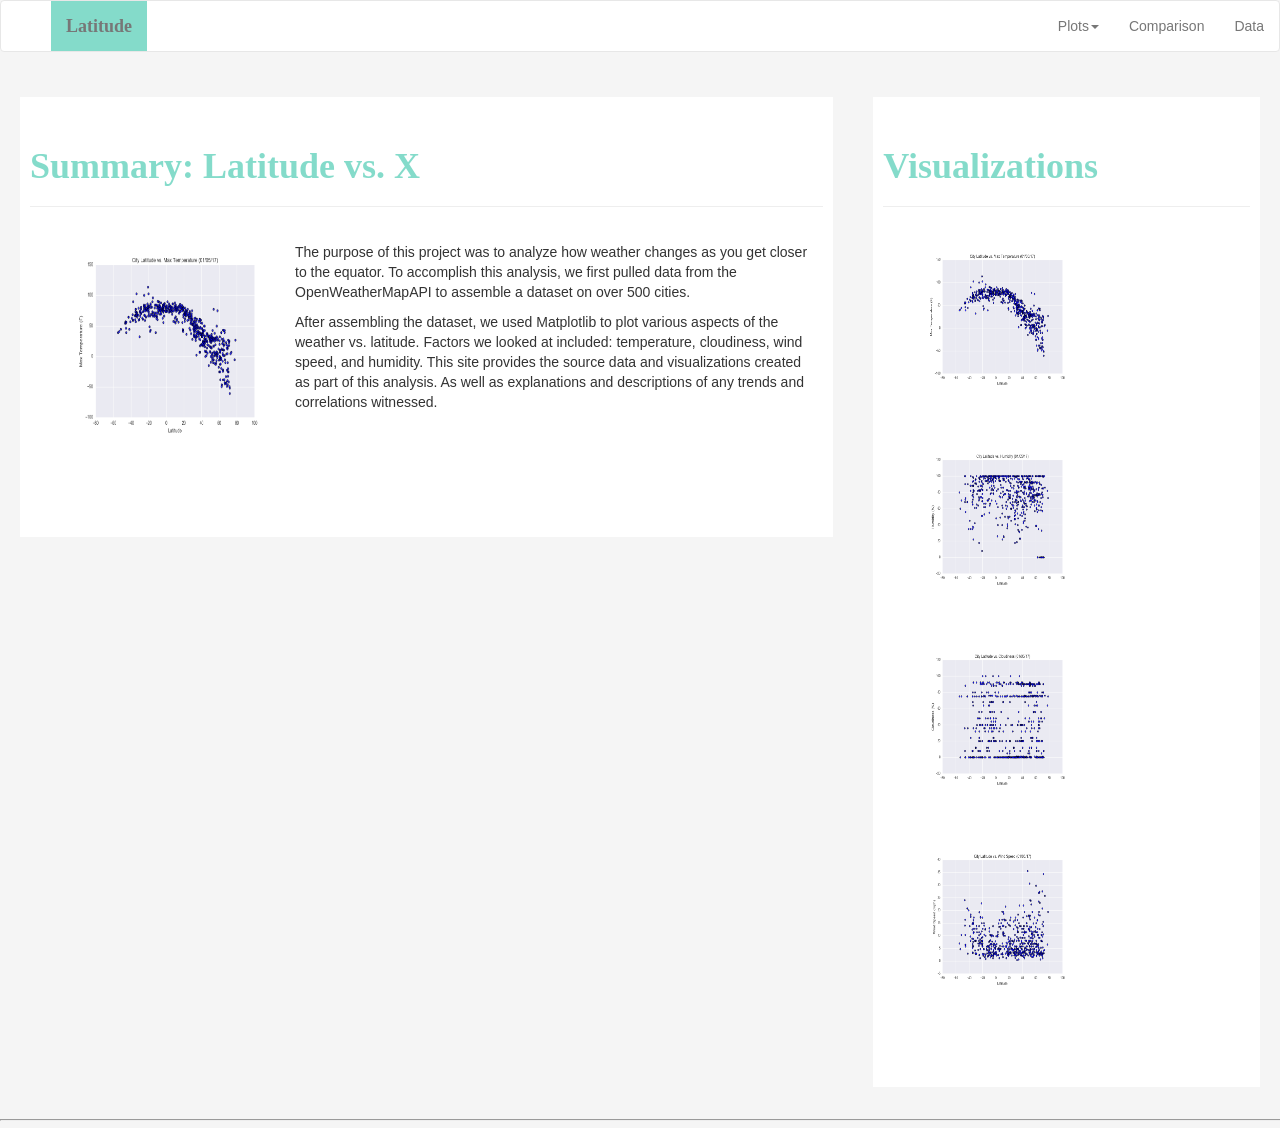
<file: 10_Web/index.html>
<!DOCTYPE html>
<html lang="en">

<head>
  <meta charset="UTF-8" name="viewport" content="width=device-width, initial-scale=1, shrink-to-fit=no">
  <title>Web Visulation Dashboard</title>
  <link rel="stylesheet" href="https://maxcdn.bootstrapcdn.com/bootstrap/3.3.7/css/bootstrap.min.css" integrity="sha384-BVYiiSIFeK1dGmJRAkycuHAHRg32OmUcww7on3RYdg4Va+PmSTsz/K68vbdEjh4u" crossorigin="anonymous">
    
  <link rel="stylesheet" href="style.css">
</head>

<body>
  <nav class="navbar navbar-default">
    <div class="container-fluid">
      <!-- Brand and toggle get grouped for better mobile display -->
      <div class="navbar-header">
        <button type="button" class="navbar-toggle collapsed" data-toggle="collapse" data-target="#bs-example-navbar-collapse-1" aria-expanded="false">
        <span class="sr-only">Toggle navigation</span>
        <span class="icon-bar"></span>
        <span class="icon-bar"></span>
        <span class="icon-bar"></span>
      </button>
        <a class="navbar-brand" href="index.html">Latitude</a>
      </div>

      <!-- Collect the nav links, forms, and other content for toggling -->
      <div class="nav navbar-nav navbar-right">
                <li class="dropdown"><a class="dropdown-toggle" data-toggle="dropdown">Plots<span class="caret"></span></a>
                    <ul class="dropdown-menu">
                        <li><a href="max_temp.html">Max Temperature</a></li>
                        <li><a href="humidity.html">Humidity</a></li>
                        <li><a href="cloud.html">Cloudiness</a></li>
                        <li><a href="wind.html">Wind Speed</a></li>
                    </ul>
                </li>
                <li><a href="comparison.html"> Comparison</a></li>
                <li><a href="data.html"> Data</a></li>                                           
            </div>
      <!-- /.navbar-collapse -->
    </div>
      
      
    <!-- /.container-fluid -->
  </nav>

 <div class="content">
        <div class="container-fluid">
            <div class="row">
                <div class="col-sm-12 col-md-8">
                    <div class="box">
                        <div class="page-header">
                            <h1 class="title">Summary: Latitude vs. X</h1>
                        </div>
                        <div class="box">
                            <img src="Resources/assets/images/max_temp.png" alt="Latitude vs. Max Temperature" height="250" width="250" align="left">
                            <p> The purpose of this project was to analyze how weather changes as you get closer to the 
                                    equator. To accomplish this analysis, we first pulled data from the OpenWeatherMapAPI to 
                                    assemble a dataset on over 500 cities.
                                </p>
                                <p>After assembling the dataset, we used Matplotlib to plot various aspects of the 
                                    weather vs. latitude. Factors we looked at included: temperature, cloudiness, wind speed, 
                                    and humidity. This site provides the source data and visualizations created as part of 
                                    this analysis. As well as explanations and descriptions of any trends and correlations 
                                    witnessed.
                                </p>    
    
    
                        </div>
                    </div>
                </div>

                <div class="col-sm-12 col-md-4">
                    <div class="box">
                        <div class="page-header">
                            <h1 class="title">Visualizations</h1>
                        </div>
                         <div class="box">
                        <a href="max_temp.html"><img src="Resources/assets/images/max_temp.png" alt="Latitude vs. Max Temperature" width="200" height="200"></a>
                        <a href="humidity.html"><img src="Resources/assets/images/humidity.png" alt="Latitude vs. Humidity" width="200" height="200"></a>
                        <a href="cloud.html"><img src="Resources/assets/images/cloud.png" alt="Latitude vs. Cloudiness" width="200" height="200"></a>
                        <a href="wind.html"><img src="Resources/assets/images/wind.png" alt="Latitude vs. Wind Speed" width="200" height="200"></a>
                        </div>
                    </div>
                </div>
            </div>
        </div>
    </div>
<hr align="left" width="100%">


<script src="https://code.jquery.com/jquery-3.3.1.slim.min.js" integrity="sha384-q8i/X+965DzO0rT7abK41JStQIAqVgRVzpbzo5smXKp4YfRvH+8abtTE1Pi6jizo" crossorigin="anonymous"></script>
<script src="https://cdnjs.cloudflare.com/ajax/libs/popper.js/1.14.7/umd/popper.min.js" integrity="sha384-UO2eT0CpHqdSJQ6hJty5KVphtPhzWj9WO1clHTMGa3JDZwrnQq4sF86dIHNDz0W1" crossorigin="anonymous"></script>
<script src="https://stackpath.bootstrapcdn.com/bootstrap/4.3.1/js/bootstrap.min.js" integrity="sha384-JjSmVgyd0p3pXB1rRibZUAYoIIy6OrQ6VrjIEaFf/nJGzIxFDsf4x0xIM+B07jRM" crossorigin="anonymous"></script>

</body>

</html>
</file>
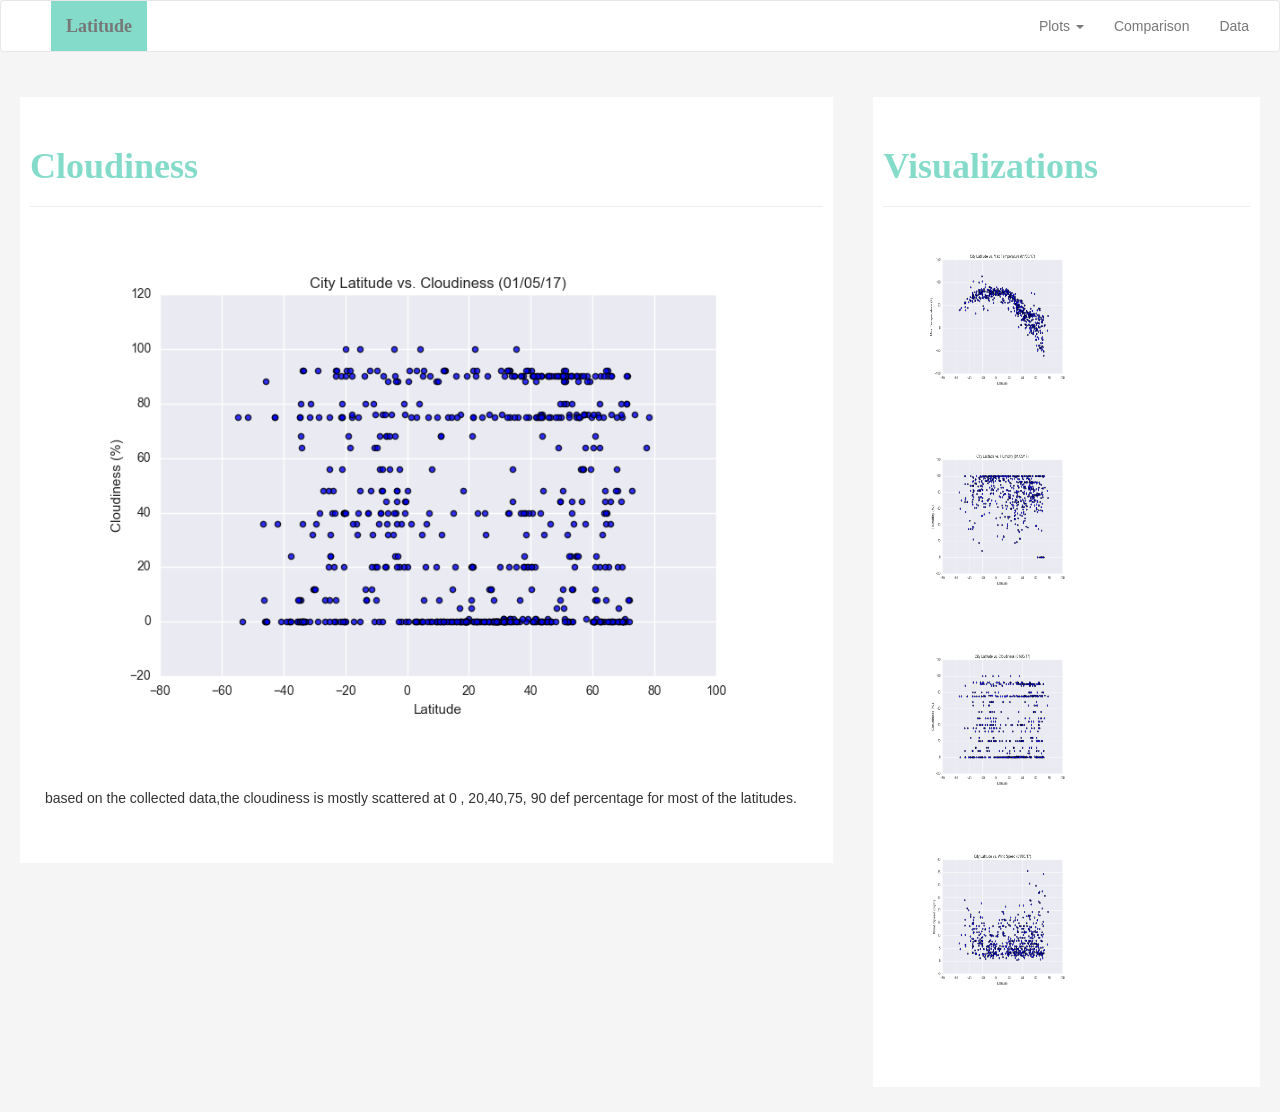
<file: 10_Web/cloud.html>
<!DOCTYPE html>
<html lang="en">
<!--Page title and style sheet calls-->
<head>
  <meta charset="UTF-8">
  <title>Cloudiness</title>
  <link rel="stylesheet" href="https://maxcdn.bootstrapcdn.com/bootstrap/3.3.7/css/bootstrap.min.css"> 
  <link rel="stylesheet" href="style.css">
</head>

<body>
  <nav class="navbar navbar-default">
    <div class="container-fluid">
      <!-- Navigation Brand and toggle for mobile device display -->
      <div class="navbar-header">
        <button type="button" class="navbar-toggle collapsed" data-toggle="collapse" data-target="#bs-example-navbar-collapse-1" aria-expanded="false">
        <span class="sr-only">Mobile navigation</span>
        <span class="icon-bar"></span>
        <span class="icon-bar"></span>
        <span class="icon-bar"></span>
      </button>
        <a class="navbar-brand" href="index.html">Latitude</a>
      </div>

       <!-- Navigation bar links, forms, and other content for toggling -->
      <div class="collapse navbar-collapse" id="bs-example-navbar-collapse-1">
        <ul class="nav navbar-nav navbar-right">
          <li class="dropdown">
            <a href="#" class="dropdown-toggle" data-toggle="dropdown" role="button" aria-haspopup="true" aria-expanded="false">Plots <span class="caret"></span></a>
            <ul class="dropdown-menu">
              <li><a href="max_temp.html">Latitude vs. Max Temperature</a></li>
              <li><a href="humidity.html">Latitude vs. Humidity</a></li>
              <li><a href="cloud.html">Latitude vs. Cloudiness</a></li>
              <li><a href="wind.html">Latitude vs. Wind Speed</a></li>
            </ul>
          </li>
          <li><a href="comparison.html">Comparison</a></li>
          <li><a href="data.html">Data</a></li>
           </ul>
      </div>
      
    </div>
    
  </nav>
                <!--Content display-->
                <div class="content">
                        <div class="container-fluid">
                            <div class="row">
                                <div class="col-sm-12 col-md-8">
                                    <div class="box">
                                        <div class="page-header">
                                            <h1 class="title">Cloudiness</h1>
                                        </div>
                                        <div class="box">
                                                <img src="Resources/assets/images/cloud.png" alt="Latitude vs. Cloudiness" class="img-responsive">
                                                <p>based on the collected data,the cloudiness is mostly scattered at 0 , 20,40,75, 90 def percentage for most of the latitudes.</p>  
                    
                    
                                        </div>
                                    </div>
                                </div>
                
                                <div class="col-sm-12 col-md-4">
                                    <div class="box">
                                        <div class="page-header">
                                            <h1 class="title">Visualizations</h1>
                                        </div>
                                         <div class="box">
                                        <a href="max_temp.html"><img src="Resources/assets/images/max_temp.png" alt="Latitude vs. Max Temperature" width="200" height="200"></a>
                                        <a href="humidity.html"><img src="Resources/assets/images/humidity.png" alt="Latitude vs. Humidity" width="200" height="200"></a>
                                        <a href="cloud.html"><img src="Resources/assets/images/cloud.png" alt="Latitude vs. Cloudiness" width="200" height="200"></a>
                                        <a href="wind.html"><img src="Resources/assets/images/wind.png" alt="Latitude vs. Wind Speed" width="200" height="200"></a>
                                        </div>
                                    </div>
                                </div>
                            </div>
                        </div>
                    </div>
               
<script src="https://code.jquery.com/jquery-3.3.1.slim.min.js" integrity="sha384-q8i/X+965DzO0rT7abK41JStQIAqVgRVzpbzo5smXKp4YfRvH+8abtTE1Pi6jizo" crossorigin="anonymous"></script>
<script src="https://cdnjs.cloudflare.com/ajax/libs/popper.js/1.14.7/umd/popper.min.js" integrity="sha384-UO2eT0CpHqdSJQ6hJty5KVphtPhzWj9WO1clHTMGa3JDZwrnQq4sF86dIHNDz0W1" crossorigin="anonymous"></script>
<script src="https://stackpath.bootstrapcdn.com/bootstrap/4.3.1/js/bootstrap.min.js" integrity="sha384-JjSmVgyd0p3pXB1rRibZUAYoIIy6OrQ6VrjIEaFf/nJGzIxFDsf4x0xIM+B07jRM" crossorigin="anonymous"></script>

  </body>

</html>
</file>
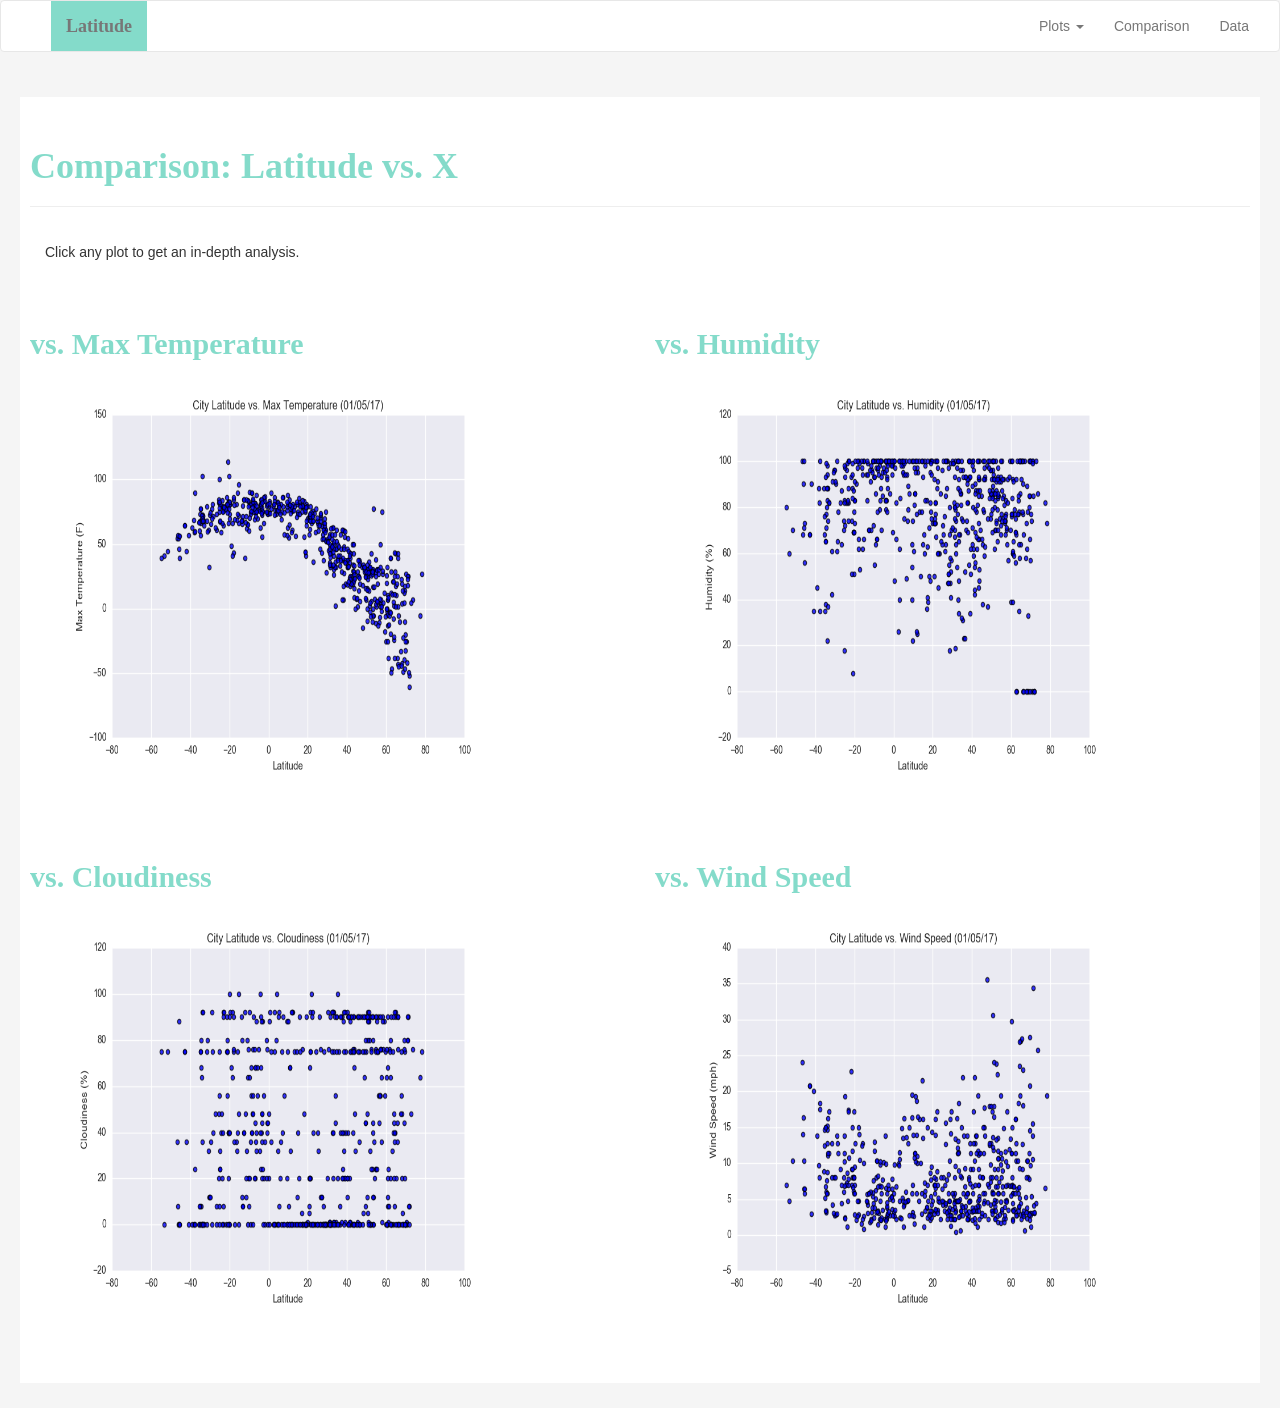
<file: 10_Web/comparison.html>
<!DOCTYPE html>
<html lang="en">
<!--Page title and style sheet calls-->
<head>
  <meta charset="UTF-8">
  <title>Comparison: Latitude vs. X</title>
  <link rel="stylesheet" href="https://maxcdn.bootstrapcdn.com/bootstrap/3.3.7/css/bootstrap.min.css"> 
  <link rel="stylesheet" href="style.css">
</head>

<body>
  <nav class="navbar navbar-default">
    <div class="container-fluid">
       <!-- Navigation Brand and toggle for mobile device display -->
      <div class="navbar-header">
        <button type="button" class="navbar-toggle collapsed" data-toggle="collapse" data-target="#bs-example-navbar-collapse-1" aria-expanded="false">
        <span class="sr-only">Mobile navigation</span>
        <span class="icon-bar"></span>
        <span class="icon-bar"></span>
        <span class="icon-bar"></span>
      </button>
        <a class="navbar-brand" href="index.html">Latitude</a>
      </div>

      <!-- Navigation bar links, forms, and other content for toggling -->
      <div class="collapse navbar-collapse" id="bs-example-navbar-collapse-1">
        <ul class="nav navbar-nav navbar-right">
          <li class="dropdown">
            <a href="#" class="dropdown-toggle" data-toggle="dropdown" role="button" aria-haspopup="true" aria-expanded="false">Plots <span class="caret"></span></a>
            <ul class="dropdown-menu">
              <li><a href="max_temp.html">Latitude vs. Max Temperature</a></li>
              <li><a href="humidity.html">Latitude vs. Humidity</a></li>
              <li><a href="cloud.html">Latitude vs. Cloudiness</a></li>
              <li><a href="wind.html">Latitude vs. Wind Speed</a></li>
            </ul>
          </li>
          <li><a href="comparison.html">Comparison</a></li>
          <li><a href="data.html">Data</a></li>
           </ul>
      </div>
      
    </div>
    
  </nav>

<!--Content display-->
  <div class="content">
        <div class="container-fluid">
            <div class="row">
                <div class="col-md-12">
                    <div class="box">
                        <div class="page-header">
                            <h1 class="title">Comparison: Latitude vs. X</h1>
                        </div>
                        <div class="box">
                            <p> Click any plot to get an in-depth analysis.</p>
                            </div>

                            <div class="content">
                                    <div class="row">
                                        <div class="col-xs-12 col-sm-12 col-md-6">
                                            <h2>vs. Max Temperature</h2>
                                            <a href="max_temp.html"><img src="Resources/assets/images/max_temp.png" alt="Latitude vs. Max Temperature" width="500" height="470"></a>
                                           </div>
                                           <div class="col-xs-12 col-sm-12 col-md-6">
                                              <h2>vs. Humidity</h2>
                                              <a href="humidity.html"><img class="img-fluid" src="Resources/assets/images/humidity.png" alt="Latitude vs. Humidity" width="500" height="470"></a>
                                           </div>
                                        <div class="col-xs-12 col-sm-12 col-md-6">
                                               <h2>vs. Cloudiness</h2>
                                               <a href="cloud.html"><img class="img-fluid" src="Resources/assets/images/cloud.png" alt="Latitude vs. Cloudiness" width="500" height="470"></a>
                                        </div>
                                        <div class="col-xs-12 col-sm-12 col-md-6">
                                               <h2>vs. Wind Speed</h2>
                                               <a href="wind.html"><img class="img-fluid" src="Resources/assets/images/wind.png" alt="Latitude vs. Wind Speed" width="500" height="470"></a>
                                        </div>	 
                                      </div>
                                  </div>
                              </div>
                           
                    </div>
                </div>

                
            </div>
        </div>

<script src="https://code.jquery.com/jquery-3.3.1.slim.min.js" integrity="sha384-q8i/X+965DzO0rT7abK41JStQIAqVgRVzpbzo5smXKp4YfRvH+8abtTE1Pi6jizo" crossorigin="anonymous"></script>
<script src="https://cdnjs.cloudflare.com/ajax/libs/popper.js/1.14.7/umd/popper.min.js" integrity="sha384-UO2eT0CpHqdSJQ6hJty5KVphtPhzWj9WO1clHTMGa3JDZwrnQq4sF86dIHNDz0W1" crossorigin="anonymous"></script>
<script src="https://stackpath.bootstrapcdn.com/bootstrap/4.3.1/js/bootstrap.min.js" integrity="sha384-JjSmVgyd0p3pXB1rRibZUAYoIIy6OrQ6VrjIEaFf/nJGzIxFDsf4x0xIM+B07jRM" crossorigin="anonymous"></script>


  </body>
</html>
</file>
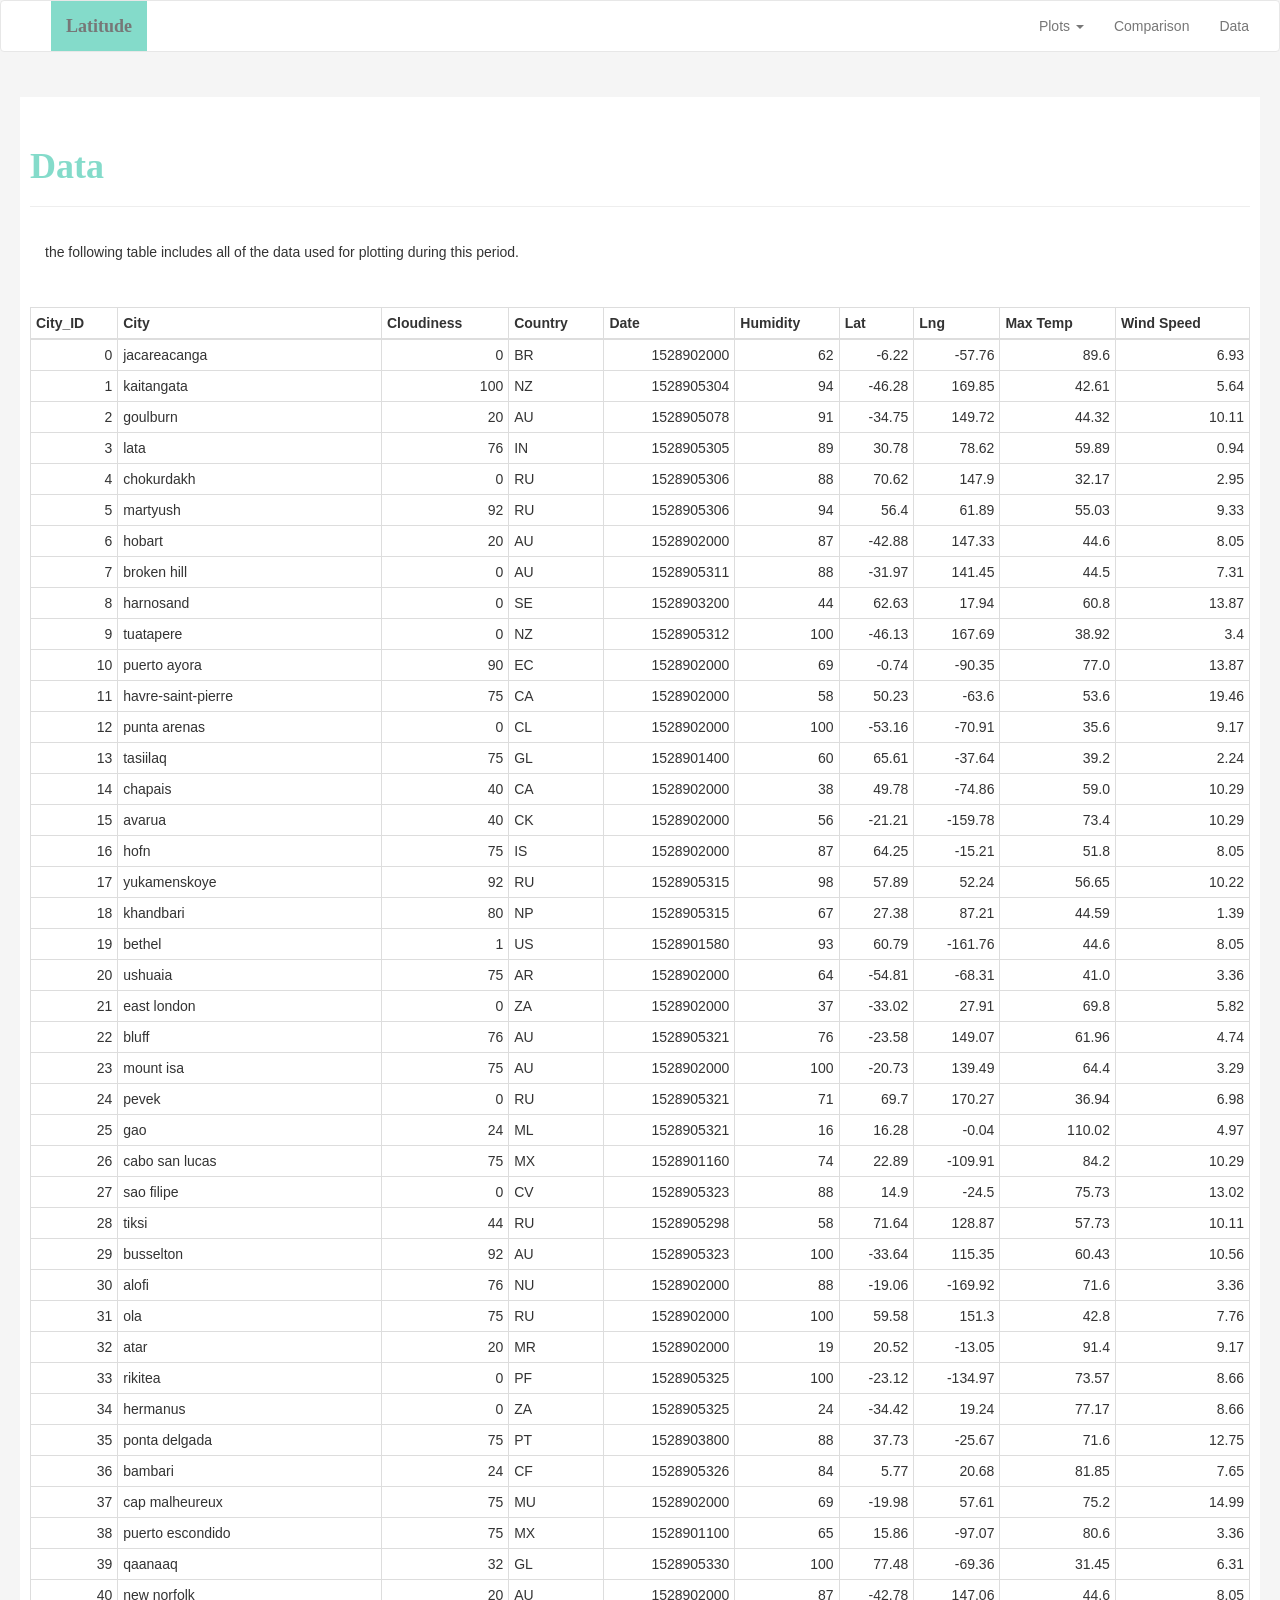
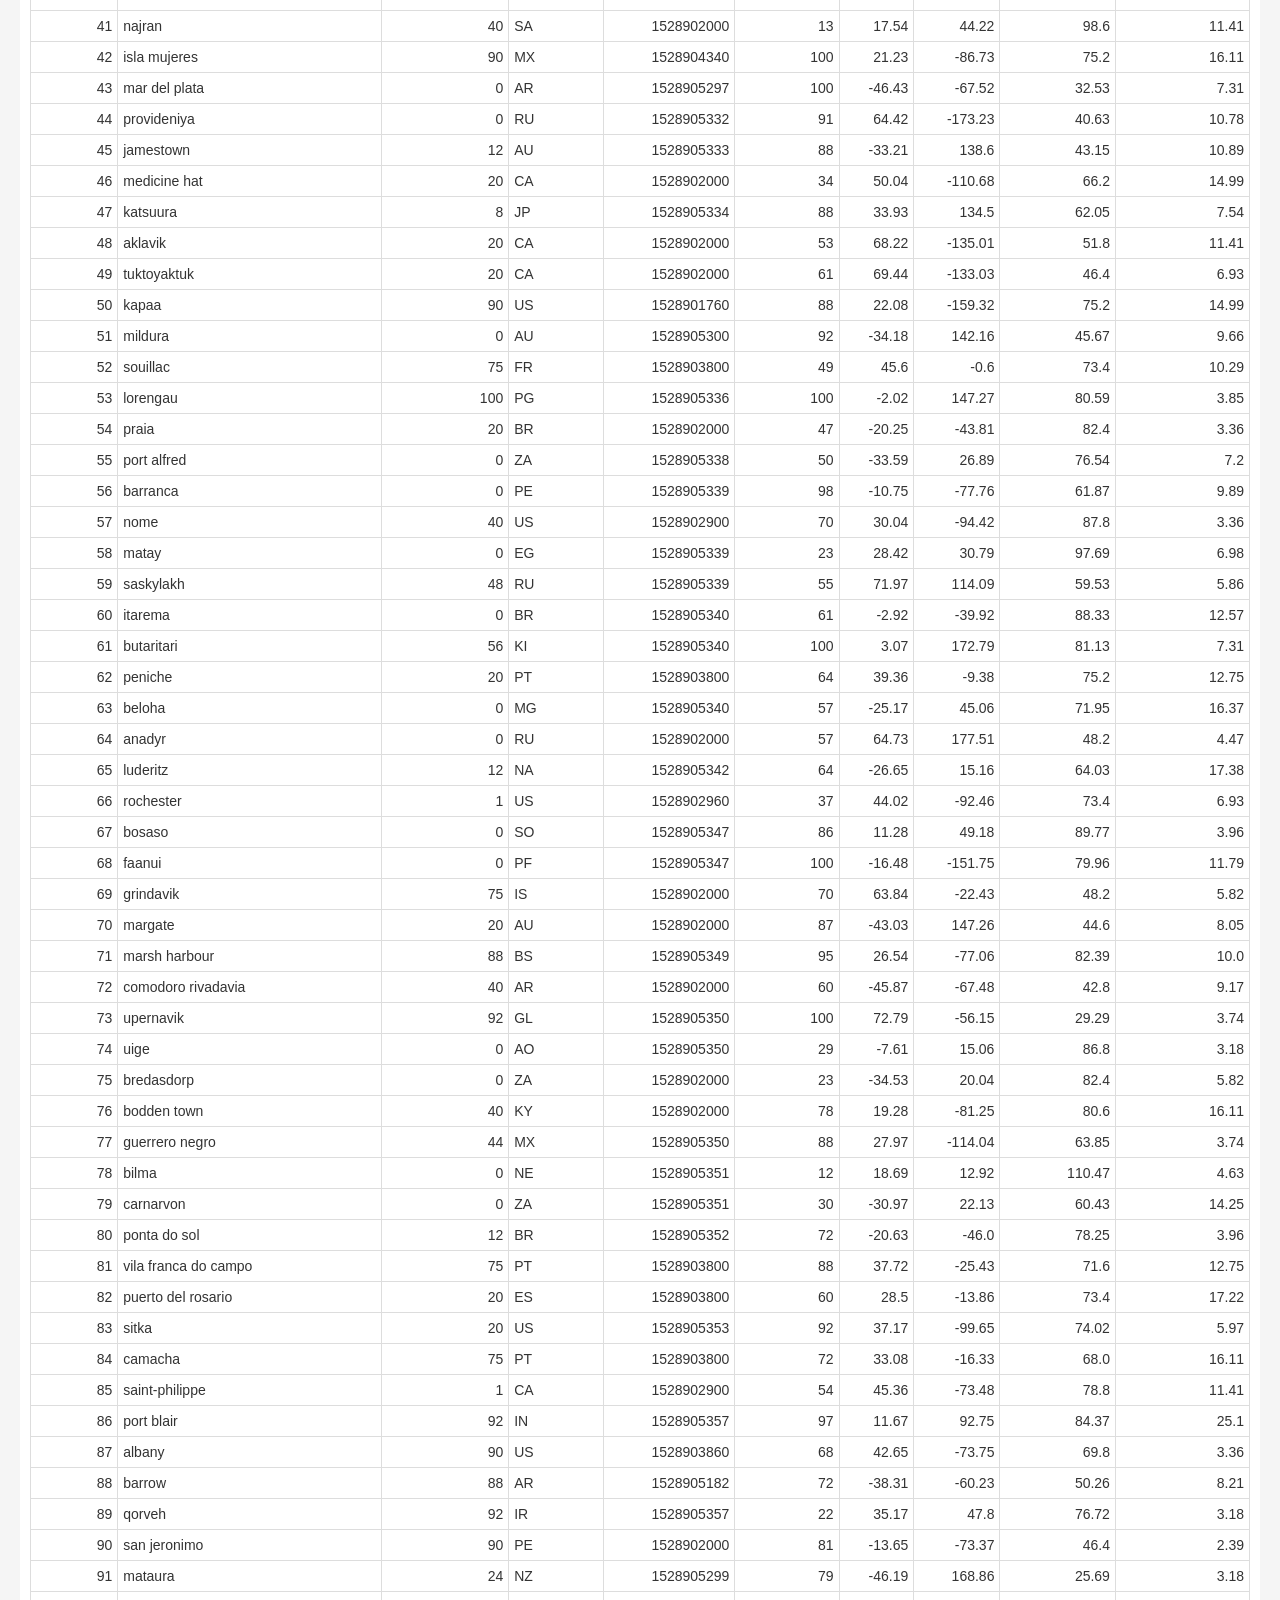
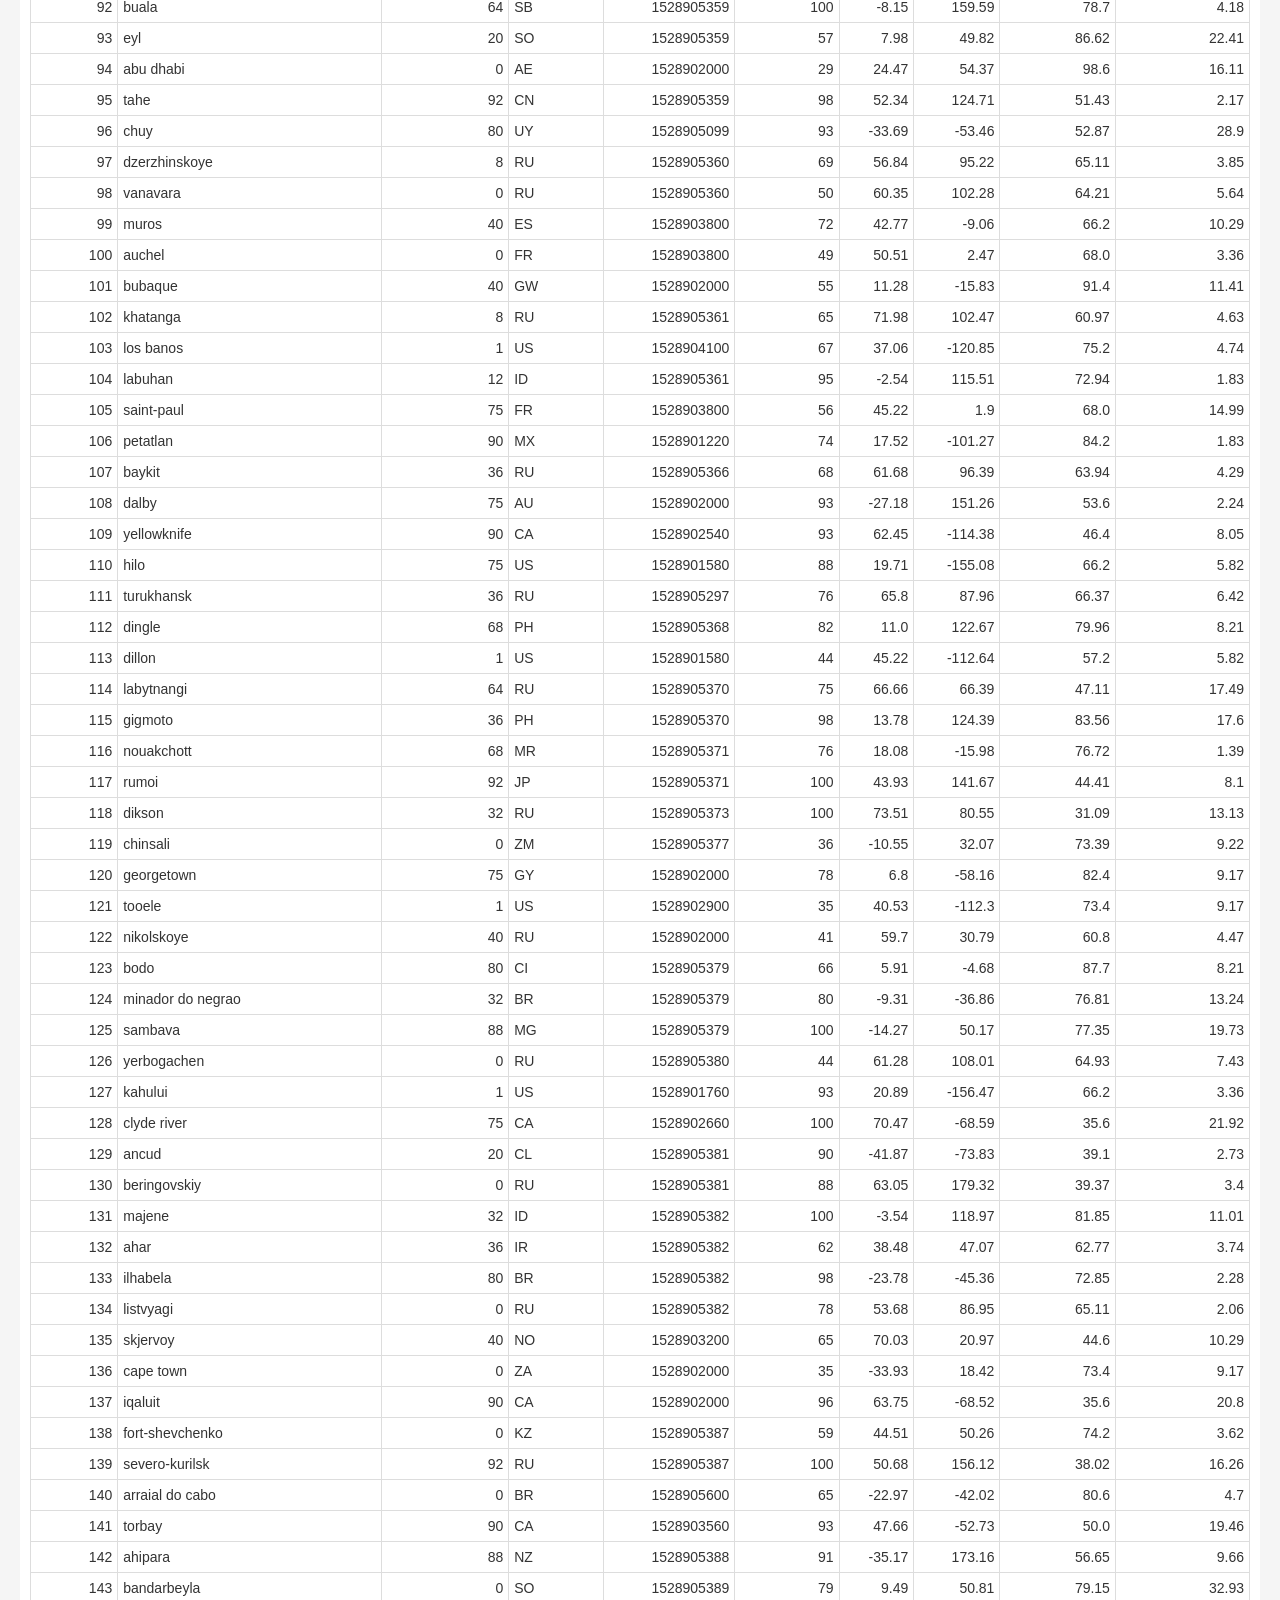
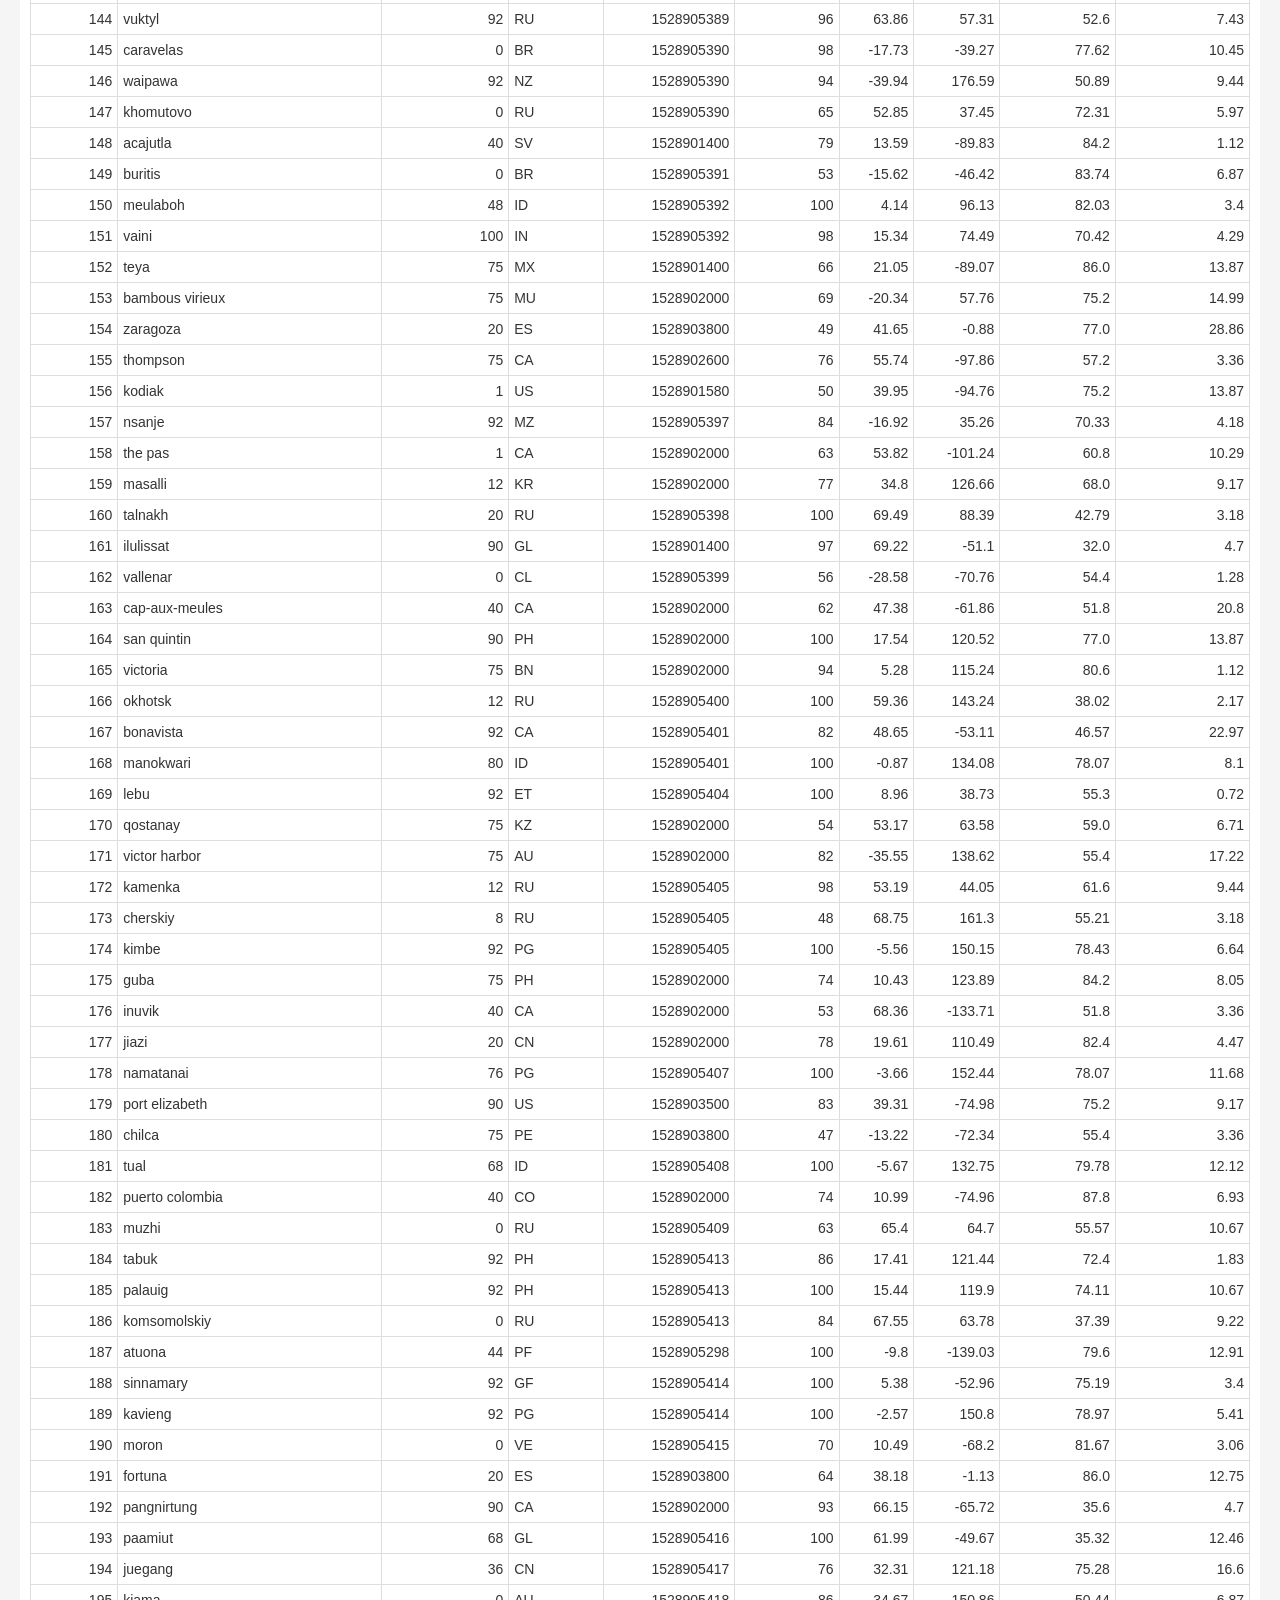
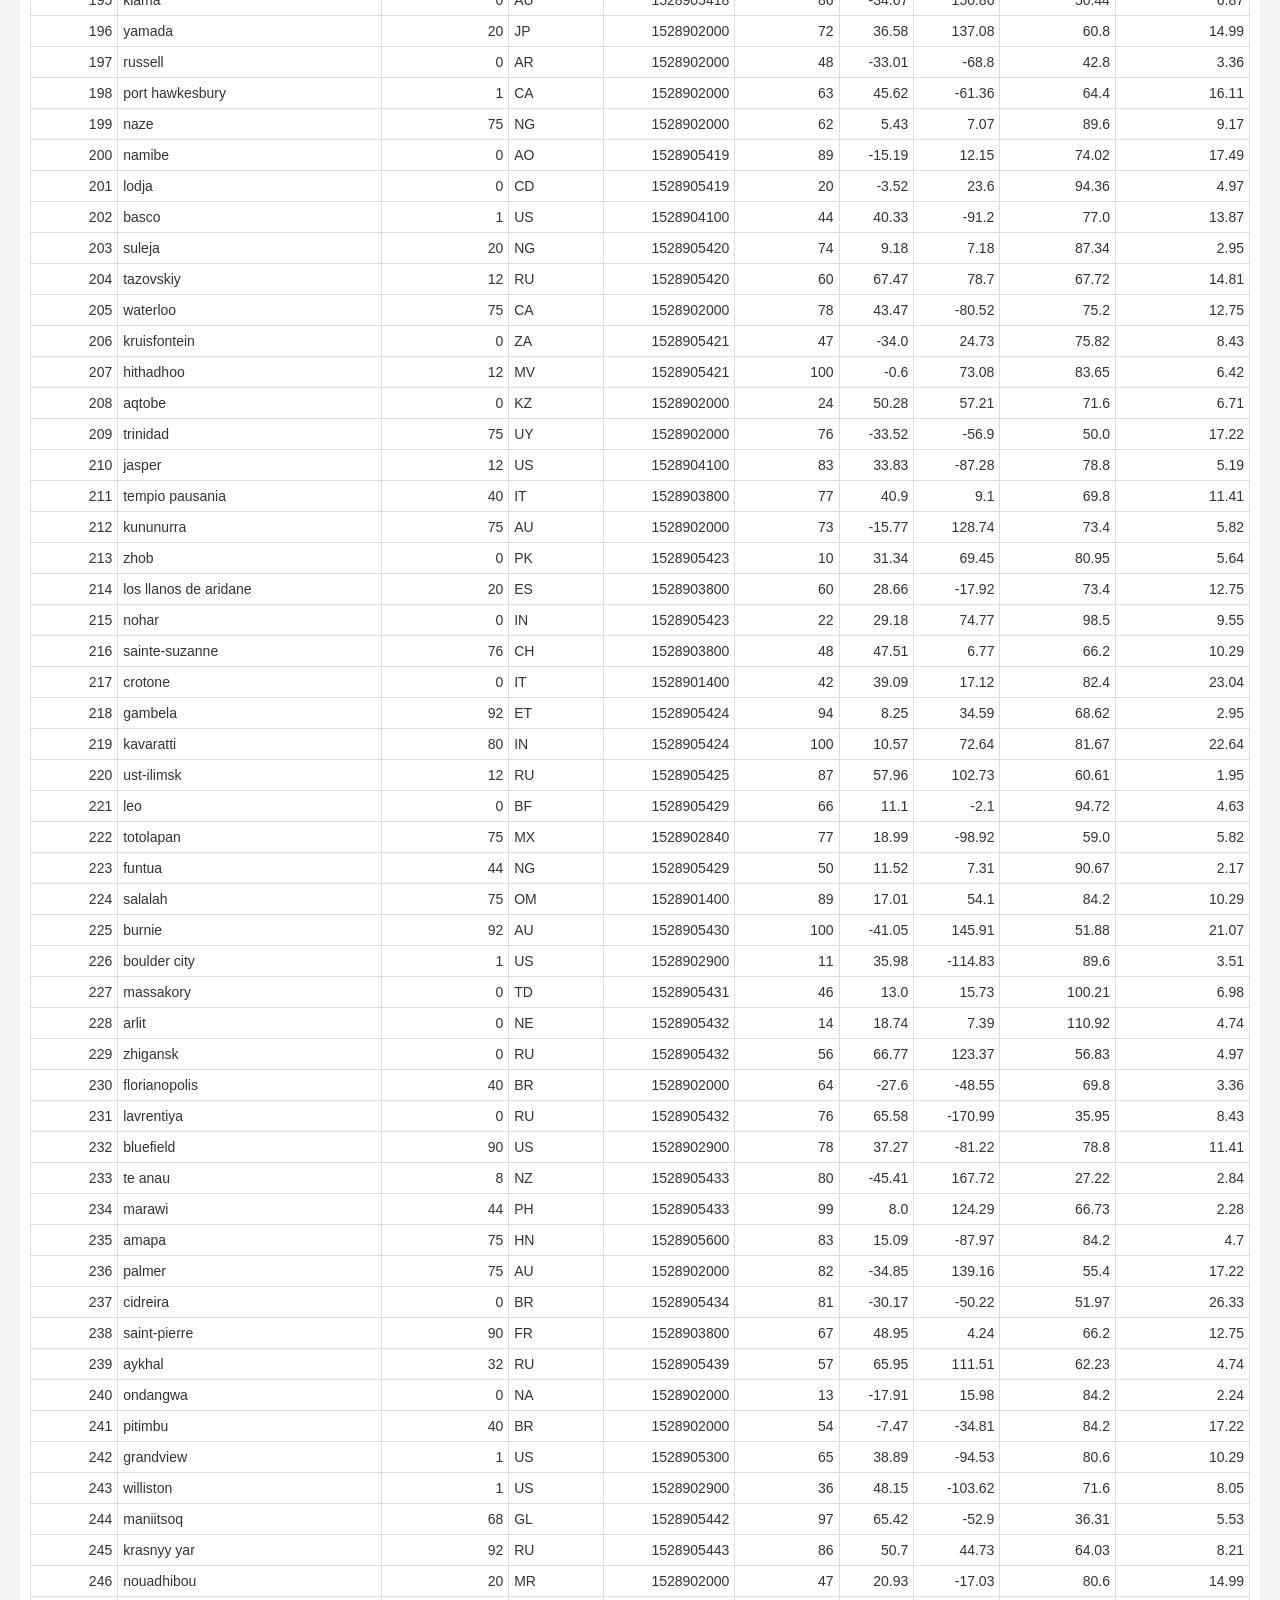
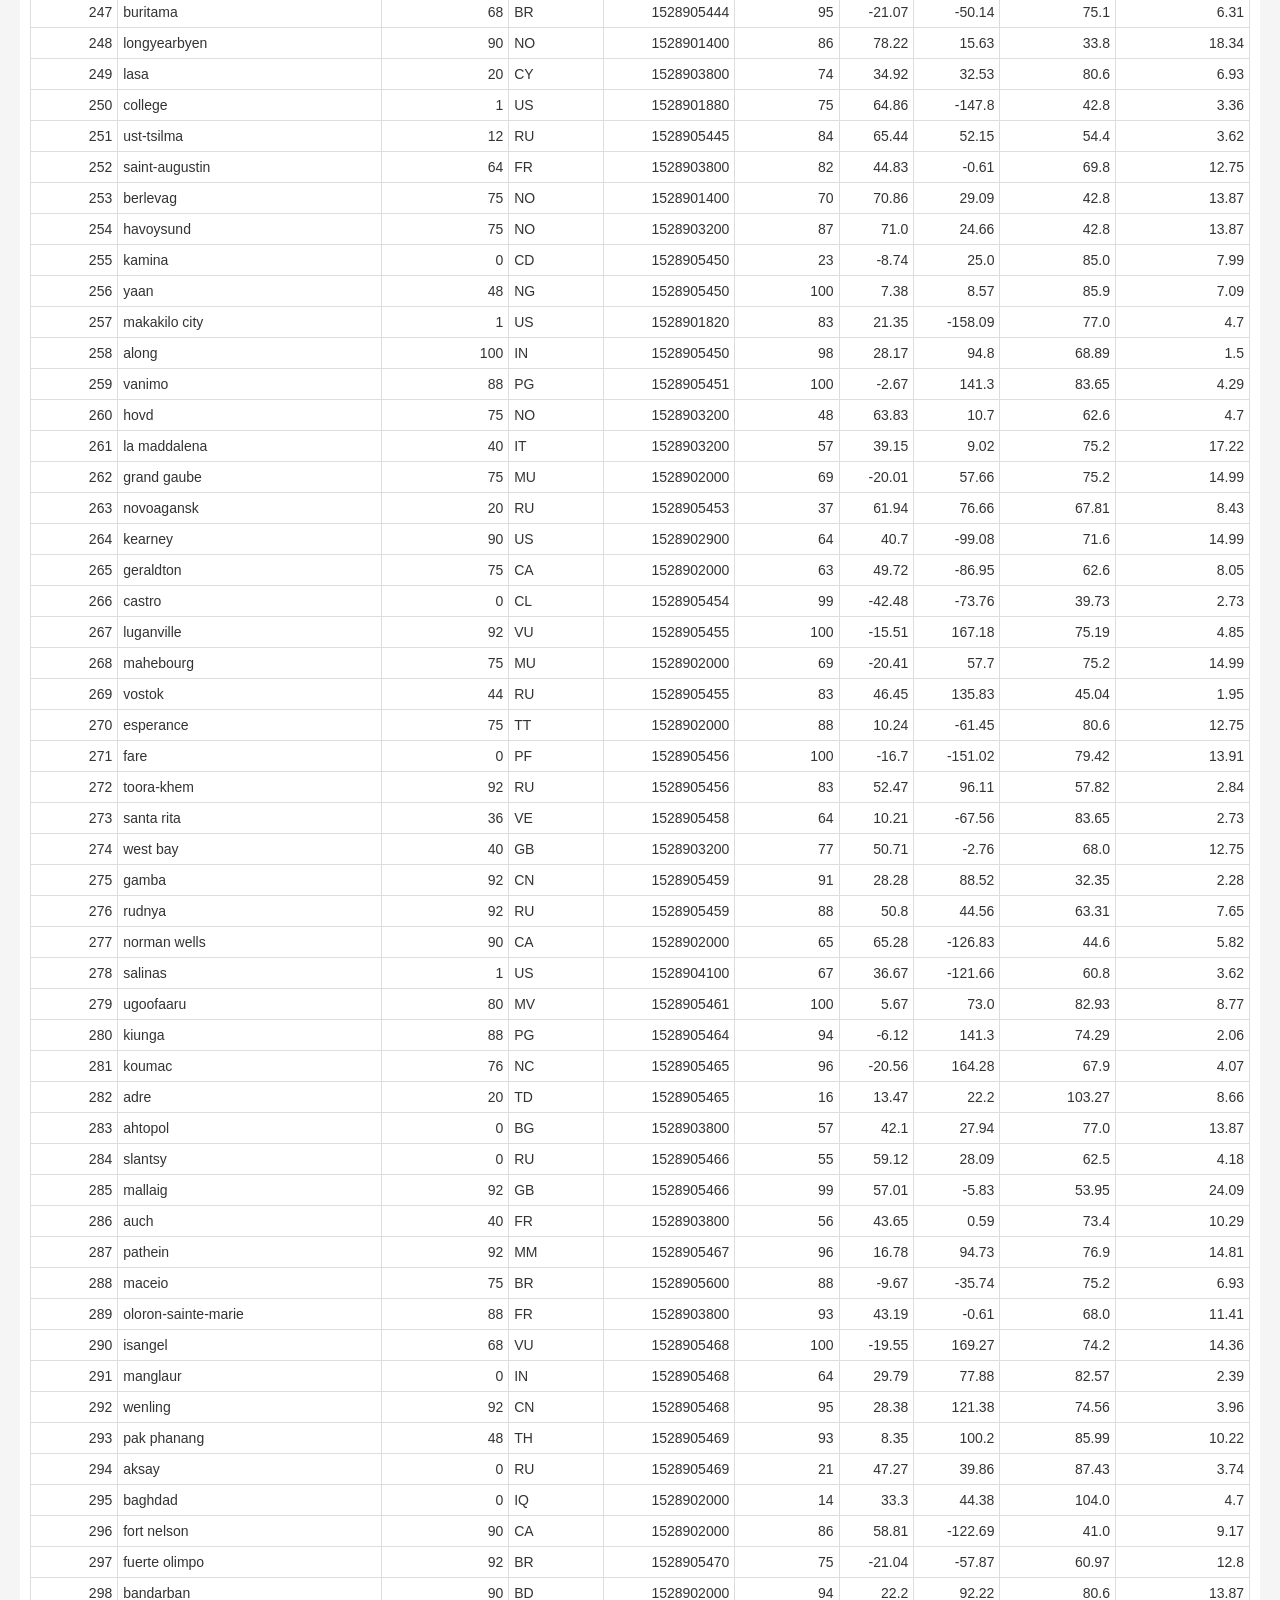
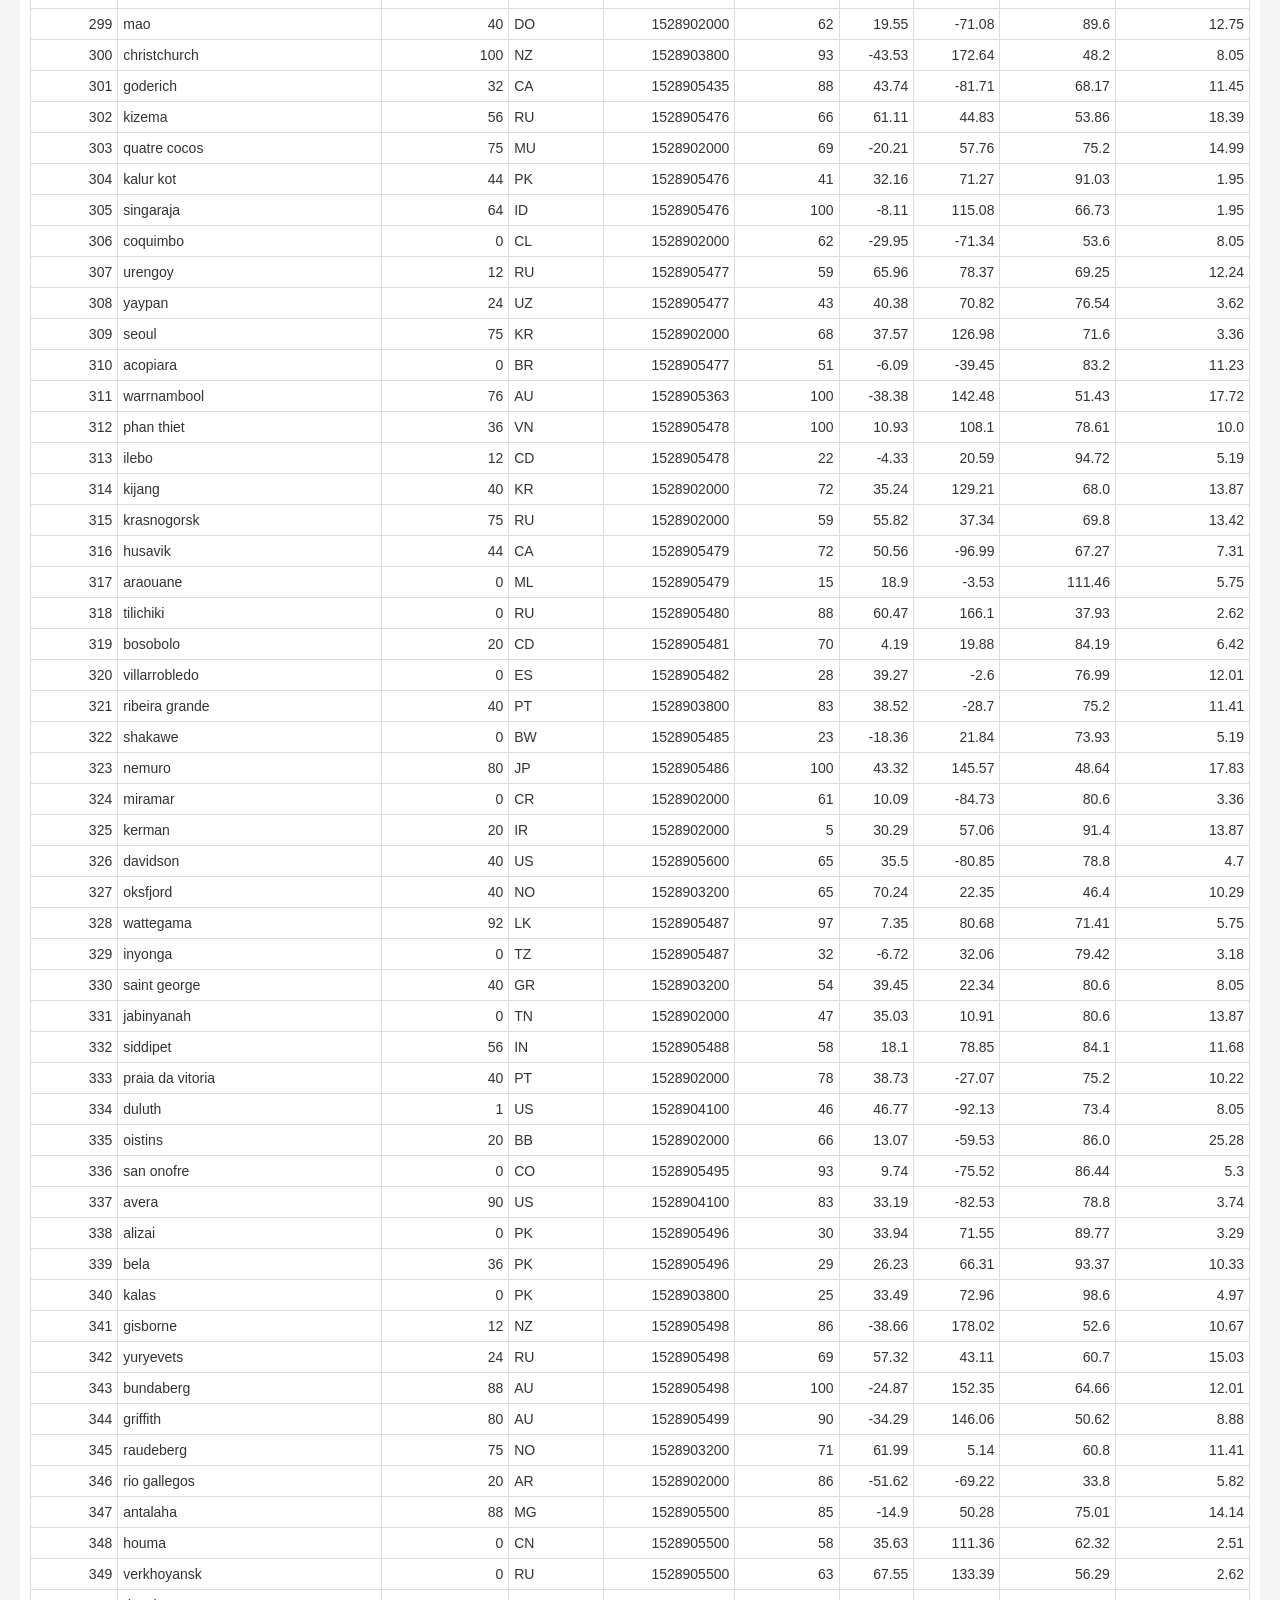
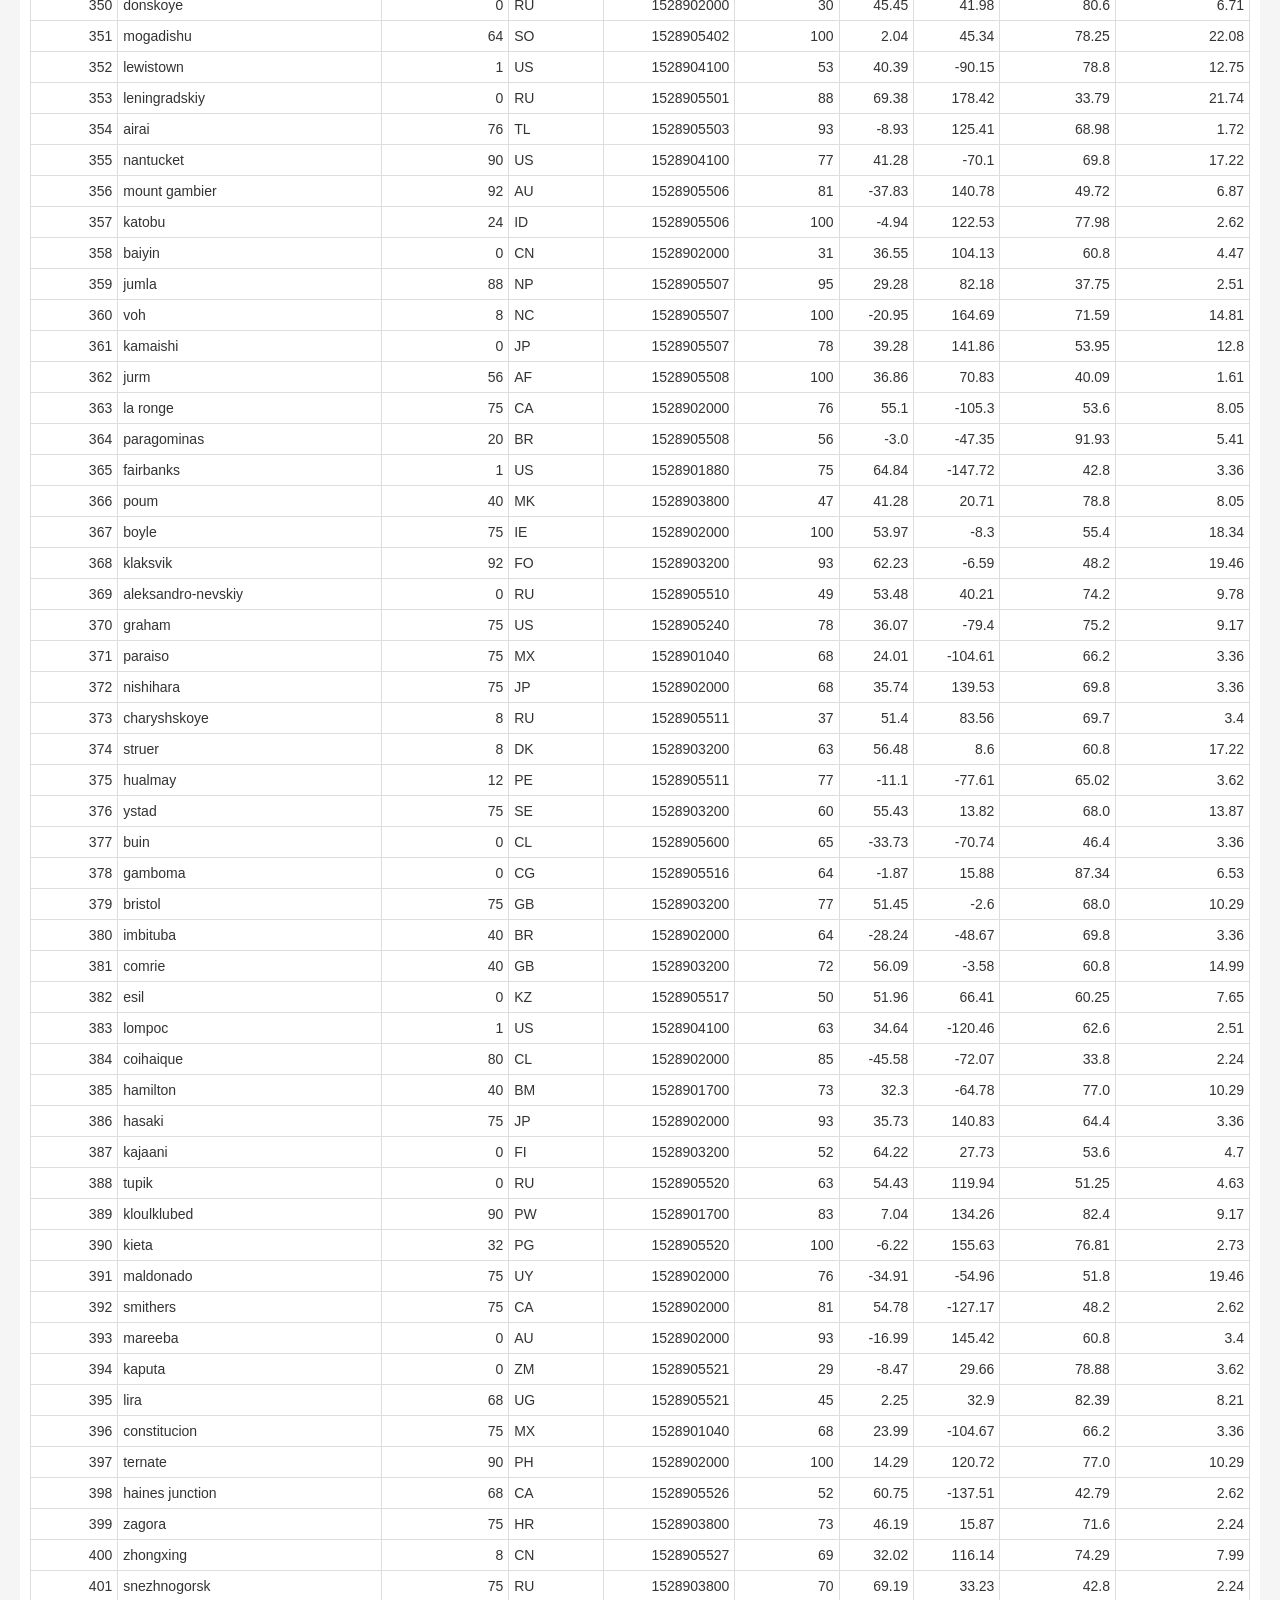
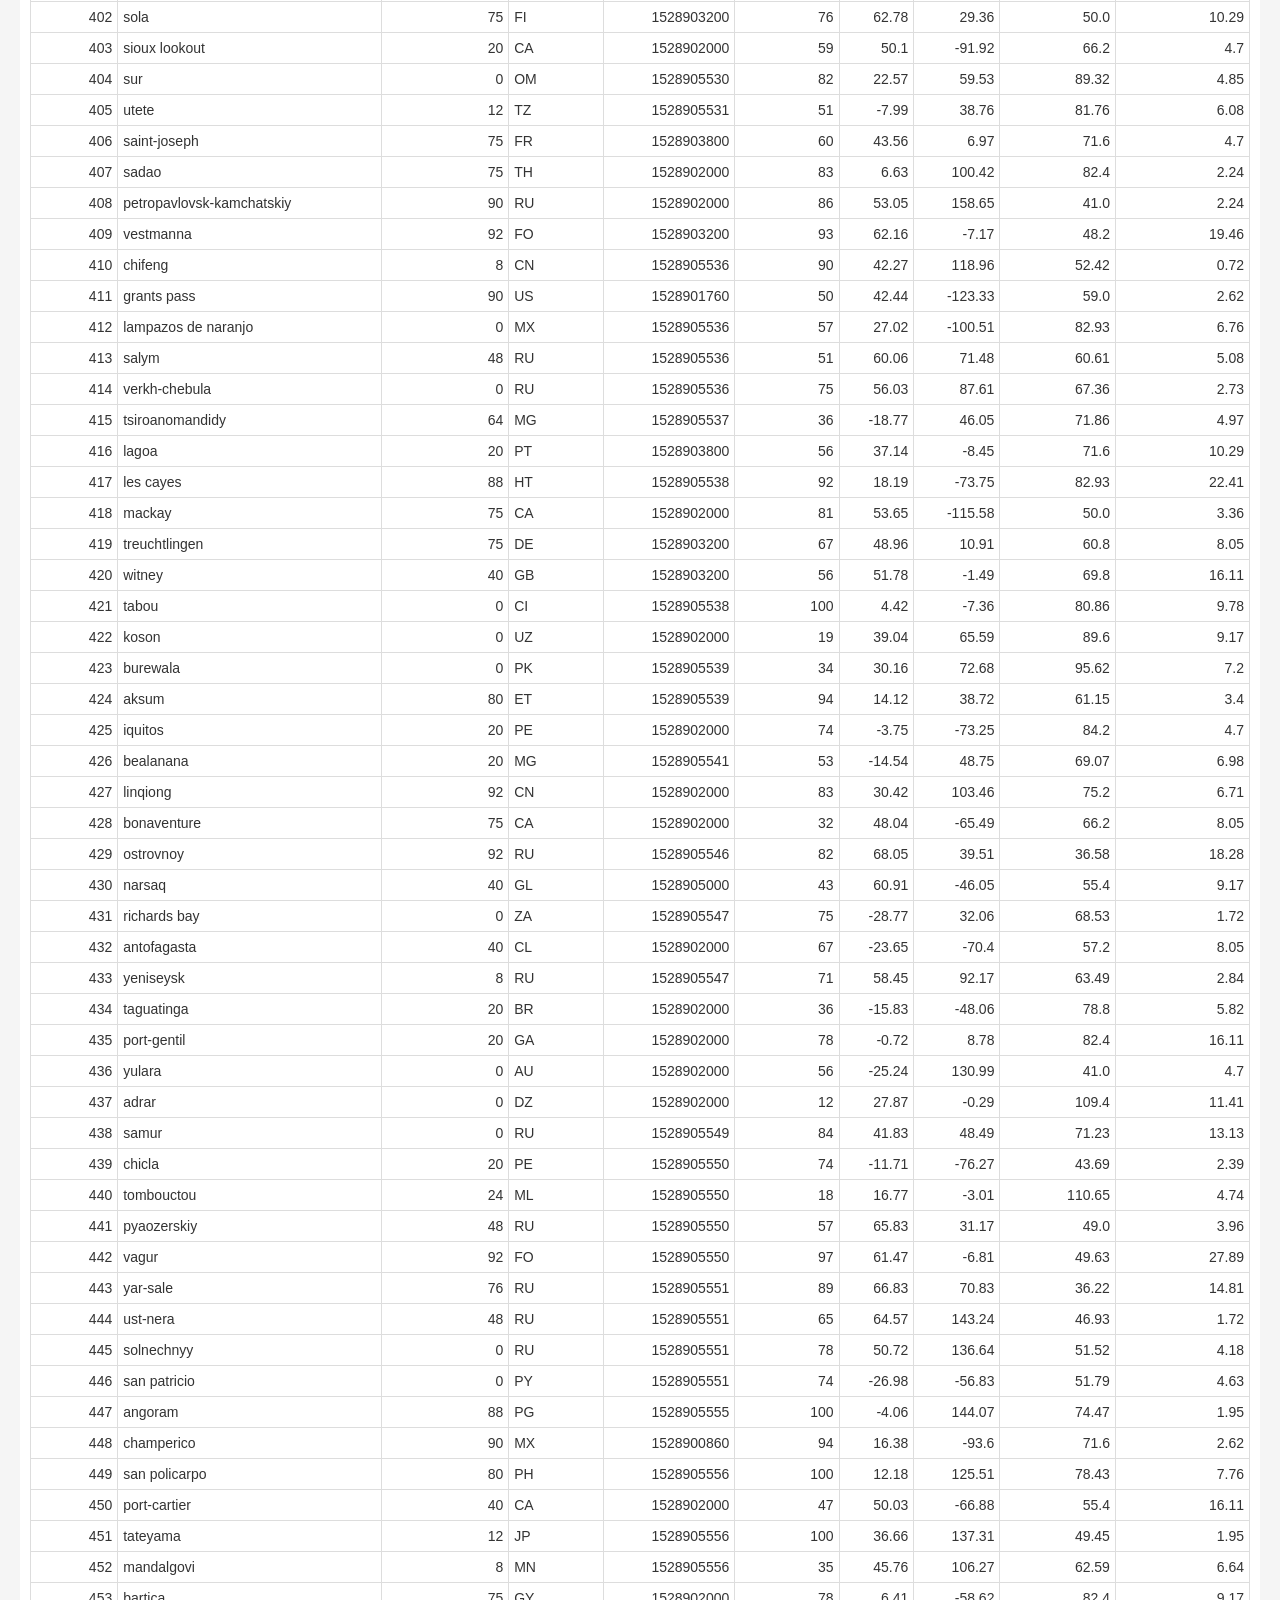
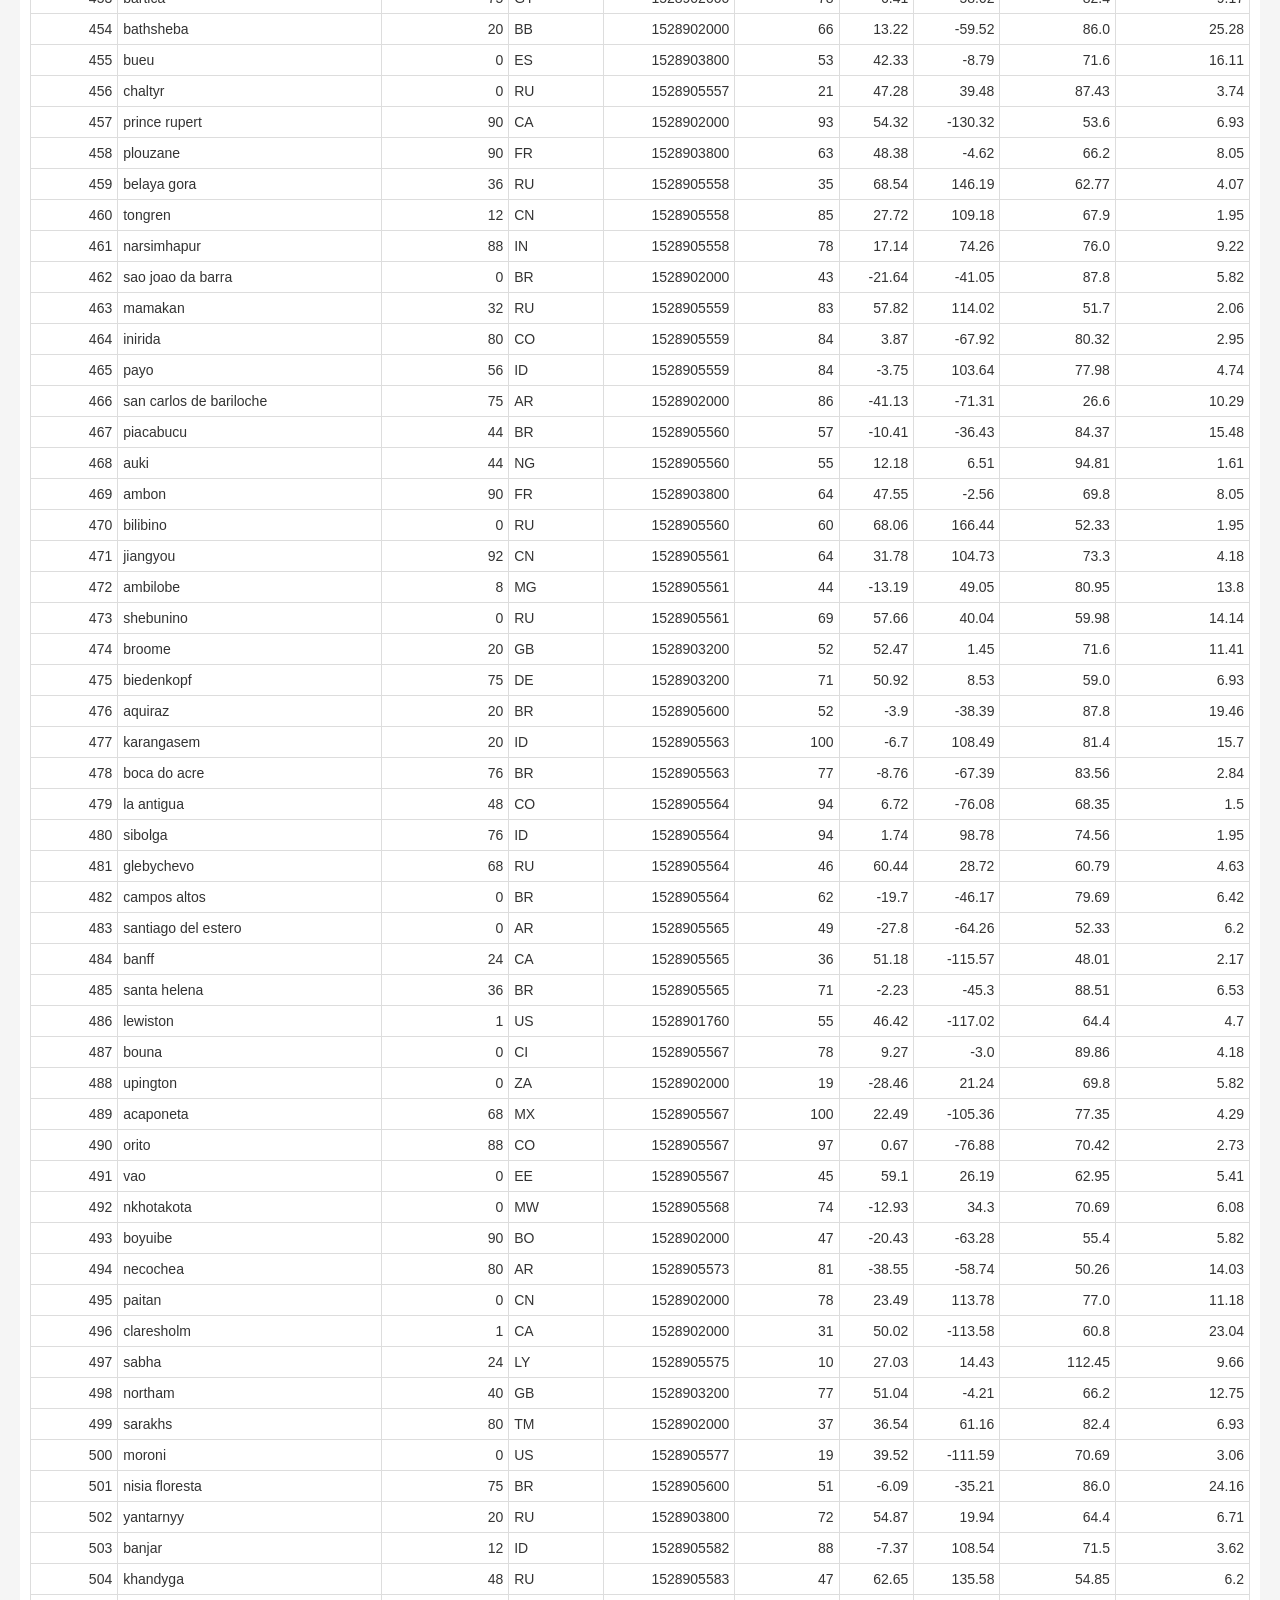
<file: 10_Web/data.html>
<!DOCTYPE html>
<html lang="en">
<!--Page title and style sheet calls-->
<head>
  <meta charset="UTF-8">
  <title>Data Page</title>
  <link rel="stylesheet" href="https://maxcdn.bootstrapcdn.com/bootstrap/3.3.7/css/bootstrap.min.css"> 
  <link rel="stylesheet" href="style.css">
</head>

<body>
  <nav class="navbar navbar-default">
    <div class="container-fluid">
       <!-- Navigation Brand and toggle for mobile device display -->
      <div class="navbar-header">
        <button type="button" class="navbar-toggle collapsed" data-toggle="collapse" data-target="#bs-example-navbar-collapse-1" aria-expanded="false">
        <span class="sr-only">Mobile navigation</span>
        <span class="icon-bar"></span>
        <span class="icon-bar"></span>
        <span class="icon-bar"></span>
      </button>
        <a class="navbar-brand" href="index.html">Latitude</a>
      </div>

      <!-- Navigation bar links, forms, and other content for toggling -->
      <div class="collapse navbar-collapse" id="bs-example-navbar-collapse-1">
        <ul class="nav navbar-nav navbar-right">
          <li class="dropdown">
            <a href="#" class="dropdown-toggle" data-toggle="dropdown" role="button" aria-haspopup="true" aria-expanded="false">Plots <span class="caret"></span></a>
            <ul class="dropdown-menu">
              <li><a href="max_temp.html">Latitude vs. Max Temperature</a></li>
              <li><a href="humidity.html">Latitude vs. Humidity</a></li>
              <li><a href="cloud.html">Latitude vs. Cloudiness</a></li>
              <li><a href="wind.html">Latitude vs. Wind Speed</a></li>
            </ul>
          </li>
          <li><a href="comparison.html">Comparison</a></li>
          <li><a href="data.html">Data</a></li>
           </ul>
      </div>
      
    </div>
    
  </nav>

<!--Content display-->
    <div class="content">
        <div class="container-fluid">
            <div class="row">
                <div class="col-md-12">
                    <div class="box">
                        <div class="page-header">
                            <h1 class="title">Data</h1>
                        </div>
                        <div class="box">
                            <p>the following table includes all of the data used for plotting during this period.</p>
                        </div>
               
                        <div class="content table-responsive table-full-width">
                                <table class="table table-bordered table-hover table-condensed">
<thead><tr><th title="Field #1">City_ID</th>
<th title="Field #2">City</th>
<th title="Field #3">Cloudiness</th>
<th title="Field #4">Country</th>
<th title="Field #5">Date</th>
<th title="Field #6">Humidity</th>
<th title="Field #7">Lat</th>
<th title="Field #8">Lng</th>
<th title="Field #9">Max Temp</th>
<th title="Field #10">Wind Speed</th>
</tr></thead>
<tbody><tr>
<td align="right">0</td>
<td>jacareacanga</td>
<td align="right">0</td>
<td>BR</td>
<td align="right">1528902000</td>
<td align="right">62</td>
<td align="right">-6.22</td>
<td align="right">-57.76</td>
<td align="right">89.6</td>
<td align="right">6.93</td>
</tr>
<tr>
<td align="right">1</td>
<td>kaitangata</td>
<td align="right">100</td>
<td>NZ</td>
<td align="right">1528905304</td>
<td align="right">94</td>
<td align="right">-46.28</td>
<td align="right">169.85</td>
<td align="right">42.61</td>
<td align="right">5.64</td>
</tr>
<tr>
<td align="right">2</td>
<td>goulburn</td>
<td align="right">20</td>
<td>AU</td>
<td align="right">1528905078</td>
<td align="right">91</td>
<td align="right">-34.75</td>
<td align="right">149.72</td>
<td align="right">44.32</td>
<td align="right">10.11</td>
</tr>
<tr>
<td align="right">3</td>
<td>lata</td>
<td align="right">76</td>
<td>IN</td>
<td align="right">1528905305</td>
<td align="right">89</td>
<td align="right">30.78</td>
<td align="right">78.62</td>
<td align="right">59.89</td>
<td align="right">0.94</td>
</tr>
<tr>
<td align="right">4</td>
<td>chokurdakh</td>
<td align="right">0</td>
<td>RU</td>
<td align="right">1528905306</td>
<td align="right">88</td>
<td align="right">70.62</td>
<td align="right">147.9</td>
<td align="right">32.17</td>
<td align="right">2.95</td>
</tr>
<tr>
<td align="right">5</td>
<td>martyush</td>
<td align="right">92</td>
<td>RU</td>
<td align="right">1528905306</td>
<td align="right">94</td>
<td align="right">56.4</td>
<td align="right">61.89</td>
<td align="right">55.03</td>
<td align="right">9.33</td>
</tr>
<tr>
<td align="right">6</td>
<td>hobart</td>
<td align="right">20</td>
<td>AU</td>
<td align="right">1528902000</td>
<td align="right">87</td>
<td align="right">-42.88</td>
<td align="right">147.33</td>
<td align="right">44.6</td>
<td align="right">8.05</td>
</tr>
<tr>
<td align="right">7</td>
<td>broken hill</td>
<td align="right">0</td>
<td>AU</td>
<td align="right">1528905311</td>
<td align="right">88</td>
<td align="right">-31.97</td>
<td align="right">141.45</td>
<td align="right">44.5</td>
<td align="right">7.31</td>
</tr>
<tr>
<td align="right">8</td>
<td>harnosand</td>
<td align="right">0</td>
<td>SE</td>
<td align="right">1528903200</td>
<td align="right">44</td>
<td align="right">62.63</td>
<td align="right">17.94</td>
<td align="right">60.8</td>
<td align="right">13.87</td>
</tr>
<tr>
<td align="right">9</td>
<td>tuatapere</td>
<td align="right">0</td>
<td>NZ</td>
<td align="right">1528905312</td>
<td align="right">100</td>
<td align="right">-46.13</td>
<td align="right">167.69</td>
<td align="right">38.92</td>
<td align="right">3.4</td>
</tr>
<tr>
<td align="right">10</td>
<td>puerto ayora</td>
<td align="right">90</td>
<td>EC</td>
<td align="right">1528902000</td>
<td align="right">69</td>
<td align="right">-0.74</td>
<td align="right">-90.35</td>
<td align="right">77.0</td>
<td align="right">13.87</td>
</tr>
<tr>
<td align="right">11</td>
<td>havre-saint-pierre</td>
<td align="right">75</td>
<td>CA</td>
<td align="right">1528902000</td>
<td align="right">58</td>
<td align="right">50.23</td>
<td align="right">-63.6</td>
<td align="right">53.6</td>
<td align="right">19.46</td>
</tr>
<tr>
<td align="right">12</td>
<td>punta arenas</td>
<td align="right">0</td>
<td>CL</td>
<td align="right">1528902000</td>
<td align="right">100</td>
<td align="right">-53.16</td>
<td align="right">-70.91</td>
<td align="right">35.6</td>
<td align="right">9.17</td>
</tr>
<tr>
<td align="right">13</td>
<td>tasiilaq</td>
<td align="right">75</td>
<td>GL</td>
<td align="right">1528901400</td>
<td align="right">60</td>
<td align="right">65.61</td>
<td align="right">-37.64</td>
<td align="right">39.2</td>
<td align="right">2.24</td>
</tr>
<tr>
<td align="right">14</td>
<td>chapais</td>
<td align="right">40</td>
<td>CA</td>
<td align="right">1528902000</td>
<td align="right">38</td>
<td align="right">49.78</td>
<td align="right">-74.86</td>
<td align="right">59.0</td>
<td align="right">10.29</td>
</tr>
<tr>
<td align="right">15</td>
<td>avarua</td>
<td align="right">40</td>
<td>CK</td>
<td align="right">1528902000</td>
<td align="right">56</td>
<td align="right">-21.21</td>
<td align="right">-159.78</td>
<td align="right">73.4</td>
<td align="right">10.29</td>
</tr>
<tr>
<td align="right">16</td>
<td>hofn</td>
<td align="right">75</td>
<td>IS</td>
<td align="right">1528902000</td>
<td align="right">87</td>
<td align="right">64.25</td>
<td align="right">-15.21</td>
<td align="right">51.8</td>
<td align="right">8.05</td>
</tr>
<tr>
<td align="right">17</td>
<td>yukamenskoye</td>
<td align="right">92</td>
<td>RU</td>
<td align="right">1528905315</td>
<td align="right">98</td>
<td align="right">57.89</td>
<td align="right">52.24</td>
<td align="right">56.65</td>
<td align="right">10.22</td>
</tr>
<tr>
<td align="right">18</td>
<td>khandbari</td>
<td align="right">80</td>
<td>NP</td>
<td align="right">1528905315</td>
<td align="right">67</td>
<td align="right">27.38</td>
<td align="right">87.21</td>
<td align="right">44.59</td>
<td align="right">1.39</td>
</tr>
<tr>
<td align="right">19</td>
<td>bethel</td>
<td align="right">1</td>
<td>US</td>
<td align="right">1528901580</td>
<td align="right">93</td>
<td align="right">60.79</td>
<td align="right">-161.76</td>
<td align="right">44.6</td>
<td align="right">8.05</td>
</tr>
<tr>
<td align="right">20</td>
<td>ushuaia</td>
<td align="right">75</td>
<td>AR</td>
<td align="right">1528902000</td>
<td align="right">64</td>
<td align="right">-54.81</td>
<td align="right">-68.31</td>
<td align="right">41.0</td>
<td align="right">3.36</td>
</tr>
<tr>
<td align="right">21</td>
<td>east london</td>
<td align="right">0</td>
<td>ZA</td>
<td align="right">1528902000</td>
<td align="right">37</td>
<td align="right">-33.02</td>
<td align="right">27.91</td>
<td align="right">69.8</td>
<td align="right">5.82</td>
</tr>
<tr>
<td align="right">22</td>
<td>bluff</td>
<td align="right">76</td>
<td>AU</td>
<td align="right">1528905321</td>
<td align="right">76</td>
<td align="right">-23.58</td>
<td align="right">149.07</td>
<td align="right">61.96</td>
<td align="right">4.74</td>
</tr>
<tr>
<td align="right">23</td>
<td>mount isa</td>
<td align="right">75</td>
<td>AU</td>
<td align="right">1528902000</td>
<td align="right">100</td>
<td align="right">-20.73</td>
<td align="right">139.49</td>
<td align="right">64.4</td>
<td align="right">3.29</td>
</tr>
<tr>
<td align="right">24</td>
<td>pevek</td>
<td align="right">0</td>
<td>RU</td>
<td align="right">1528905321</td>
<td align="right">71</td>
<td align="right">69.7</td>
<td align="right">170.27</td>
<td align="right">36.94</td>
<td align="right">6.98</td>
</tr>
<tr>
<td align="right">25</td>
<td>gao</td>
<td align="right">24</td>
<td>ML</td>
<td align="right">1528905321</td>
<td align="right">16</td>
<td align="right">16.28</td>
<td align="right">-0.04</td>
<td align="right">110.02</td>
<td align="right">4.97</td>
</tr>
<tr>
<td align="right">26</td>
<td>cabo san lucas</td>
<td align="right">75</td>
<td>MX</td>
<td align="right">1528901160</td>
<td align="right">74</td>
<td align="right">22.89</td>
<td align="right">-109.91</td>
<td align="right">84.2</td>
<td align="right">10.29</td>
</tr>
<tr>
<td align="right">27</td>
<td>sao filipe</td>
<td align="right">0</td>
<td>CV</td>
<td align="right">1528905323</td>
<td align="right">88</td>
<td align="right">14.9</td>
<td align="right">-24.5</td>
<td align="right">75.73</td>
<td align="right">13.02</td>
</tr>
<tr>
<td align="right">28</td>
<td>tiksi</td>
<td align="right">44</td>
<td>RU</td>
<td align="right">1528905298</td>
<td align="right">58</td>
<td align="right">71.64</td>
<td align="right">128.87</td>
<td align="right">57.73</td>
<td align="right">10.11</td>
</tr>
<tr>
<td align="right">29</td>
<td>busselton</td>
<td align="right">92</td>
<td>AU</td>
<td align="right">1528905323</td>
<td align="right">100</td>
<td align="right">-33.64</td>
<td align="right">115.35</td>
<td align="right">60.43</td>
<td align="right">10.56</td>
</tr>
<tr>
<td align="right">30</td>
<td>alofi</td>
<td align="right">76</td>
<td>NU</td>
<td align="right">1528902000</td>
<td align="right">88</td>
<td align="right">-19.06</td>
<td align="right">-169.92</td>
<td align="right">71.6</td>
<td align="right">3.36</td>
</tr>
<tr>
<td align="right">31</td>
<td>ola</td>
<td align="right">75</td>
<td>RU</td>
<td align="right">1528902000</td>
<td align="right">100</td>
<td align="right">59.58</td>
<td align="right">151.3</td>
<td align="right">42.8</td>
<td align="right">7.76</td>
</tr>
<tr>
<td align="right">32</td>
<td>atar</td>
<td align="right">20</td>
<td>MR</td>
<td align="right">1528902000</td>
<td align="right">19</td>
<td align="right">20.52</td>
<td align="right">-13.05</td>
<td align="right">91.4</td>
<td align="right">9.17</td>
</tr>
<tr>
<td align="right">33</td>
<td>rikitea</td>
<td align="right">0</td>
<td>PF</td>
<td align="right">1528905325</td>
<td align="right">100</td>
<td align="right">-23.12</td>
<td align="right">-134.97</td>
<td align="right">73.57</td>
<td align="right">8.66</td>
</tr>
<tr>
<td align="right">34</td>
<td>hermanus</td>
<td align="right">0</td>
<td>ZA</td>
<td align="right">1528905325</td>
<td align="right">24</td>
<td align="right">-34.42</td>
<td align="right">19.24</td>
<td align="right">77.17</td>
<td align="right">8.66</td>
</tr>
<tr>
<td align="right">35</td>
<td>ponta delgada</td>
<td align="right">75</td>
<td>PT</td>
<td align="right">1528903800</td>
<td align="right">88</td>
<td align="right">37.73</td>
<td align="right">-25.67</td>
<td align="right">71.6</td>
<td align="right">12.75</td>
</tr>
<tr>
<td align="right">36</td>
<td>bambari</td>
<td align="right">24</td>
<td>CF</td>
<td align="right">1528905326</td>
<td align="right">84</td>
<td align="right">5.77</td>
<td align="right">20.68</td>
<td align="right">81.85</td>
<td align="right">7.65</td>
</tr>
<tr>
<td align="right">37</td>
<td>cap malheureux</td>
<td align="right">75</td>
<td>MU</td>
<td align="right">1528902000</td>
<td align="right">69</td>
<td align="right">-19.98</td>
<td align="right">57.61</td>
<td align="right">75.2</td>
<td align="right">14.99</td>
</tr>
<tr>
<td align="right">38</td>
<td>puerto escondido</td>
<td align="right">75</td>
<td>MX</td>
<td align="right">1528901100</td>
<td align="right">65</td>
<td align="right">15.86</td>
<td align="right">-97.07</td>
<td align="right">80.6</td>
<td align="right">3.36</td>
</tr>
<tr>
<td align="right">39</td>
<td>qaanaaq</td>
<td align="right">32</td>
<td>GL</td>
<td align="right">1528905330</td>
<td align="right">100</td>
<td align="right">77.48</td>
<td align="right">-69.36</td>
<td align="right">31.45</td>
<td align="right">6.31</td>
</tr>
<tr>
<td align="right">40</td>
<td>new norfolk</td>
<td align="right">20</td>
<td>AU</td>
<td align="right">1528902000</td>
<td align="right">87</td>
<td align="right">-42.78</td>
<td align="right">147.06</td>
<td align="right">44.6</td>
<td align="right">8.05</td>
</tr>
<tr>
<td align="right">41</td>
<td>najran</td>
<td align="right">40</td>
<td>SA</td>
<td align="right">1528902000</td>
<td align="right">13</td>
<td align="right">17.54</td>
<td align="right">44.22</td>
<td align="right">98.6</td>
<td align="right">11.41</td>
</tr>
<tr>
<td align="right">42</td>
<td>isla mujeres</td>
<td align="right">90</td>
<td>MX</td>
<td align="right">1528904340</td>
<td align="right">100</td>
<td align="right">21.23</td>
<td align="right">-86.73</td>
<td align="right">75.2</td>
<td align="right">16.11</td>
</tr>
<tr>
<td align="right">43</td>
<td>mar del plata</td>
<td align="right">0</td>
<td>AR</td>
<td align="right">1528905297</td>
<td align="right">100</td>
<td align="right">-46.43</td>
<td align="right">-67.52</td>
<td align="right">32.53</td>
<td align="right">7.31</td>
</tr>
<tr>
<td align="right">44</td>
<td>provideniya</td>
<td align="right">0</td>
<td>RU</td>
<td align="right">1528905332</td>
<td align="right">91</td>
<td align="right">64.42</td>
<td align="right">-173.23</td>
<td align="right">40.63</td>
<td align="right">10.78</td>
</tr>
<tr>
<td align="right">45</td>
<td>jamestown</td>
<td align="right">12</td>
<td>AU</td>
<td align="right">1528905333</td>
<td align="right">88</td>
<td align="right">-33.21</td>
<td align="right">138.6</td>
<td align="right">43.15</td>
<td align="right">10.89</td>
</tr>
<tr>
<td align="right">46</td>
<td>medicine hat</td>
<td align="right">20</td>
<td>CA</td>
<td align="right">1528902000</td>
<td align="right">34</td>
<td align="right">50.04</td>
<td align="right">-110.68</td>
<td align="right">66.2</td>
<td align="right">14.99</td>
</tr>
<tr>
<td align="right">47</td>
<td>katsuura</td>
<td align="right">8</td>
<td>JP</td>
<td align="right">1528905334</td>
<td align="right">88</td>
<td align="right">33.93</td>
<td align="right">134.5</td>
<td align="right">62.05</td>
<td align="right">7.54</td>
</tr>
<tr>
<td align="right">48</td>
<td>aklavik</td>
<td align="right">20</td>
<td>CA</td>
<td align="right">1528902000</td>
<td align="right">53</td>
<td align="right">68.22</td>
<td align="right">-135.01</td>
<td align="right">51.8</td>
<td align="right">11.41</td>
</tr>
<tr>
<td align="right">49</td>
<td>tuktoyaktuk</td>
<td align="right">20</td>
<td>CA</td>
<td align="right">1528902000</td>
<td align="right">61</td>
<td align="right">69.44</td>
<td align="right">-133.03</td>
<td align="right">46.4</td>
<td align="right">6.93</td>
</tr>
<tr>
<td align="right">50</td>
<td>kapaa</td>
<td align="right">90</td>
<td>US</td>
<td align="right">1528901760</td>
<td align="right">88</td>
<td align="right">22.08</td>
<td align="right">-159.32</td>
<td align="right">75.2</td>
<td align="right">14.99</td>
</tr>
<tr>
<td align="right">51</td>
<td>mildura</td>
<td align="right">0</td>
<td>AU</td>
<td align="right">1528905300</td>
<td align="right">92</td>
<td align="right">-34.18</td>
<td align="right">142.16</td>
<td align="right">45.67</td>
<td align="right">9.66</td>
</tr>
<tr>
<td align="right">52</td>
<td>souillac</td>
<td align="right">75</td>
<td>FR</td>
<td align="right">1528903800</td>
<td align="right">49</td>
<td align="right">45.6</td>
<td align="right">-0.6</td>
<td align="right">73.4</td>
<td align="right">10.29</td>
</tr>
<tr>
<td align="right">53</td>
<td>lorengau</td>
<td align="right">100</td>
<td>PG</td>
<td align="right">1528905336</td>
<td align="right">100</td>
<td align="right">-2.02</td>
<td align="right">147.27</td>
<td align="right">80.59</td>
<td align="right">3.85</td>
</tr>
<tr>
<td align="right">54</td>
<td>praia</td>
<td align="right">20</td>
<td>BR</td>
<td align="right">1528902000</td>
<td align="right">47</td>
<td align="right">-20.25</td>
<td align="right">-43.81</td>
<td align="right">82.4</td>
<td align="right">3.36</td>
</tr>
<tr>
<td align="right">55</td>
<td>port alfred</td>
<td align="right">0</td>
<td>ZA</td>
<td align="right">1528905338</td>
<td align="right">50</td>
<td align="right">-33.59</td>
<td align="right">26.89</td>
<td align="right">76.54</td>
<td align="right">7.2</td>
</tr>
<tr>
<td align="right">56</td>
<td>barranca</td>
<td align="right">0</td>
<td>PE</td>
<td align="right">1528905339</td>
<td align="right">98</td>
<td align="right">-10.75</td>
<td align="right">-77.76</td>
<td align="right">61.87</td>
<td align="right">9.89</td>
</tr>
<tr>
<td align="right">57</td>
<td>nome</td>
<td align="right">40</td>
<td>US</td>
<td align="right">1528902900</td>
<td align="right">70</td>
<td align="right">30.04</td>
<td align="right">-94.42</td>
<td align="right">87.8</td>
<td align="right">3.36</td>
</tr>
<tr>
<td align="right">58</td>
<td>matay</td>
<td align="right">0</td>
<td>EG</td>
<td align="right">1528905339</td>
<td align="right">23</td>
<td align="right">28.42</td>
<td align="right">30.79</td>
<td align="right">97.69</td>
<td align="right">6.98</td>
</tr>
<tr>
<td align="right">59</td>
<td>saskylakh</td>
<td align="right">48</td>
<td>RU</td>
<td align="right">1528905339</td>
<td align="right">55</td>
<td align="right">71.97</td>
<td align="right">114.09</td>
<td align="right">59.53</td>
<td align="right">5.86</td>
</tr>
<tr>
<td align="right">60</td>
<td>itarema</td>
<td align="right">0</td>
<td>BR</td>
<td align="right">1528905340</td>
<td align="right">61</td>
<td align="right">-2.92</td>
<td align="right">-39.92</td>
<td align="right">88.33</td>
<td align="right">12.57</td>
</tr>
<tr>
<td align="right">61</td>
<td>butaritari</td>
<td align="right">56</td>
<td>KI</td>
<td align="right">1528905340</td>
<td align="right">100</td>
<td align="right">3.07</td>
<td align="right">172.79</td>
<td align="right">81.13</td>
<td align="right">7.31</td>
</tr>
<tr>
<td align="right">62</td>
<td>peniche</td>
<td align="right">20</td>
<td>PT</td>
<td align="right">1528903800</td>
<td align="right">64</td>
<td align="right">39.36</td>
<td align="right">-9.38</td>
<td align="right">75.2</td>
<td align="right">12.75</td>
</tr>
<tr>
<td align="right">63</td>
<td>beloha</td>
<td align="right">0</td>
<td>MG</td>
<td align="right">1528905340</td>
<td align="right">57</td>
<td align="right">-25.17</td>
<td align="right">45.06</td>
<td align="right">71.95</td>
<td align="right">16.37</td>
</tr>
<tr>
<td align="right">64</td>
<td>anadyr</td>
<td align="right">0</td>
<td>RU</td>
<td align="right">1528902000</td>
<td align="right">57</td>
<td align="right">64.73</td>
<td align="right">177.51</td>
<td align="right">48.2</td>
<td align="right">4.47</td>
</tr>
<tr>
<td align="right">65</td>
<td>luderitz</td>
<td align="right">12</td>
<td>NA</td>
<td align="right">1528905342</td>
<td align="right">64</td>
<td align="right">-26.65</td>
<td align="right">15.16</td>
<td align="right">64.03</td>
<td align="right">17.38</td>
</tr>
<tr>
<td align="right">66</td>
<td>rochester</td>
<td align="right">1</td>
<td>US</td>
<td align="right">1528902960</td>
<td align="right">37</td>
<td align="right">44.02</td>
<td align="right">-92.46</td>
<td align="right">73.4</td>
<td align="right">6.93</td>
</tr>
<tr>
<td align="right">67</td>
<td>bosaso</td>
<td align="right">0</td>
<td>SO</td>
<td align="right">1528905347</td>
<td align="right">86</td>
<td align="right">11.28</td>
<td align="right">49.18</td>
<td align="right">89.77</td>
<td align="right">3.96</td>
</tr>
<tr>
<td align="right">68</td>
<td>faanui</td>
<td align="right">0</td>
<td>PF</td>
<td align="right">1528905347</td>
<td align="right">100</td>
<td align="right">-16.48</td>
<td align="right">-151.75</td>
<td align="right">79.96</td>
<td align="right">11.79</td>
</tr>
<tr>
<td align="right">69</td>
<td>grindavik</td>
<td align="right">75</td>
<td>IS</td>
<td align="right">1528902000</td>
<td align="right">70</td>
<td align="right">63.84</td>
<td align="right">-22.43</td>
<td align="right">48.2</td>
<td align="right">5.82</td>
</tr>
<tr>
<td align="right">70</td>
<td>margate</td>
<td align="right">20</td>
<td>AU</td>
<td align="right">1528902000</td>
<td align="right">87</td>
<td align="right">-43.03</td>
<td align="right">147.26</td>
<td align="right">44.6</td>
<td align="right">8.05</td>
</tr>
<tr>
<td align="right">71</td>
<td>marsh harbour</td>
<td align="right">88</td>
<td>BS</td>
<td align="right">1528905349</td>
<td align="right">95</td>
<td align="right">26.54</td>
<td align="right">-77.06</td>
<td align="right">82.39</td>
<td align="right">10.0</td>
</tr>
<tr>
<td align="right">72</td>
<td>comodoro rivadavia</td>
<td align="right">40</td>
<td>AR</td>
<td align="right">1528902000</td>
<td align="right">60</td>
<td align="right">-45.87</td>
<td align="right">-67.48</td>
<td align="right">42.8</td>
<td align="right">9.17</td>
</tr>
<tr>
<td align="right">73</td>
<td>upernavik</td>
<td align="right">92</td>
<td>GL</td>
<td align="right">1528905350</td>
<td align="right">100</td>
<td align="right">72.79</td>
<td align="right">-56.15</td>
<td align="right">29.29</td>
<td align="right">3.74</td>
</tr>
<tr>
<td align="right">74</td>
<td>uige</td>
<td align="right">0</td>
<td>AO</td>
<td align="right">1528905350</td>
<td align="right">29</td>
<td align="right">-7.61</td>
<td align="right">15.06</td>
<td align="right">86.8</td>
<td align="right">3.18</td>
</tr>
<tr>
<td align="right">75</td>
<td>bredasdorp</td>
<td align="right">0</td>
<td>ZA</td>
<td align="right">1528902000</td>
<td align="right">23</td>
<td align="right">-34.53</td>
<td align="right">20.04</td>
<td align="right">82.4</td>
<td align="right">5.82</td>
</tr>
<tr>
<td align="right">76</td>
<td>bodden town</td>
<td align="right">40</td>
<td>KY</td>
<td align="right">1528902000</td>
<td align="right">78</td>
<td align="right">19.28</td>
<td align="right">-81.25</td>
<td align="right">80.6</td>
<td align="right">16.11</td>
</tr>
<tr>
<td align="right">77</td>
<td>guerrero negro</td>
<td align="right">44</td>
<td>MX</td>
<td align="right">1528905350</td>
<td align="right">88</td>
<td align="right">27.97</td>
<td align="right">-114.04</td>
<td align="right">63.85</td>
<td align="right">3.74</td>
</tr>
<tr>
<td align="right">78</td>
<td>bilma</td>
<td align="right">0</td>
<td>NE</td>
<td align="right">1528905351</td>
<td align="right">12</td>
<td align="right">18.69</td>
<td align="right">12.92</td>
<td align="right">110.47</td>
<td align="right">4.63</td>
</tr>
<tr>
<td align="right">79</td>
<td>carnarvon</td>
<td align="right">0</td>
<td>ZA</td>
<td align="right">1528905351</td>
<td align="right">30</td>
<td align="right">-30.97</td>
<td align="right">22.13</td>
<td align="right">60.43</td>
<td align="right">14.25</td>
</tr>
<tr>
<td align="right">80</td>
<td>ponta do sol</td>
<td align="right">12</td>
<td>BR</td>
<td align="right">1528905352</td>
<td align="right">72</td>
<td align="right">-20.63</td>
<td align="right">-46.0</td>
<td align="right">78.25</td>
<td align="right">3.96</td>
</tr>
<tr>
<td align="right">81</td>
<td>vila franca do campo</td>
<td align="right">75</td>
<td>PT</td>
<td align="right">1528903800</td>
<td align="right">88</td>
<td align="right">37.72</td>
<td align="right">-25.43</td>
<td align="right">71.6</td>
<td align="right">12.75</td>
</tr>
<tr>
<td align="right">82</td>
<td>puerto del rosario</td>
<td align="right">20</td>
<td>ES</td>
<td align="right">1528903800</td>
<td align="right">60</td>
<td align="right">28.5</td>
<td align="right">-13.86</td>
<td align="right">73.4</td>
<td align="right">17.22</td>
</tr>
<tr>
<td align="right">83</td>
<td>sitka</td>
<td align="right">20</td>
<td>US</td>
<td align="right">1528905353</td>
<td align="right">92</td>
<td align="right">37.17</td>
<td align="right">-99.65</td>
<td align="right">74.02</td>
<td align="right">5.97</td>
</tr>
<tr>
<td align="right">84</td>
<td>camacha</td>
<td align="right">75</td>
<td>PT</td>
<td align="right">1528903800</td>
<td align="right">72</td>
<td align="right">33.08</td>
<td align="right">-16.33</td>
<td align="right">68.0</td>
<td align="right">16.11</td>
</tr>
<tr>
<td align="right">85</td>
<td>saint-philippe</td>
<td align="right">1</td>
<td>CA</td>
<td align="right">1528902900</td>
<td align="right">54</td>
<td align="right">45.36</td>
<td align="right">-73.48</td>
<td align="right">78.8</td>
<td align="right">11.41</td>
</tr>
<tr>
<td align="right">86</td>
<td>port blair</td>
<td align="right">92</td>
<td>IN</td>
<td align="right">1528905357</td>
<td align="right">97</td>
<td align="right">11.67</td>
<td align="right">92.75</td>
<td align="right">84.37</td>
<td align="right">25.1</td>
</tr>
<tr>
<td align="right">87</td>
<td>albany</td>
<td align="right">90</td>
<td>US</td>
<td align="right">1528903860</td>
<td align="right">68</td>
<td align="right">42.65</td>
<td align="right">-73.75</td>
<td align="right">69.8</td>
<td align="right">3.36</td>
</tr>
<tr>
<td align="right">88</td>
<td>barrow</td>
<td align="right">88</td>
<td>AR</td>
<td align="right">1528905182</td>
<td align="right">72</td>
<td align="right">-38.31</td>
<td align="right">-60.23</td>
<td align="right">50.26</td>
<td align="right">8.21</td>
</tr>
<tr>
<td align="right">89</td>
<td>qorveh</td>
<td align="right">92</td>
<td>IR</td>
<td align="right">1528905357</td>
<td align="right">22</td>
<td align="right">35.17</td>
<td align="right">47.8</td>
<td align="right">76.72</td>
<td align="right">3.18</td>
</tr>
<tr>
<td align="right">90</td>
<td>san jeronimo</td>
<td align="right">90</td>
<td>PE</td>
<td align="right">1528902000</td>
<td align="right">81</td>
<td align="right">-13.65</td>
<td align="right">-73.37</td>
<td align="right">46.4</td>
<td align="right">2.39</td>
</tr>
<tr>
<td align="right">91</td>
<td>mataura</td>
<td align="right">24</td>
<td>NZ</td>
<td align="right">1528905299</td>
<td align="right">79</td>
<td align="right">-46.19</td>
<td align="right">168.86</td>
<td align="right">25.69</td>
<td align="right">3.18</td>
</tr>
<tr>
<td align="right">92</td>
<td>buala</td>
<td align="right">64</td>
<td>SB</td>
<td align="right">1528905359</td>
<td align="right">100</td>
<td align="right">-8.15</td>
<td align="right">159.59</td>
<td align="right">78.7</td>
<td align="right">4.18</td>
</tr>
<tr>
<td align="right">93</td>
<td>eyl</td>
<td align="right">20</td>
<td>SO</td>
<td align="right">1528905359</td>
<td align="right">57</td>
<td align="right">7.98</td>
<td align="right">49.82</td>
<td align="right">86.62</td>
<td align="right">22.41</td>
</tr>
<tr>
<td align="right">94</td>
<td>abu dhabi</td>
<td align="right">0</td>
<td>AE</td>
<td align="right">1528902000</td>
<td align="right">29</td>
<td align="right">24.47</td>
<td align="right">54.37</td>
<td align="right">98.6</td>
<td align="right">16.11</td>
</tr>
<tr>
<td align="right">95</td>
<td>tahe</td>
<td align="right">92</td>
<td>CN</td>
<td align="right">1528905359</td>
<td align="right">98</td>
<td align="right">52.34</td>
<td align="right">124.71</td>
<td align="right">51.43</td>
<td align="right">2.17</td>
</tr>
<tr>
<td align="right">96</td>
<td>chuy</td>
<td align="right">80</td>
<td>UY</td>
<td align="right">1528905099</td>
<td align="right">93</td>
<td align="right">-33.69</td>
<td align="right">-53.46</td>
<td align="right">52.87</td>
<td align="right">28.9</td>
</tr>
<tr>
<td align="right">97</td>
<td>dzerzhinskoye</td>
<td align="right">8</td>
<td>RU</td>
<td align="right">1528905360</td>
<td align="right">69</td>
<td align="right">56.84</td>
<td align="right">95.22</td>
<td align="right">65.11</td>
<td align="right">3.85</td>
</tr>
<tr>
<td align="right">98</td>
<td>vanavara</td>
<td align="right">0</td>
<td>RU</td>
<td align="right">1528905360</td>
<td align="right">50</td>
<td align="right">60.35</td>
<td align="right">102.28</td>
<td align="right">64.21</td>
<td align="right">5.64</td>
</tr>
<tr>
<td align="right">99</td>
<td>muros</td>
<td align="right">40</td>
<td>ES</td>
<td align="right">1528903800</td>
<td align="right">72</td>
<td align="right">42.77</td>
<td align="right">-9.06</td>
<td align="right">66.2</td>
<td align="right">10.29</td>
</tr>
<tr>
<td align="right">100</td>
<td>auchel</td>
<td align="right">0</td>
<td>FR</td>
<td align="right">1528903800</td>
<td align="right">49</td>
<td align="right">50.51</td>
<td align="right">2.47</td>
<td align="right">68.0</td>
<td align="right">3.36</td>
</tr>
<tr>
<td align="right">101</td>
<td>bubaque</td>
<td align="right">40</td>
<td>GW</td>
<td align="right">1528902000</td>
<td align="right">55</td>
<td align="right">11.28</td>
<td align="right">-15.83</td>
<td align="right">91.4</td>
<td align="right">11.41</td>
</tr>
<tr>
<td align="right">102</td>
<td>khatanga</td>
<td align="right">8</td>
<td>RU</td>
<td align="right">1528905361</td>
<td align="right">65</td>
<td align="right">71.98</td>
<td align="right">102.47</td>
<td align="right">60.97</td>
<td align="right">4.63</td>
</tr>
<tr>
<td align="right">103</td>
<td>los banos</td>
<td align="right">1</td>
<td>US</td>
<td align="right">1528904100</td>
<td align="right">67</td>
<td align="right">37.06</td>
<td align="right">-120.85</td>
<td align="right">75.2</td>
<td align="right">4.74</td>
</tr>
<tr>
<td align="right">104</td>
<td>labuhan</td>
<td align="right">12</td>
<td>ID</td>
<td align="right">1528905361</td>
<td align="right">95</td>
<td align="right">-2.54</td>
<td align="right">115.51</td>
<td align="right">72.94</td>
<td align="right">1.83</td>
</tr>
<tr>
<td align="right">105</td>
<td>saint-paul</td>
<td align="right">75</td>
<td>FR</td>
<td align="right">1528903800</td>
<td align="right">56</td>
<td align="right">45.22</td>
<td align="right">1.9</td>
<td align="right">68.0</td>
<td align="right">14.99</td>
</tr>
<tr>
<td align="right">106</td>
<td>petatlan</td>
<td align="right">90</td>
<td>MX</td>
<td align="right">1528901220</td>
<td align="right">74</td>
<td align="right">17.52</td>
<td align="right">-101.27</td>
<td align="right">84.2</td>
<td align="right">1.83</td>
</tr>
<tr>
<td align="right">107</td>
<td>baykit</td>
<td align="right">36</td>
<td>RU</td>
<td align="right">1528905366</td>
<td align="right">68</td>
<td align="right">61.68</td>
<td align="right">96.39</td>
<td align="right">63.94</td>
<td align="right">4.29</td>
</tr>
<tr>
<td align="right">108</td>
<td>dalby</td>
<td align="right">75</td>
<td>AU</td>
<td align="right">1528902000</td>
<td align="right">93</td>
<td align="right">-27.18</td>
<td align="right">151.26</td>
<td align="right">53.6</td>
<td align="right">2.24</td>
</tr>
<tr>
<td align="right">109</td>
<td>yellowknife</td>
<td align="right">90</td>
<td>CA</td>
<td align="right">1528902540</td>
<td align="right">93</td>
<td align="right">62.45</td>
<td align="right">-114.38</td>
<td align="right">46.4</td>
<td align="right">8.05</td>
</tr>
<tr>
<td align="right">110</td>
<td>hilo</td>
<td align="right">75</td>
<td>US</td>
<td align="right">1528901580</td>
<td align="right">88</td>
<td align="right">19.71</td>
<td align="right">-155.08</td>
<td align="right">66.2</td>
<td align="right">5.82</td>
</tr>
<tr>
<td align="right">111</td>
<td>turukhansk</td>
<td align="right">36</td>
<td>RU</td>
<td align="right">1528905297</td>
<td align="right">76</td>
<td align="right">65.8</td>
<td align="right">87.96</td>
<td align="right">66.37</td>
<td align="right">6.42</td>
</tr>
<tr>
<td align="right">112</td>
<td>dingle</td>
<td align="right">68</td>
<td>PH</td>
<td align="right">1528905368</td>
<td align="right">82</td>
<td align="right">11.0</td>
<td align="right">122.67</td>
<td align="right">79.96</td>
<td align="right">8.21</td>
</tr>
<tr>
<td align="right">113</td>
<td>dillon</td>
<td align="right">1</td>
<td>US</td>
<td align="right">1528901580</td>
<td align="right">44</td>
<td align="right">45.22</td>
<td align="right">-112.64</td>
<td align="right">57.2</td>
<td align="right">5.82</td>
</tr>
<tr>
<td align="right">114</td>
<td>labytnangi</td>
<td align="right">64</td>
<td>RU</td>
<td align="right">1528905370</td>
<td align="right">75</td>
<td align="right">66.66</td>
<td align="right">66.39</td>
<td align="right">47.11</td>
<td align="right">17.49</td>
</tr>
<tr>
<td align="right">115</td>
<td>gigmoto</td>
<td align="right">36</td>
<td>PH</td>
<td align="right">1528905370</td>
<td align="right">98</td>
<td align="right">13.78</td>
<td align="right">124.39</td>
<td align="right">83.56</td>
<td align="right">17.6</td>
</tr>
<tr>
<td align="right">116</td>
<td>nouakchott</td>
<td align="right">68</td>
<td>MR</td>
<td align="right">1528905371</td>
<td align="right">76</td>
<td align="right">18.08</td>
<td align="right">-15.98</td>
<td align="right">76.72</td>
<td align="right">1.39</td>
</tr>
<tr>
<td align="right">117</td>
<td>rumoi</td>
<td align="right">92</td>
<td>JP</td>
<td align="right">1528905371</td>
<td align="right">100</td>
<td align="right">43.93</td>
<td align="right">141.67</td>
<td align="right">44.41</td>
<td align="right">8.1</td>
</tr>
<tr>
<td align="right">118</td>
<td>dikson</td>
<td align="right">32</td>
<td>RU</td>
<td align="right">1528905373</td>
<td align="right">100</td>
<td align="right">73.51</td>
<td align="right">80.55</td>
<td align="right">31.09</td>
<td align="right">13.13</td>
</tr>
<tr>
<td align="right">119</td>
<td>chinsali</td>
<td align="right">0</td>
<td>ZM</td>
<td align="right">1528905377</td>
<td align="right">36</td>
<td align="right">-10.55</td>
<td align="right">32.07</td>
<td align="right">73.39</td>
<td align="right">9.22</td>
</tr>
<tr>
<td align="right">120</td>
<td>georgetown</td>
<td align="right">75</td>
<td>GY</td>
<td align="right">1528902000</td>
<td align="right">78</td>
<td align="right">6.8</td>
<td align="right">-58.16</td>
<td align="right">82.4</td>
<td align="right">9.17</td>
</tr>
<tr>
<td align="right">121</td>
<td>tooele</td>
<td align="right">1</td>
<td>US</td>
<td align="right">1528902900</td>
<td align="right">35</td>
<td align="right">40.53</td>
<td align="right">-112.3</td>
<td align="right">73.4</td>
<td align="right">9.17</td>
</tr>
<tr>
<td align="right">122</td>
<td>nikolskoye</td>
<td align="right">40</td>
<td>RU</td>
<td align="right">1528902000</td>
<td align="right">41</td>
<td align="right">59.7</td>
<td align="right">30.79</td>
<td align="right">60.8</td>
<td align="right">4.47</td>
</tr>
<tr>
<td align="right">123</td>
<td>bodo</td>
<td align="right">80</td>
<td>CI</td>
<td align="right">1528905379</td>
<td align="right">66</td>
<td align="right">5.91</td>
<td align="right">-4.68</td>
<td align="right">87.7</td>
<td align="right">8.21</td>
</tr>
<tr>
<td align="right">124</td>
<td>minador do negrao</td>
<td align="right">32</td>
<td>BR</td>
<td align="right">1528905379</td>
<td align="right">80</td>
<td align="right">-9.31</td>
<td align="right">-36.86</td>
<td align="right">76.81</td>
<td align="right">13.24</td>
</tr>
<tr>
<td align="right">125</td>
<td>sambava</td>
<td align="right">88</td>
<td>MG</td>
<td align="right">1528905379</td>
<td align="right">100</td>
<td align="right">-14.27</td>
<td align="right">50.17</td>
<td align="right">77.35</td>
<td align="right">19.73</td>
</tr>
<tr>
<td align="right">126</td>
<td>yerbogachen</td>
<td align="right">0</td>
<td>RU</td>
<td align="right">1528905380</td>
<td align="right">44</td>
<td align="right">61.28</td>
<td align="right">108.01</td>
<td align="right">64.93</td>
<td align="right">7.43</td>
</tr>
<tr>
<td align="right">127</td>
<td>kahului</td>
<td align="right">1</td>
<td>US</td>
<td align="right">1528901760</td>
<td align="right">93</td>
<td align="right">20.89</td>
<td align="right">-156.47</td>
<td align="right">66.2</td>
<td align="right">3.36</td>
</tr>
<tr>
<td align="right">128</td>
<td>clyde river</td>
<td align="right">75</td>
<td>CA</td>
<td align="right">1528902660</td>
<td align="right">100</td>
<td align="right">70.47</td>
<td align="right">-68.59</td>
<td align="right">35.6</td>
<td align="right">21.92</td>
</tr>
<tr>
<td align="right">129</td>
<td>ancud</td>
<td align="right">20</td>
<td>CL</td>
<td align="right">1528905381</td>
<td align="right">90</td>
<td align="right">-41.87</td>
<td align="right">-73.83</td>
<td align="right">39.1</td>
<td align="right">2.73</td>
</tr>
<tr>
<td align="right">130</td>
<td>beringovskiy</td>
<td align="right">0</td>
<td>RU</td>
<td align="right">1528905381</td>
<td align="right">88</td>
<td align="right">63.05</td>
<td align="right">179.32</td>
<td align="right">39.37</td>
<td align="right">3.4</td>
</tr>
<tr>
<td align="right">131</td>
<td>majene</td>
<td align="right">32</td>
<td>ID</td>
<td align="right">1528905382</td>
<td align="right">100</td>
<td align="right">-3.54</td>
<td align="right">118.97</td>
<td align="right">81.85</td>
<td align="right">11.01</td>
</tr>
<tr>
<td align="right">132</td>
<td>ahar</td>
<td align="right">36</td>
<td>IR</td>
<td align="right">1528905382</td>
<td align="right">62</td>
<td align="right">38.48</td>
<td align="right">47.07</td>
<td align="right">62.77</td>
<td align="right">3.74</td>
</tr>
<tr>
<td align="right">133</td>
<td>ilhabela</td>
<td align="right">80</td>
<td>BR</td>
<td align="right">1528905382</td>
<td align="right">98</td>
<td align="right">-23.78</td>
<td align="right">-45.36</td>
<td align="right">72.85</td>
<td align="right">2.28</td>
</tr>
<tr>
<td align="right">134</td>
<td>listvyagi</td>
<td align="right">0</td>
<td>RU</td>
<td align="right">1528905382</td>
<td align="right">78</td>
<td align="right">53.68</td>
<td align="right">86.95</td>
<td align="right">65.11</td>
<td align="right">2.06</td>
</tr>
<tr>
<td align="right">135</td>
<td>skjervoy</td>
<td align="right">40</td>
<td>NO</td>
<td align="right">1528903200</td>
<td align="right">65</td>
<td align="right">70.03</td>
<td align="right">20.97</td>
<td align="right">44.6</td>
<td align="right">10.29</td>
</tr>
<tr>
<td align="right">136</td>
<td>cape town</td>
<td align="right">0</td>
<td>ZA</td>
<td align="right">1528902000</td>
<td align="right">35</td>
<td align="right">-33.93</td>
<td align="right">18.42</td>
<td align="right">73.4</td>
<td align="right">9.17</td>
</tr>
<tr>
<td align="right">137</td>
<td>iqaluit</td>
<td align="right">90</td>
<td>CA</td>
<td align="right">1528902000</td>
<td align="right">96</td>
<td align="right">63.75</td>
<td align="right">-68.52</td>
<td align="right">35.6</td>
<td align="right">20.8</td>
</tr>
<tr>
<td align="right">138</td>
<td>fort-shevchenko</td>
<td align="right">0</td>
<td>KZ</td>
<td align="right">1528905387</td>
<td align="right">59</td>
<td align="right">44.51</td>
<td align="right">50.26</td>
<td align="right">74.2</td>
<td align="right">3.62</td>
</tr>
<tr>
<td align="right">139</td>
<td>severo-kurilsk</td>
<td align="right">92</td>
<td>RU</td>
<td align="right">1528905387</td>
<td align="right">100</td>
<td align="right">50.68</td>
<td align="right">156.12</td>
<td align="right">38.02</td>
<td align="right">16.26</td>
</tr>
<tr>
<td align="right">140</td>
<td>arraial do cabo</td>
<td align="right">0</td>
<td>BR</td>
<td align="right">1528905600</td>
<td align="right">65</td>
<td align="right">-22.97</td>
<td align="right">-42.02</td>
<td align="right">80.6</td>
<td align="right">4.7</td>
</tr>
<tr>
<td align="right">141</td>
<td>torbay</td>
<td align="right">90</td>
<td>CA</td>
<td align="right">1528903560</td>
<td align="right">93</td>
<td align="right">47.66</td>
<td align="right">-52.73</td>
<td align="right">50.0</td>
<td align="right">19.46</td>
</tr>
<tr>
<td align="right">142</td>
<td>ahipara</td>
<td align="right">88</td>
<td>NZ</td>
<td align="right">1528905388</td>
<td align="right">91</td>
<td align="right">-35.17</td>
<td align="right">173.16</td>
<td align="right">56.65</td>
<td align="right">9.66</td>
</tr>
<tr>
<td align="right">143</td>
<td>bandarbeyla</td>
<td align="right">0</td>
<td>SO</td>
<td align="right">1528905389</td>
<td align="right">79</td>
<td align="right">9.49</td>
<td align="right">50.81</td>
<td align="right">79.15</td>
<td align="right">32.93</td>
</tr>
<tr>
<td align="right">144</td>
<td>vuktyl</td>
<td align="right">92</td>
<td>RU</td>
<td align="right">1528905389</td>
<td align="right">96</td>
<td align="right">63.86</td>
<td align="right">57.31</td>
<td align="right">52.6</td>
<td align="right">7.43</td>
</tr>
<tr>
<td align="right">145</td>
<td>caravelas</td>
<td align="right">0</td>
<td>BR</td>
<td align="right">1528905390</td>
<td align="right">98</td>
<td align="right">-17.73</td>
<td align="right">-39.27</td>
<td align="right">77.62</td>
<td align="right">10.45</td>
</tr>
<tr>
<td align="right">146</td>
<td>waipawa</td>
<td align="right">92</td>
<td>NZ</td>
<td align="right">1528905390</td>
<td align="right">94</td>
<td align="right">-39.94</td>
<td align="right">176.59</td>
<td align="right">50.89</td>
<td align="right">9.44</td>
</tr>
<tr>
<td align="right">147</td>
<td>khomutovo</td>
<td align="right">0</td>
<td>RU</td>
<td align="right">1528905390</td>
<td align="right">65</td>
<td align="right">52.85</td>
<td align="right">37.45</td>
<td align="right">72.31</td>
<td align="right">5.97</td>
</tr>
<tr>
<td align="right">148</td>
<td>acajutla</td>
<td align="right">40</td>
<td>SV</td>
<td align="right">1528901400</td>
<td align="right">79</td>
<td align="right">13.59</td>
<td align="right">-89.83</td>
<td align="right">84.2</td>
<td align="right">1.12</td>
</tr>
<tr>
<td align="right">149</td>
<td>buritis</td>
<td align="right">0</td>
<td>BR</td>
<td align="right">1528905391</td>
<td align="right">53</td>
<td align="right">-15.62</td>
<td align="right">-46.42</td>
<td align="right">83.74</td>
<td align="right">6.87</td>
</tr>
<tr>
<td align="right">150</td>
<td>meulaboh</td>
<td align="right">48</td>
<td>ID</td>
<td align="right">1528905392</td>
<td align="right">100</td>
<td align="right">4.14</td>
<td align="right">96.13</td>
<td align="right">82.03</td>
<td align="right">3.4</td>
</tr>
<tr>
<td align="right">151</td>
<td>vaini</td>
<td align="right">100</td>
<td>IN</td>
<td align="right">1528905392</td>
<td align="right">98</td>
<td align="right">15.34</td>
<td align="right">74.49</td>
<td align="right">70.42</td>
<td align="right">4.29</td>
</tr>
<tr>
<td align="right">152</td>
<td>teya</td>
<td align="right">75</td>
<td>MX</td>
<td align="right">1528901400</td>
<td align="right">66</td>
<td align="right">21.05</td>
<td align="right">-89.07</td>
<td align="right">86.0</td>
<td align="right">13.87</td>
</tr>
<tr>
<td align="right">153</td>
<td>bambous virieux</td>
<td align="right">75</td>
<td>MU</td>
<td align="right">1528902000</td>
<td align="right">69</td>
<td align="right">-20.34</td>
<td align="right">57.76</td>
<td align="right">75.2</td>
<td align="right">14.99</td>
</tr>
<tr>
<td align="right">154</td>
<td>zaragoza</td>
<td align="right">20</td>
<td>ES</td>
<td align="right">1528903800</td>
<td align="right">49</td>
<td align="right">41.65</td>
<td align="right">-0.88</td>
<td align="right">77.0</td>
<td align="right">28.86</td>
</tr>
<tr>
<td align="right">155</td>
<td>thompson</td>
<td align="right">75</td>
<td>CA</td>
<td align="right">1528902600</td>
<td align="right">76</td>
<td align="right">55.74</td>
<td align="right">-97.86</td>
<td align="right">57.2</td>
<td align="right">3.36</td>
</tr>
<tr>
<td align="right">156</td>
<td>kodiak</td>
<td align="right">1</td>
<td>US</td>
<td align="right">1528901580</td>
<td align="right">50</td>
<td align="right">39.95</td>
<td align="right">-94.76</td>
<td align="right">75.2</td>
<td align="right">13.87</td>
</tr>
<tr>
<td align="right">157</td>
<td>nsanje</td>
<td align="right">92</td>
<td>MZ</td>
<td align="right">1528905397</td>
<td align="right">84</td>
<td align="right">-16.92</td>
<td align="right">35.26</td>
<td align="right">70.33</td>
<td align="right">4.18</td>
</tr>
<tr>
<td align="right">158</td>
<td>the pas</td>
<td align="right">1</td>
<td>CA</td>
<td align="right">1528902000</td>
<td align="right">63</td>
<td align="right">53.82</td>
<td align="right">-101.24</td>
<td align="right">60.8</td>
<td align="right">10.29</td>
</tr>
<tr>
<td align="right">159</td>
<td>masalli</td>
<td align="right">12</td>
<td>KR</td>
<td align="right">1528902000</td>
<td align="right">77</td>
<td align="right">34.8</td>
<td align="right">126.66</td>
<td align="right">68.0</td>
<td align="right">9.17</td>
</tr>
<tr>
<td align="right">160</td>
<td>talnakh</td>
<td align="right">20</td>
<td>RU</td>
<td align="right">1528905398</td>
<td align="right">100</td>
<td align="right">69.49</td>
<td align="right">88.39</td>
<td align="right">42.79</td>
<td align="right">3.18</td>
</tr>
<tr>
<td align="right">161</td>
<td>ilulissat</td>
<td align="right">90</td>
<td>GL</td>
<td align="right">1528901400</td>
<td align="right">97</td>
<td align="right">69.22</td>
<td align="right">-51.1</td>
<td align="right">32.0</td>
<td align="right">4.7</td>
</tr>
<tr>
<td align="right">162</td>
<td>vallenar</td>
<td align="right">0</td>
<td>CL</td>
<td align="right">1528905399</td>
<td align="right">56</td>
<td align="right">-28.58</td>
<td align="right">-70.76</td>
<td align="right">54.4</td>
<td align="right">1.28</td>
</tr>
<tr>
<td align="right">163</td>
<td>cap-aux-meules</td>
<td align="right">40</td>
<td>CA</td>
<td align="right">1528902000</td>
<td align="right">62</td>
<td align="right">47.38</td>
<td align="right">-61.86</td>
<td align="right">51.8</td>
<td align="right">20.8</td>
</tr>
<tr>
<td align="right">164</td>
<td>san quintin</td>
<td align="right">90</td>
<td>PH</td>
<td align="right">1528902000</td>
<td align="right">100</td>
<td align="right">17.54</td>
<td align="right">120.52</td>
<td align="right">77.0</td>
<td align="right">13.87</td>
</tr>
<tr>
<td align="right">165</td>
<td>victoria</td>
<td align="right">75</td>
<td>BN</td>
<td align="right">1528902000</td>
<td align="right">94</td>
<td align="right">5.28</td>
<td align="right">115.24</td>
<td align="right">80.6</td>
<td align="right">1.12</td>
</tr>
<tr>
<td align="right">166</td>
<td>okhotsk</td>
<td align="right">12</td>
<td>RU</td>
<td align="right">1528905400</td>
<td align="right">100</td>
<td align="right">59.36</td>
<td align="right">143.24</td>
<td align="right">38.02</td>
<td align="right">2.17</td>
</tr>
<tr>
<td align="right">167</td>
<td>bonavista</td>
<td align="right">92</td>
<td>CA</td>
<td align="right">1528905401</td>
<td align="right">82</td>
<td align="right">48.65</td>
<td align="right">-53.11</td>
<td align="right">46.57</td>
<td align="right">22.97</td>
</tr>
<tr>
<td align="right">168</td>
<td>manokwari</td>
<td align="right">80</td>
<td>ID</td>
<td align="right">1528905401</td>
<td align="right">100</td>
<td align="right">-0.87</td>
<td align="right">134.08</td>
<td align="right">78.07</td>
<td align="right">8.1</td>
</tr>
<tr>
<td align="right">169</td>
<td>lebu</td>
<td align="right">92</td>
<td>ET</td>
<td align="right">1528905404</td>
<td align="right">100</td>
<td align="right">8.96</td>
<td align="right">38.73</td>
<td align="right">55.3</td>
<td align="right">0.72</td>
</tr>
<tr>
<td align="right">170</td>
<td>qostanay</td>
<td align="right">75</td>
<td>KZ</td>
<td align="right">1528902000</td>
<td align="right">54</td>
<td align="right">53.17</td>
<td align="right">63.58</td>
<td align="right">59.0</td>
<td align="right">6.71</td>
</tr>
<tr>
<td align="right">171</td>
<td>victor harbor</td>
<td align="right">75</td>
<td>AU</td>
<td align="right">1528902000</td>
<td align="right">82</td>
<td align="right">-35.55</td>
<td align="right">138.62</td>
<td align="right">55.4</td>
<td align="right">17.22</td>
</tr>
<tr>
<td align="right">172</td>
<td>kamenka</td>
<td align="right">12</td>
<td>RU</td>
<td align="right">1528905405</td>
<td align="right">98</td>
<td align="right">53.19</td>
<td align="right">44.05</td>
<td align="right">61.6</td>
<td align="right">9.44</td>
</tr>
<tr>
<td align="right">173</td>
<td>cherskiy</td>
<td align="right">8</td>
<td>RU</td>
<td align="right">1528905405</td>
<td align="right">48</td>
<td align="right">68.75</td>
<td align="right">161.3</td>
<td align="right">55.21</td>
<td align="right">3.18</td>
</tr>
<tr>
<td align="right">174</td>
<td>kimbe</td>
<td align="right">92</td>
<td>PG</td>
<td align="right">1528905405</td>
<td align="right">100</td>
<td align="right">-5.56</td>
<td align="right">150.15</td>
<td align="right">78.43</td>
<td align="right">6.64</td>
</tr>
<tr>
<td align="right">175</td>
<td>guba</td>
<td align="right">75</td>
<td>PH</td>
<td align="right">1528902000</td>
<td align="right">74</td>
<td align="right">10.43</td>
<td align="right">123.89</td>
<td align="right">84.2</td>
<td align="right">8.05</td>
</tr>
<tr>
<td align="right">176</td>
<td>inuvik</td>
<td align="right">40</td>
<td>CA</td>
<td align="right">1528902000</td>
<td align="right">53</td>
<td align="right">68.36</td>
<td align="right">-133.71</td>
<td align="right">51.8</td>
<td align="right">3.36</td>
</tr>
<tr>
<td align="right">177</td>
<td>jiazi</td>
<td align="right">20</td>
<td>CN</td>
<td align="right">1528902000</td>
<td align="right">78</td>
<td align="right">19.61</td>
<td align="right">110.49</td>
<td align="right">82.4</td>
<td align="right">4.47</td>
</tr>
<tr>
<td align="right">178</td>
<td>namatanai</td>
<td align="right">76</td>
<td>PG</td>
<td align="right">1528905407</td>
<td align="right">100</td>
<td align="right">-3.66</td>
<td align="right">152.44</td>
<td align="right">78.07</td>
<td align="right">11.68</td>
</tr>
<tr>
<td align="right">179</td>
<td>port elizabeth</td>
<td align="right">90</td>
<td>US</td>
<td align="right">1528903500</td>
<td align="right">83</td>
<td align="right">39.31</td>
<td align="right">-74.98</td>
<td align="right">75.2</td>
<td align="right">9.17</td>
</tr>
<tr>
<td align="right">180</td>
<td>chilca</td>
<td align="right">75</td>
<td>PE</td>
<td align="right">1528903800</td>
<td align="right">47</td>
<td align="right">-13.22</td>
<td align="right">-72.34</td>
<td align="right">55.4</td>
<td align="right">3.36</td>
</tr>
<tr>
<td align="right">181</td>
<td>tual</td>
<td align="right">68</td>
<td>ID</td>
<td align="right">1528905408</td>
<td align="right">100</td>
<td align="right">-5.67</td>
<td align="right">132.75</td>
<td align="right">79.78</td>
<td align="right">12.12</td>
</tr>
<tr>
<td align="right">182</td>
<td>puerto colombia</td>
<td align="right">40</td>
<td>CO</td>
<td align="right">1528902000</td>
<td align="right">74</td>
<td align="right">10.99</td>
<td align="right">-74.96</td>
<td align="right">87.8</td>
<td align="right">6.93</td>
</tr>
<tr>
<td align="right">183</td>
<td>muzhi</td>
<td align="right">0</td>
<td>RU</td>
<td align="right">1528905409</td>
<td align="right">63</td>
<td align="right">65.4</td>
<td align="right">64.7</td>
<td align="right">55.57</td>
<td align="right">10.67</td>
</tr>
<tr>
<td align="right">184</td>
<td>tabuk</td>
<td align="right">92</td>
<td>PH</td>
<td align="right">1528905413</td>
<td align="right">86</td>
<td align="right">17.41</td>
<td align="right">121.44</td>
<td align="right">72.4</td>
<td align="right">1.83</td>
</tr>
<tr>
<td align="right">185</td>
<td>palauig</td>
<td align="right">92</td>
<td>PH</td>
<td align="right">1528905413</td>
<td align="right">100</td>
<td align="right">15.44</td>
<td align="right">119.9</td>
<td align="right">74.11</td>
<td align="right">10.67</td>
</tr>
<tr>
<td align="right">186</td>
<td>komsomolskiy</td>
<td align="right">0</td>
<td>RU</td>
<td align="right">1528905413</td>
<td align="right">84</td>
<td align="right">67.55</td>
<td align="right">63.78</td>
<td align="right">37.39</td>
<td align="right">9.22</td>
</tr>
<tr>
<td align="right">187</td>
<td>atuona</td>
<td align="right">44</td>
<td>PF</td>
<td align="right">1528905298</td>
<td align="right">100</td>
<td align="right">-9.8</td>
<td align="right">-139.03</td>
<td align="right">79.6</td>
<td align="right">12.91</td>
</tr>
<tr>
<td align="right">188</td>
<td>sinnamary</td>
<td align="right">92</td>
<td>GF</td>
<td align="right">1528905414</td>
<td align="right">100</td>
<td align="right">5.38</td>
<td align="right">-52.96</td>
<td align="right">75.19</td>
<td align="right">3.4</td>
</tr>
<tr>
<td align="right">189</td>
<td>kavieng</td>
<td align="right">92</td>
<td>PG</td>
<td align="right">1528905414</td>
<td align="right">100</td>
<td align="right">-2.57</td>
<td align="right">150.8</td>
<td align="right">78.97</td>
<td align="right">5.41</td>
</tr>
<tr>
<td align="right">190</td>
<td>moron</td>
<td align="right">0</td>
<td>VE</td>
<td align="right">1528905415</td>
<td align="right">70</td>
<td align="right">10.49</td>
<td align="right">-68.2</td>
<td align="right">81.67</td>
<td align="right">3.06</td>
</tr>
<tr>
<td align="right">191</td>
<td>fortuna</td>
<td align="right">20</td>
<td>ES</td>
<td align="right">1528903800</td>
<td align="right">64</td>
<td align="right">38.18</td>
<td align="right">-1.13</td>
<td align="right">86.0</td>
<td align="right">12.75</td>
</tr>
<tr>
<td align="right">192</td>
<td>pangnirtung</td>
<td align="right">90</td>
<td>CA</td>
<td align="right">1528902000</td>
<td align="right">93</td>
<td align="right">66.15</td>
<td align="right">-65.72</td>
<td align="right">35.6</td>
<td align="right">4.7</td>
</tr>
<tr>
<td align="right">193</td>
<td>paamiut</td>
<td align="right">68</td>
<td>GL</td>
<td align="right">1528905416</td>
<td align="right">100</td>
<td align="right">61.99</td>
<td align="right">-49.67</td>
<td align="right">35.32</td>
<td align="right">12.46</td>
</tr>
<tr>
<td align="right">194</td>
<td>juegang</td>
<td align="right">36</td>
<td>CN</td>
<td align="right">1528905417</td>
<td align="right">76</td>
<td align="right">32.31</td>
<td align="right">121.18</td>
<td align="right">75.28</td>
<td align="right">16.6</td>
</tr>
<tr>
<td align="right">195</td>
<td>kiama</td>
<td align="right">0</td>
<td>AU</td>
<td align="right">1528905418</td>
<td align="right">86</td>
<td align="right">-34.67</td>
<td align="right">150.86</td>
<td align="right">50.44</td>
<td align="right">6.87</td>
</tr>
<tr>
<td align="right">196</td>
<td>yamada</td>
<td align="right">20</td>
<td>JP</td>
<td align="right">1528902000</td>
<td align="right">72</td>
<td align="right">36.58</td>
<td align="right">137.08</td>
<td align="right">60.8</td>
<td align="right">14.99</td>
</tr>
<tr>
<td align="right">197</td>
<td>russell</td>
<td align="right">0</td>
<td>AR</td>
<td align="right">1528902000</td>
<td align="right">48</td>
<td align="right">-33.01</td>
<td align="right">-68.8</td>
<td align="right">42.8</td>
<td align="right">3.36</td>
</tr>
<tr>
<td align="right">198</td>
<td>port hawkesbury</td>
<td align="right">1</td>
<td>CA</td>
<td align="right">1528902000</td>
<td align="right">63</td>
<td align="right">45.62</td>
<td align="right">-61.36</td>
<td align="right">64.4</td>
<td align="right">16.11</td>
</tr>
<tr>
<td align="right">199</td>
<td>naze</td>
<td align="right">75</td>
<td>NG</td>
<td align="right">1528902000</td>
<td align="right">62</td>
<td align="right">5.43</td>
<td align="right">7.07</td>
<td align="right">89.6</td>
<td align="right">9.17</td>
</tr>
<tr>
<td align="right">200</td>
<td>namibe</td>
<td align="right">0</td>
<td>AO</td>
<td align="right">1528905419</td>
<td align="right">89</td>
<td align="right">-15.19</td>
<td align="right">12.15</td>
<td align="right">74.02</td>
<td align="right">17.49</td>
</tr>
<tr>
<td align="right">201</td>
<td>lodja</td>
<td align="right">0</td>
<td>CD</td>
<td align="right">1528905419</td>
<td align="right">20</td>
<td align="right">-3.52</td>
<td align="right">23.6</td>
<td align="right">94.36</td>
<td align="right">4.97</td>
</tr>
<tr>
<td align="right">202</td>
<td>basco</td>
<td align="right">1</td>
<td>US</td>
<td align="right">1528904100</td>
<td align="right">44</td>
<td align="right">40.33</td>
<td align="right">-91.2</td>
<td align="right">77.0</td>
<td align="right">13.87</td>
</tr>
<tr>
<td align="right">203</td>
<td>suleja</td>
<td align="right">20</td>
<td>NG</td>
<td align="right">1528905420</td>
<td align="right">74</td>
<td align="right">9.18</td>
<td align="right">7.18</td>
<td align="right">87.34</td>
<td align="right">2.95</td>
</tr>
<tr>
<td align="right">204</td>
<td>tazovskiy</td>
<td align="right">12</td>
<td>RU</td>
<td align="right">1528905420</td>
<td align="right">60</td>
<td align="right">67.47</td>
<td align="right">78.7</td>
<td align="right">67.72</td>
<td align="right">14.81</td>
</tr>
<tr>
<td align="right">205</td>
<td>waterloo</td>
<td align="right">75</td>
<td>CA</td>
<td align="right">1528902000</td>
<td align="right">78</td>
<td align="right">43.47</td>
<td align="right">-80.52</td>
<td align="right">75.2</td>
<td align="right">12.75</td>
</tr>
<tr>
<td align="right">206</td>
<td>kruisfontein</td>
<td align="right">0</td>
<td>ZA</td>
<td align="right">1528905421</td>
<td align="right">47</td>
<td align="right">-34.0</td>
<td align="right">24.73</td>
<td align="right">75.82</td>
<td align="right">8.43</td>
</tr>
<tr>
<td align="right">207</td>
<td>hithadhoo</td>
<td align="right">12</td>
<td>MV</td>
<td align="right">1528905421</td>
<td align="right">100</td>
<td align="right">-0.6</td>
<td align="right">73.08</td>
<td align="right">83.65</td>
<td align="right">6.42</td>
</tr>
<tr>
<td align="right">208</td>
<td>aqtobe</td>
<td align="right">0</td>
<td>KZ</td>
<td align="right">1528902000</td>
<td align="right">24</td>
<td align="right">50.28</td>
<td align="right">57.21</td>
<td align="right">71.6</td>
<td align="right">6.71</td>
</tr>
<tr>
<td align="right">209</td>
<td>trinidad</td>
<td align="right">75</td>
<td>UY</td>
<td align="right">1528902000</td>
<td align="right">76</td>
<td align="right">-33.52</td>
<td align="right">-56.9</td>
<td align="right">50.0</td>
<td align="right">17.22</td>
</tr>
<tr>
<td align="right">210</td>
<td>jasper</td>
<td align="right">12</td>
<td>US</td>
<td align="right">1528904100</td>
<td align="right">83</td>
<td align="right">33.83</td>
<td align="right">-87.28</td>
<td align="right">78.8</td>
<td align="right">5.19</td>
</tr>
<tr>
<td align="right">211</td>
<td>tempio pausania</td>
<td align="right">40</td>
<td>IT</td>
<td align="right">1528903800</td>
<td align="right">77</td>
<td align="right">40.9</td>
<td align="right">9.1</td>
<td align="right">69.8</td>
<td align="right">11.41</td>
</tr>
<tr>
<td align="right">212</td>
<td>kununurra</td>
<td align="right">75</td>
<td>AU</td>
<td align="right">1528902000</td>
<td align="right">73</td>
<td align="right">-15.77</td>
<td align="right">128.74</td>
<td align="right">73.4</td>
<td align="right">5.82</td>
</tr>
<tr>
<td align="right">213</td>
<td>zhob</td>
<td align="right">0</td>
<td>PK</td>
<td align="right">1528905423</td>
<td align="right">10</td>
<td align="right">31.34</td>
<td align="right">69.45</td>
<td align="right">80.95</td>
<td align="right">5.64</td>
</tr>
<tr>
<td align="right">214</td>
<td>los llanos de aridane</td>
<td align="right">20</td>
<td>ES</td>
<td align="right">1528903800</td>
<td align="right">60</td>
<td align="right">28.66</td>
<td align="right">-17.92</td>
<td align="right">73.4</td>
<td align="right">12.75</td>
</tr>
<tr>
<td align="right">215</td>
<td>nohar</td>
<td align="right">0</td>
<td>IN</td>
<td align="right">1528905423</td>
<td align="right">22</td>
<td align="right">29.18</td>
<td align="right">74.77</td>
<td align="right">98.5</td>
<td align="right">9.55</td>
</tr>
<tr>
<td align="right">216</td>
<td>sainte-suzanne</td>
<td align="right">76</td>
<td>CH</td>
<td align="right">1528903800</td>
<td align="right">48</td>
<td align="right">47.51</td>
<td align="right">6.77</td>
<td align="right">66.2</td>
<td align="right">10.29</td>
</tr>
<tr>
<td align="right">217</td>
<td>crotone</td>
<td align="right">0</td>
<td>IT</td>
<td align="right">1528901400</td>
<td align="right">42</td>
<td align="right">39.09</td>
<td align="right">17.12</td>
<td align="right">82.4</td>
<td align="right">23.04</td>
</tr>
<tr>
<td align="right">218</td>
<td>gambela</td>
<td align="right">92</td>
<td>ET</td>
<td align="right">1528905424</td>
<td align="right">94</td>
<td align="right">8.25</td>
<td align="right">34.59</td>
<td align="right">68.62</td>
<td align="right">2.95</td>
</tr>
<tr>
<td align="right">219</td>
<td>kavaratti</td>
<td align="right">80</td>
<td>IN</td>
<td align="right">1528905424</td>
<td align="right">100</td>
<td align="right">10.57</td>
<td align="right">72.64</td>
<td align="right">81.67</td>
<td align="right">22.64</td>
</tr>
<tr>
<td align="right">220</td>
<td>ust-ilimsk</td>
<td align="right">12</td>
<td>RU</td>
<td align="right">1528905425</td>
<td align="right">87</td>
<td align="right">57.96</td>
<td align="right">102.73</td>
<td align="right">60.61</td>
<td align="right">1.95</td>
</tr>
<tr>
<td align="right">221</td>
<td>leo</td>
<td align="right">0</td>
<td>BF</td>
<td align="right">1528905429</td>
<td align="right">66</td>
<td align="right">11.1</td>
<td align="right">-2.1</td>
<td align="right">94.72</td>
<td align="right">4.63</td>
</tr>
<tr>
<td align="right">222</td>
<td>totolapan</td>
<td align="right">75</td>
<td>MX</td>
<td align="right">1528902840</td>
<td align="right">77</td>
<td align="right">18.99</td>
<td align="right">-98.92</td>
<td align="right">59.0</td>
<td align="right">5.82</td>
</tr>
<tr>
<td align="right">223</td>
<td>funtua</td>
<td align="right">44</td>
<td>NG</td>
<td align="right">1528905429</td>
<td align="right">50</td>
<td align="right">11.52</td>
<td align="right">7.31</td>
<td align="right">90.67</td>
<td align="right">2.17</td>
</tr>
<tr>
<td align="right">224</td>
<td>salalah</td>
<td align="right">75</td>
<td>OM</td>
<td align="right">1528901400</td>
<td align="right">89</td>
<td align="right">17.01</td>
<td align="right">54.1</td>
<td align="right">84.2</td>
<td align="right">10.29</td>
</tr>
<tr>
<td align="right">225</td>
<td>burnie</td>
<td align="right">92</td>
<td>AU</td>
<td align="right">1528905430</td>
<td align="right">100</td>
<td align="right">-41.05</td>
<td align="right">145.91</td>
<td align="right">51.88</td>
<td align="right">21.07</td>
</tr>
<tr>
<td align="right">226</td>
<td>boulder city</td>
<td align="right">1</td>
<td>US</td>
<td align="right">1528902900</td>
<td align="right">11</td>
<td align="right">35.98</td>
<td align="right">-114.83</td>
<td align="right">89.6</td>
<td align="right">3.51</td>
</tr>
<tr>
<td align="right">227</td>
<td>massakory</td>
<td align="right">0</td>
<td>TD</td>
<td align="right">1528905431</td>
<td align="right">46</td>
<td align="right">13.0</td>
<td align="right">15.73</td>
<td align="right">100.21</td>
<td align="right">6.98</td>
</tr>
<tr>
<td align="right">228</td>
<td>arlit</td>
<td align="right">0</td>
<td>NE</td>
<td align="right">1528905432</td>
<td align="right">14</td>
<td align="right">18.74</td>
<td align="right">7.39</td>
<td align="right">110.92</td>
<td align="right">4.74</td>
</tr>
<tr>
<td align="right">229</td>
<td>zhigansk</td>
<td align="right">0</td>
<td>RU</td>
<td align="right">1528905432</td>
<td align="right">56</td>
<td align="right">66.77</td>
<td align="right">123.37</td>
<td align="right">56.83</td>
<td align="right">4.97</td>
</tr>
<tr>
<td align="right">230</td>
<td>florianopolis</td>
<td align="right">40</td>
<td>BR</td>
<td align="right">1528902000</td>
<td align="right">64</td>
<td align="right">-27.6</td>
<td align="right">-48.55</td>
<td align="right">69.8</td>
<td align="right">3.36</td>
</tr>
<tr>
<td align="right">231</td>
<td>lavrentiya</td>
<td align="right">0</td>
<td>RU</td>
<td align="right">1528905432</td>
<td align="right">76</td>
<td align="right">65.58</td>
<td align="right">-170.99</td>
<td align="right">35.95</td>
<td align="right">8.43</td>
</tr>
<tr>
<td align="right">232</td>
<td>bluefield</td>
<td align="right">90</td>
<td>US</td>
<td align="right">1528902900</td>
<td align="right">78</td>
<td align="right">37.27</td>
<td align="right">-81.22</td>
<td align="right">78.8</td>
<td align="right">11.41</td>
</tr>
<tr>
<td align="right">233</td>
<td>te anau</td>
<td align="right">8</td>
<td>NZ</td>
<td align="right">1528905433</td>
<td align="right">80</td>
<td align="right">-45.41</td>
<td align="right">167.72</td>
<td align="right">27.22</td>
<td align="right">2.84</td>
</tr>
<tr>
<td align="right">234</td>
<td>marawi</td>
<td align="right">44</td>
<td>PH</td>
<td align="right">1528905433</td>
<td align="right">99</td>
<td align="right">8.0</td>
<td align="right">124.29</td>
<td align="right">66.73</td>
<td align="right">2.28</td>
</tr>
<tr>
<td align="right">235</td>
<td>amapa</td>
<td align="right">75</td>
<td>HN</td>
<td align="right">1528905600</td>
<td align="right">83</td>
<td align="right">15.09</td>
<td align="right">-87.97</td>
<td align="right">84.2</td>
<td align="right">4.7</td>
</tr>
<tr>
<td align="right">236</td>
<td>palmer</td>
<td align="right">75</td>
<td>AU</td>
<td align="right">1528902000</td>
<td align="right">82</td>
<td align="right">-34.85</td>
<td align="right">139.16</td>
<td align="right">55.4</td>
<td align="right">17.22</td>
</tr>
<tr>
<td align="right">237</td>
<td>cidreira</td>
<td align="right">0</td>
<td>BR</td>
<td align="right">1528905434</td>
<td align="right">81</td>
<td align="right">-30.17</td>
<td align="right">-50.22</td>
<td align="right">51.97</td>
<td align="right">26.33</td>
</tr>
<tr>
<td align="right">238</td>
<td>saint-pierre</td>
<td align="right">90</td>
<td>FR</td>
<td align="right">1528903800</td>
<td align="right">67</td>
<td align="right">48.95</td>
<td align="right">4.24</td>
<td align="right">66.2</td>
<td align="right">12.75</td>
</tr>
<tr>
<td align="right">239</td>
<td>aykhal</td>
<td align="right">32</td>
<td>RU</td>
<td align="right">1528905439</td>
<td align="right">57</td>
<td align="right">65.95</td>
<td align="right">111.51</td>
<td align="right">62.23</td>
<td align="right">4.74</td>
</tr>
<tr>
<td align="right">240</td>
<td>ondangwa</td>
<td align="right">0</td>
<td>NA</td>
<td align="right">1528902000</td>
<td align="right">13</td>
<td align="right">-17.91</td>
<td align="right">15.98</td>
<td align="right">84.2</td>
<td align="right">2.24</td>
</tr>
<tr>
<td align="right">241</td>
<td>pitimbu</td>
<td align="right">40</td>
<td>BR</td>
<td align="right">1528902000</td>
<td align="right">54</td>
<td align="right">-7.47</td>
<td align="right">-34.81</td>
<td align="right">84.2</td>
<td align="right">17.22</td>
</tr>
<tr>
<td align="right">242</td>
<td>grandview</td>
<td align="right">1</td>
<td>US</td>
<td align="right">1528905300</td>
<td align="right">65</td>
<td align="right">38.89</td>
<td align="right">-94.53</td>
<td align="right">80.6</td>
<td align="right">10.29</td>
</tr>
<tr>
<td align="right">243</td>
<td>williston</td>
<td align="right">1</td>
<td>US</td>
<td align="right">1528902900</td>
<td align="right">36</td>
<td align="right">48.15</td>
<td align="right">-103.62</td>
<td align="right">71.6</td>
<td align="right">8.05</td>
</tr>
<tr>
<td align="right">244</td>
<td>maniitsoq</td>
<td align="right">68</td>
<td>GL</td>
<td align="right">1528905442</td>
<td align="right">97</td>
<td align="right">65.42</td>
<td align="right">-52.9</td>
<td align="right">36.31</td>
<td align="right">5.53</td>
</tr>
<tr>
<td align="right">245</td>
<td>krasnyy yar</td>
<td align="right">92</td>
<td>RU</td>
<td align="right">1528905443</td>
<td align="right">86</td>
<td align="right">50.7</td>
<td align="right">44.73</td>
<td align="right">64.03</td>
<td align="right">8.21</td>
</tr>
<tr>
<td align="right">246</td>
<td>nouadhibou</td>
<td align="right">20</td>
<td>MR</td>
<td align="right">1528902000</td>
<td align="right">47</td>
<td align="right">20.93</td>
<td align="right">-17.03</td>
<td align="right">80.6</td>
<td align="right">14.99</td>
</tr>
<tr>
<td align="right">247</td>
<td>buritama</td>
<td align="right">68</td>
<td>BR</td>
<td align="right">1528905444</td>
<td align="right">95</td>
<td align="right">-21.07</td>
<td align="right">-50.14</td>
<td align="right">75.1</td>
<td align="right">6.31</td>
</tr>
<tr>
<td align="right">248</td>
<td>longyearbyen</td>
<td align="right">90</td>
<td>NO</td>
<td align="right">1528901400</td>
<td align="right">86</td>
<td align="right">78.22</td>
<td align="right">15.63</td>
<td align="right">33.8</td>
<td align="right">18.34</td>
</tr>
<tr>
<td align="right">249</td>
<td>lasa</td>
<td align="right">20</td>
<td>CY</td>
<td align="right">1528903800</td>
<td align="right">74</td>
<td align="right">34.92</td>
<td align="right">32.53</td>
<td align="right">80.6</td>
<td align="right">6.93</td>
</tr>
<tr>
<td align="right">250</td>
<td>college</td>
<td align="right">1</td>
<td>US</td>
<td align="right">1528901880</td>
<td align="right">75</td>
<td align="right">64.86</td>
<td align="right">-147.8</td>
<td align="right">42.8</td>
<td align="right">3.36</td>
</tr>
<tr>
<td align="right">251</td>
<td>ust-tsilma</td>
<td align="right">12</td>
<td>RU</td>
<td align="right">1528905445</td>
<td align="right">84</td>
<td align="right">65.44</td>
<td align="right">52.15</td>
<td align="right">54.4</td>
<td align="right">3.62</td>
</tr>
<tr>
<td align="right">252</td>
<td>saint-augustin</td>
<td align="right">64</td>
<td>FR</td>
<td align="right">1528903800</td>
<td align="right">82</td>
<td align="right">44.83</td>
<td align="right">-0.61</td>
<td align="right">69.8</td>
<td align="right">12.75</td>
</tr>
<tr>
<td align="right">253</td>
<td>berlevag</td>
<td align="right">75</td>
<td>NO</td>
<td align="right">1528901400</td>
<td align="right">70</td>
<td align="right">70.86</td>
<td align="right">29.09</td>
<td align="right">42.8</td>
<td align="right">13.87</td>
</tr>
<tr>
<td align="right">254</td>
<td>havoysund</td>
<td align="right">75</td>
<td>NO</td>
<td align="right">1528903200</td>
<td align="right">87</td>
<td align="right">71.0</td>
<td align="right">24.66</td>
<td align="right">42.8</td>
<td align="right">13.87</td>
</tr>
<tr>
<td align="right">255</td>
<td>kamina</td>
<td align="right">0</td>
<td>CD</td>
<td align="right">1528905450</td>
<td align="right">23</td>
<td align="right">-8.74</td>
<td align="right">25.0</td>
<td align="right">85.0</td>
<td align="right">7.99</td>
</tr>
<tr>
<td align="right">256</td>
<td>yaan</td>
<td align="right">48</td>
<td>NG</td>
<td align="right">1528905450</td>
<td align="right">100</td>
<td align="right">7.38</td>
<td align="right">8.57</td>
<td align="right">85.9</td>
<td align="right">7.09</td>
</tr>
<tr>
<td align="right">257</td>
<td>makakilo city</td>
<td align="right">1</td>
<td>US</td>
<td align="right">1528901820</td>
<td align="right">83</td>
<td align="right">21.35</td>
<td align="right">-158.09</td>
<td align="right">77.0</td>
<td align="right">4.7</td>
</tr>
<tr>
<td align="right">258</td>
<td>along</td>
<td align="right">100</td>
<td>IN</td>
<td align="right">1528905450</td>
<td align="right">98</td>
<td align="right">28.17</td>
<td align="right">94.8</td>
<td align="right">68.89</td>
<td align="right">1.5</td>
</tr>
<tr>
<td align="right">259</td>
<td>vanimo</td>
<td align="right">88</td>
<td>PG</td>
<td align="right">1528905451</td>
<td align="right">100</td>
<td align="right">-2.67</td>
<td align="right">141.3</td>
<td align="right">83.65</td>
<td align="right">4.29</td>
</tr>
<tr>
<td align="right">260</td>
<td>hovd</td>
<td align="right">75</td>
<td>NO</td>
<td align="right">1528903200</td>
<td align="right">48</td>
<td align="right">63.83</td>
<td align="right">10.7</td>
<td align="right">62.6</td>
<td align="right">4.7</td>
</tr>
<tr>
<td align="right">261</td>
<td>la maddalena</td>
<td align="right">40</td>
<td>IT</td>
<td align="right">1528903200</td>
<td align="right">57</td>
<td align="right">39.15</td>
<td align="right">9.02</td>
<td align="right">75.2</td>
<td align="right">17.22</td>
</tr>
<tr>
<td align="right">262</td>
<td>grand gaube</td>
<td align="right">75</td>
<td>MU</td>
<td align="right">1528902000</td>
<td align="right">69</td>
<td align="right">-20.01</td>
<td align="right">57.66</td>
<td align="right">75.2</td>
<td align="right">14.99</td>
</tr>
<tr>
<td align="right">263</td>
<td>novoagansk</td>
<td align="right">20</td>
<td>RU</td>
<td align="right">1528905453</td>
<td align="right">37</td>
<td align="right">61.94</td>
<td align="right">76.66</td>
<td align="right">67.81</td>
<td align="right">8.43</td>
</tr>
<tr>
<td align="right">264</td>
<td>kearney</td>
<td align="right">90</td>
<td>US</td>
<td align="right">1528902900</td>
<td align="right">64</td>
<td align="right">40.7</td>
<td align="right">-99.08</td>
<td align="right">71.6</td>
<td align="right">14.99</td>
</tr>
<tr>
<td align="right">265</td>
<td>geraldton</td>
<td align="right">75</td>
<td>CA</td>
<td align="right">1528902000</td>
<td align="right">63</td>
<td align="right">49.72</td>
<td align="right">-86.95</td>
<td align="right">62.6</td>
<td align="right">8.05</td>
</tr>
<tr>
<td align="right">266</td>
<td>castro</td>
<td align="right">0</td>
<td>CL</td>
<td align="right">1528905454</td>
<td align="right">99</td>
<td align="right">-42.48</td>
<td align="right">-73.76</td>
<td align="right">39.73</td>
<td align="right">2.73</td>
</tr>
<tr>
<td align="right">267</td>
<td>luganville</td>
<td align="right">92</td>
<td>VU</td>
<td align="right">1528905455</td>
<td align="right">100</td>
<td align="right">-15.51</td>
<td align="right">167.18</td>
<td align="right">75.19</td>
<td align="right">4.85</td>
</tr>
<tr>
<td align="right">268</td>
<td>mahebourg</td>
<td align="right">75</td>
<td>MU</td>
<td align="right">1528902000</td>
<td align="right">69</td>
<td align="right">-20.41</td>
<td align="right">57.7</td>
<td align="right">75.2</td>
<td align="right">14.99</td>
</tr>
<tr>
<td align="right">269</td>
<td>vostok</td>
<td align="right">44</td>
<td>RU</td>
<td align="right">1528905455</td>
<td align="right">83</td>
<td align="right">46.45</td>
<td align="right">135.83</td>
<td align="right">45.04</td>
<td align="right">1.95</td>
</tr>
<tr>
<td align="right">270</td>
<td>esperance</td>
<td align="right">75</td>
<td>TT</td>
<td align="right">1528902000</td>
<td align="right">88</td>
<td align="right">10.24</td>
<td align="right">-61.45</td>
<td align="right">80.6</td>
<td align="right">12.75</td>
</tr>
<tr>
<td align="right">271</td>
<td>fare</td>
<td align="right">0</td>
<td>PF</td>
<td align="right">1528905456</td>
<td align="right">100</td>
<td align="right">-16.7</td>
<td align="right">-151.02</td>
<td align="right">79.42</td>
<td align="right">13.91</td>
</tr>
<tr>
<td align="right">272</td>
<td>toora-khem</td>
<td align="right">92</td>
<td>RU</td>
<td align="right">1528905456</td>
<td align="right">83</td>
<td align="right">52.47</td>
<td align="right">96.11</td>
<td align="right">57.82</td>
<td align="right">2.84</td>
</tr>
<tr>
<td align="right">273</td>
<td>santa rita</td>
<td align="right">36</td>
<td>VE</td>
<td align="right">1528905458</td>
<td align="right">64</td>
<td align="right">10.21</td>
<td align="right">-67.56</td>
<td align="right">83.65</td>
<td align="right">2.73</td>
</tr>
<tr>
<td align="right">274</td>
<td>west bay</td>
<td align="right">40</td>
<td>GB</td>
<td align="right">1528903200</td>
<td align="right">77</td>
<td align="right">50.71</td>
<td align="right">-2.76</td>
<td align="right">68.0</td>
<td align="right">12.75</td>
</tr>
<tr>
<td align="right">275</td>
<td>gamba</td>
<td align="right">92</td>
<td>CN</td>
<td align="right">1528905459</td>
<td align="right">91</td>
<td align="right">28.28</td>
<td align="right">88.52</td>
<td align="right">32.35</td>
<td align="right">2.28</td>
</tr>
<tr>
<td align="right">276</td>
<td>rudnya</td>
<td align="right">92</td>
<td>RU</td>
<td align="right">1528905459</td>
<td align="right">88</td>
<td align="right">50.8</td>
<td align="right">44.56</td>
<td align="right">63.31</td>
<td align="right">7.65</td>
</tr>
<tr>
<td align="right">277</td>
<td>norman wells</td>
<td align="right">90</td>
<td>CA</td>
<td align="right">1528902000</td>
<td align="right">65</td>
<td align="right">65.28</td>
<td align="right">-126.83</td>
<td align="right">44.6</td>
<td align="right">5.82</td>
</tr>
<tr>
<td align="right">278</td>
<td>salinas</td>
<td align="right">1</td>
<td>US</td>
<td align="right">1528904100</td>
<td align="right">67</td>
<td align="right">36.67</td>
<td align="right">-121.66</td>
<td align="right">60.8</td>
<td align="right">3.62</td>
</tr>
<tr>
<td align="right">279</td>
<td>ugoofaaru</td>
<td align="right">80</td>
<td>MV</td>
<td align="right">1528905461</td>
<td align="right">100</td>
<td align="right">5.67</td>
<td align="right">73.0</td>
<td align="right">82.93</td>
<td align="right">8.77</td>
</tr>
<tr>
<td align="right">280</td>
<td>kiunga</td>
<td align="right">88</td>
<td>PG</td>
<td align="right">1528905464</td>
<td align="right">94</td>
<td align="right">-6.12</td>
<td align="right">141.3</td>
<td align="right">74.29</td>
<td align="right">2.06</td>
</tr>
<tr>
<td align="right">281</td>
<td>koumac</td>
<td align="right">76</td>
<td>NC</td>
<td align="right">1528905465</td>
<td align="right">96</td>
<td align="right">-20.56</td>
<td align="right">164.28</td>
<td align="right">67.9</td>
<td align="right">4.07</td>
</tr>
<tr>
<td align="right">282</td>
<td>adre</td>
<td align="right">20</td>
<td>TD</td>
<td align="right">1528905465</td>
<td align="right">16</td>
<td align="right">13.47</td>
<td align="right">22.2</td>
<td align="right">103.27</td>
<td align="right">8.66</td>
</tr>
<tr>
<td align="right">283</td>
<td>ahtopol</td>
<td align="right">0</td>
<td>BG</td>
<td align="right">1528903800</td>
<td align="right">57</td>
<td align="right">42.1</td>
<td align="right">27.94</td>
<td align="right">77.0</td>
<td align="right">13.87</td>
</tr>
<tr>
<td align="right">284</td>
<td>slantsy</td>
<td align="right">0</td>
<td>RU</td>
<td align="right">1528905466</td>
<td align="right">55</td>
<td align="right">59.12</td>
<td align="right">28.09</td>
<td align="right">62.5</td>
<td align="right">4.18</td>
</tr>
<tr>
<td align="right">285</td>
<td>mallaig</td>
<td align="right">92</td>
<td>GB</td>
<td align="right">1528905466</td>
<td align="right">99</td>
<td align="right">57.01</td>
<td align="right">-5.83</td>
<td align="right">53.95</td>
<td align="right">24.09</td>
</tr>
<tr>
<td align="right">286</td>
<td>auch</td>
<td align="right">40</td>
<td>FR</td>
<td align="right">1528903800</td>
<td align="right">56</td>
<td align="right">43.65</td>
<td align="right">0.59</td>
<td align="right">73.4</td>
<td align="right">10.29</td>
</tr>
<tr>
<td align="right">287</td>
<td>pathein</td>
<td align="right">92</td>
<td>MM</td>
<td align="right">1528905467</td>
<td align="right">96</td>
<td align="right">16.78</td>
<td align="right">94.73</td>
<td align="right">76.9</td>
<td align="right">14.81</td>
</tr>
<tr>
<td align="right">288</td>
<td>maceio</td>
<td align="right">75</td>
<td>BR</td>
<td align="right">1528905600</td>
<td align="right">88</td>
<td align="right">-9.67</td>
<td align="right">-35.74</td>
<td align="right">75.2</td>
<td align="right">6.93</td>
</tr>
<tr>
<td align="right">289</td>
<td>oloron-sainte-marie</td>
<td align="right">88</td>
<td>FR</td>
<td align="right">1528903800</td>
<td align="right">93</td>
<td align="right">43.19</td>
<td align="right">-0.61</td>
<td align="right">68.0</td>
<td align="right">11.41</td>
</tr>
<tr>
<td align="right">290</td>
<td>isangel</td>
<td align="right">68</td>
<td>VU</td>
<td align="right">1528905468</td>
<td align="right">100</td>
<td align="right">-19.55</td>
<td align="right">169.27</td>
<td align="right">74.2</td>
<td align="right">14.36</td>
</tr>
<tr>
<td align="right">291</td>
<td>manglaur</td>
<td align="right">0</td>
<td>IN</td>
<td align="right">1528905468</td>
<td align="right">64</td>
<td align="right">29.79</td>
<td align="right">77.88</td>
<td align="right">82.57</td>
<td align="right">2.39</td>
</tr>
<tr>
<td align="right">292</td>
<td>wenling</td>
<td align="right">92</td>
<td>CN</td>
<td align="right">1528905468</td>
<td align="right">95</td>
<td align="right">28.38</td>
<td align="right">121.38</td>
<td align="right">74.56</td>
<td align="right">3.96</td>
</tr>
<tr>
<td align="right">293</td>
<td>pak phanang</td>
<td align="right">48</td>
<td>TH</td>
<td align="right">1528905469</td>
<td align="right">93</td>
<td align="right">8.35</td>
<td align="right">100.2</td>
<td align="right">85.99</td>
<td align="right">10.22</td>
</tr>
<tr>
<td align="right">294</td>
<td>aksay</td>
<td align="right">0</td>
<td>RU</td>
<td align="right">1528905469</td>
<td align="right">21</td>
<td align="right">47.27</td>
<td align="right">39.86</td>
<td align="right">87.43</td>
<td align="right">3.74</td>
</tr>
<tr>
<td align="right">295</td>
<td>baghdad</td>
<td align="right">0</td>
<td>IQ</td>
<td align="right">1528902000</td>
<td align="right">14</td>
<td align="right">33.3</td>
<td align="right">44.38</td>
<td align="right">104.0</td>
<td align="right">4.7</td>
</tr>
<tr>
<td align="right">296</td>
<td>fort nelson</td>
<td align="right">90</td>
<td>CA</td>
<td align="right">1528902000</td>
<td align="right">86</td>
<td align="right">58.81</td>
<td align="right">-122.69</td>
<td align="right">41.0</td>
<td align="right">9.17</td>
</tr>
<tr>
<td align="right">297</td>
<td>fuerte olimpo</td>
<td align="right">92</td>
<td>BR</td>
<td align="right">1528905470</td>
<td align="right">75</td>
<td align="right">-21.04</td>
<td align="right">-57.87</td>
<td align="right">60.97</td>
<td align="right">12.8</td>
</tr>
<tr>
<td align="right">298</td>
<td>bandarban</td>
<td align="right">90</td>
<td>BD</td>
<td align="right">1528902000</td>
<td align="right">94</td>
<td align="right">22.2</td>
<td align="right">92.22</td>
<td align="right">80.6</td>
<td align="right">13.87</td>
</tr>
<tr>
<td align="right">299</td>
<td>mao</td>
<td align="right">40</td>
<td>DO</td>
<td align="right">1528902000</td>
<td align="right">62</td>
<td align="right">19.55</td>
<td align="right">-71.08</td>
<td align="right">89.6</td>
<td align="right">12.75</td>
</tr>
<tr>
<td align="right">300</td>
<td>christchurch</td>
<td align="right">100</td>
<td>NZ</td>
<td align="right">1528903800</td>
<td align="right">93</td>
<td align="right">-43.53</td>
<td align="right">172.64</td>
<td align="right">48.2</td>
<td align="right">8.05</td>
</tr>
<tr>
<td align="right">301</td>
<td>goderich</td>
<td align="right">32</td>
<td>CA</td>
<td align="right">1528905435</td>
<td align="right">88</td>
<td align="right">43.74</td>
<td align="right">-81.71</td>
<td align="right">68.17</td>
<td align="right">11.45</td>
</tr>
<tr>
<td align="right">302</td>
<td>kizema</td>
<td align="right">56</td>
<td>RU</td>
<td align="right">1528905476</td>
<td align="right">66</td>
<td align="right">61.11</td>
<td align="right">44.83</td>
<td align="right">53.86</td>
<td align="right">18.39</td>
</tr>
<tr>
<td align="right">303</td>
<td>quatre cocos</td>
<td align="right">75</td>
<td>MU</td>
<td align="right">1528902000</td>
<td align="right">69</td>
<td align="right">-20.21</td>
<td align="right">57.76</td>
<td align="right">75.2</td>
<td align="right">14.99</td>
</tr>
<tr>
<td align="right">304</td>
<td>kalur kot</td>
<td align="right">44</td>
<td>PK</td>
<td align="right">1528905476</td>
<td align="right">41</td>
<td align="right">32.16</td>
<td align="right">71.27</td>
<td align="right">91.03</td>
<td align="right">1.95</td>
</tr>
<tr>
<td align="right">305</td>
<td>singaraja</td>
<td align="right">64</td>
<td>ID</td>
<td align="right">1528905476</td>
<td align="right">100</td>
<td align="right">-8.11</td>
<td align="right">115.08</td>
<td align="right">66.73</td>
<td align="right">1.95</td>
</tr>
<tr>
<td align="right">306</td>
<td>coquimbo</td>
<td align="right">0</td>
<td>CL</td>
<td align="right">1528902000</td>
<td align="right">62</td>
<td align="right">-29.95</td>
<td align="right">-71.34</td>
<td align="right">53.6</td>
<td align="right">8.05</td>
</tr>
<tr>
<td align="right">307</td>
<td>urengoy</td>
<td align="right">12</td>
<td>RU</td>
<td align="right">1528905477</td>
<td align="right">59</td>
<td align="right">65.96</td>
<td align="right">78.37</td>
<td align="right">69.25</td>
<td align="right">12.24</td>
</tr>
<tr>
<td align="right">308</td>
<td>yaypan</td>
<td align="right">24</td>
<td>UZ</td>
<td align="right">1528905477</td>
<td align="right">43</td>
<td align="right">40.38</td>
<td align="right">70.82</td>
<td align="right">76.54</td>
<td align="right">3.62</td>
</tr>
<tr>
<td align="right">309</td>
<td>seoul</td>
<td align="right">75</td>
<td>KR</td>
<td align="right">1528902000</td>
<td align="right">68</td>
<td align="right">37.57</td>
<td align="right">126.98</td>
<td align="right">71.6</td>
<td align="right">3.36</td>
</tr>
<tr>
<td align="right">310</td>
<td>acopiara</td>
<td align="right">0</td>
<td>BR</td>
<td align="right">1528905477</td>
<td align="right">51</td>
<td align="right">-6.09</td>
<td align="right">-39.45</td>
<td align="right">83.2</td>
<td align="right">11.23</td>
</tr>
<tr>
<td align="right">311</td>
<td>warrnambool</td>
<td align="right">76</td>
<td>AU</td>
<td align="right">1528905363</td>
<td align="right">100</td>
<td align="right">-38.38</td>
<td align="right">142.48</td>
<td align="right">51.43</td>
<td align="right">17.72</td>
</tr>
<tr>
<td align="right">312</td>
<td>phan thiet</td>
<td align="right">36</td>
<td>VN</td>
<td align="right">1528905478</td>
<td align="right">100</td>
<td align="right">10.93</td>
<td align="right">108.1</td>
<td align="right">78.61</td>
<td align="right">10.0</td>
</tr>
<tr>
<td align="right">313</td>
<td>ilebo</td>
<td align="right">12</td>
<td>CD</td>
<td align="right">1528905478</td>
<td align="right">22</td>
<td align="right">-4.33</td>
<td align="right">20.59</td>
<td align="right">94.72</td>
<td align="right">5.19</td>
</tr>
<tr>
<td align="right">314</td>
<td>kijang</td>
<td align="right">40</td>
<td>KR</td>
<td align="right">1528902000</td>
<td align="right">72</td>
<td align="right">35.24</td>
<td align="right">129.21</td>
<td align="right">68.0</td>
<td align="right">13.87</td>
</tr>
<tr>
<td align="right">315</td>
<td>krasnogorsk</td>
<td align="right">75</td>
<td>RU</td>
<td align="right">1528902000</td>
<td align="right">59</td>
<td align="right">55.82</td>
<td align="right">37.34</td>
<td align="right">69.8</td>
<td align="right">13.42</td>
</tr>
<tr>
<td align="right">316</td>
<td>husavik</td>
<td align="right">44</td>
<td>CA</td>
<td align="right">1528905479</td>
<td align="right">72</td>
<td align="right">50.56</td>
<td align="right">-96.99</td>
<td align="right">67.27</td>
<td align="right">7.31</td>
</tr>
<tr>
<td align="right">317</td>
<td>araouane</td>
<td align="right">0</td>
<td>ML</td>
<td align="right">1528905479</td>
<td align="right">15</td>
<td align="right">18.9</td>
<td align="right">-3.53</td>
<td align="right">111.46</td>
<td align="right">5.75</td>
</tr>
<tr>
<td align="right">318</td>
<td>tilichiki</td>
<td align="right">0</td>
<td>RU</td>
<td align="right">1528905480</td>
<td align="right">88</td>
<td align="right">60.47</td>
<td align="right">166.1</td>
<td align="right">37.93</td>
<td align="right">2.62</td>
</tr>
<tr>
<td align="right">319</td>
<td>bosobolo</td>
<td align="right">20</td>
<td>CD</td>
<td align="right">1528905481</td>
<td align="right">70</td>
<td align="right">4.19</td>
<td align="right">19.88</td>
<td align="right">84.19</td>
<td align="right">6.42</td>
</tr>
<tr>
<td align="right">320</td>
<td>villarrobledo</td>
<td align="right">0</td>
<td>ES</td>
<td align="right">1528905482</td>
<td align="right">28</td>
<td align="right">39.27</td>
<td align="right">-2.6</td>
<td align="right">76.99</td>
<td align="right">12.01</td>
</tr>
<tr>
<td align="right">321</td>
<td>ribeira grande</td>
<td align="right">40</td>
<td>PT</td>
<td align="right">1528903800</td>
<td align="right">83</td>
<td align="right">38.52</td>
<td align="right">-28.7</td>
<td align="right">75.2</td>
<td align="right">11.41</td>
</tr>
<tr>
<td align="right">322</td>
<td>shakawe</td>
<td align="right">0</td>
<td>BW</td>
<td align="right">1528905485</td>
<td align="right">23</td>
<td align="right">-18.36</td>
<td align="right">21.84</td>
<td align="right">73.93</td>
<td align="right">5.19</td>
</tr>
<tr>
<td align="right">323</td>
<td>nemuro</td>
<td align="right">80</td>
<td>JP</td>
<td align="right">1528905486</td>
<td align="right">100</td>
<td align="right">43.32</td>
<td align="right">145.57</td>
<td align="right">48.64</td>
<td align="right">17.83</td>
</tr>
<tr>
<td align="right">324</td>
<td>miramar</td>
<td align="right">0</td>
<td>CR</td>
<td align="right">1528902000</td>
<td align="right">61</td>
<td align="right">10.09</td>
<td align="right">-84.73</td>
<td align="right">80.6</td>
<td align="right">3.36</td>
</tr>
<tr>
<td align="right">325</td>
<td>kerman</td>
<td align="right">20</td>
<td>IR</td>
<td align="right">1528902000</td>
<td align="right">5</td>
<td align="right">30.29</td>
<td align="right">57.06</td>
<td align="right">91.4</td>
<td align="right">13.87</td>
</tr>
<tr>
<td align="right">326</td>
<td>davidson</td>
<td align="right">40</td>
<td>US</td>
<td align="right">1528905600</td>
<td align="right">65</td>
<td align="right">35.5</td>
<td align="right">-80.85</td>
<td align="right">78.8</td>
<td align="right">4.7</td>
</tr>
<tr>
<td align="right">327</td>
<td>oksfjord</td>
<td align="right">40</td>
<td>NO</td>
<td align="right">1528903200</td>
<td align="right">65</td>
<td align="right">70.24</td>
<td align="right">22.35</td>
<td align="right">46.4</td>
<td align="right">10.29</td>
</tr>
<tr>
<td align="right">328</td>
<td>wattegama</td>
<td align="right">92</td>
<td>LK</td>
<td align="right">1528905487</td>
<td align="right">97</td>
<td align="right">7.35</td>
<td align="right">80.68</td>
<td align="right">71.41</td>
<td align="right">5.75</td>
</tr>
<tr>
<td align="right">329</td>
<td>inyonga</td>
<td align="right">0</td>
<td>TZ</td>
<td align="right">1528905487</td>
<td align="right">32</td>
<td align="right">-6.72</td>
<td align="right">32.06</td>
<td align="right">79.42</td>
<td align="right">3.18</td>
</tr>
<tr>
<td align="right">330</td>
<td>saint george</td>
<td align="right">40</td>
<td>GR</td>
<td align="right">1528903200</td>
<td align="right">54</td>
<td align="right">39.45</td>
<td align="right">22.34</td>
<td align="right">80.6</td>
<td align="right">8.05</td>
</tr>
<tr>
<td align="right">331</td>
<td>jabinyanah</td>
<td align="right">0</td>
<td>TN</td>
<td align="right">1528902000</td>
<td align="right">47</td>
<td align="right">35.03</td>
<td align="right">10.91</td>
<td align="right">80.6</td>
<td align="right">13.87</td>
</tr>
<tr>
<td align="right">332</td>
<td>siddipet</td>
<td align="right">56</td>
<td>IN</td>
<td align="right">1528905488</td>
<td align="right">58</td>
<td align="right">18.1</td>
<td align="right">78.85</td>
<td align="right">84.1</td>
<td align="right">11.68</td>
</tr>
<tr>
<td align="right">333</td>
<td>praia da vitoria</td>
<td align="right">40</td>
<td>PT</td>
<td align="right">1528902000</td>
<td align="right">78</td>
<td align="right">38.73</td>
<td align="right">-27.07</td>
<td align="right">75.2</td>
<td align="right">10.22</td>
</tr>
<tr>
<td align="right">334</td>
<td>duluth</td>
<td align="right">1</td>
<td>US</td>
<td align="right">1528904100</td>
<td align="right">46</td>
<td align="right">46.77</td>
<td align="right">-92.13</td>
<td align="right">73.4</td>
<td align="right">8.05</td>
</tr>
<tr>
<td align="right">335</td>
<td>oistins</td>
<td align="right">20</td>
<td>BB</td>
<td align="right">1528902000</td>
<td align="right">66</td>
<td align="right">13.07</td>
<td align="right">-59.53</td>
<td align="right">86.0</td>
<td align="right">25.28</td>
</tr>
<tr>
<td align="right">336</td>
<td>san onofre</td>
<td align="right">0</td>
<td>CO</td>
<td align="right">1528905495</td>
<td align="right">93</td>
<td align="right">9.74</td>
<td align="right">-75.52</td>
<td align="right">86.44</td>
<td align="right">5.3</td>
</tr>
<tr>
<td align="right">337</td>
<td>avera</td>
<td align="right">90</td>
<td>US</td>
<td align="right">1528904100</td>
<td align="right">83</td>
<td align="right">33.19</td>
<td align="right">-82.53</td>
<td align="right">78.8</td>
<td align="right">3.74</td>
</tr>
<tr>
<td align="right">338</td>
<td>alizai</td>
<td align="right">0</td>
<td>PK</td>
<td align="right">1528905496</td>
<td align="right">30</td>
<td align="right">33.94</td>
<td align="right">71.55</td>
<td align="right">89.77</td>
<td align="right">3.29</td>
</tr>
<tr>
<td align="right">339</td>
<td>bela</td>
<td align="right">36</td>
<td>PK</td>
<td align="right">1528905496</td>
<td align="right">29</td>
<td align="right">26.23</td>
<td align="right">66.31</td>
<td align="right">93.37</td>
<td align="right">10.33</td>
</tr>
<tr>
<td align="right">340</td>
<td>kalas</td>
<td align="right">0</td>
<td>PK</td>
<td align="right">1528903800</td>
<td align="right">25</td>
<td align="right">33.49</td>
<td align="right">72.96</td>
<td align="right">98.6</td>
<td align="right">4.97</td>
</tr>
<tr>
<td align="right">341</td>
<td>gisborne</td>
<td align="right">12</td>
<td>NZ</td>
<td align="right">1528905498</td>
<td align="right">86</td>
<td align="right">-38.66</td>
<td align="right">178.02</td>
<td align="right">52.6</td>
<td align="right">10.67</td>
</tr>
<tr>
<td align="right">342</td>
<td>yuryevets</td>
<td align="right">24</td>
<td>RU</td>
<td align="right">1528905498</td>
<td align="right">69</td>
<td align="right">57.32</td>
<td align="right">43.11</td>
<td align="right">60.7</td>
<td align="right">15.03</td>
</tr>
<tr>
<td align="right">343</td>
<td>bundaberg</td>
<td align="right">88</td>
<td>AU</td>
<td align="right">1528905498</td>
<td align="right">100</td>
<td align="right">-24.87</td>
<td align="right">152.35</td>
<td align="right">64.66</td>
<td align="right">12.01</td>
</tr>
<tr>
<td align="right">344</td>
<td>griffith</td>
<td align="right">80</td>
<td>AU</td>
<td align="right">1528905499</td>
<td align="right">90</td>
<td align="right">-34.29</td>
<td align="right">146.06</td>
<td align="right">50.62</td>
<td align="right">8.88</td>
</tr>
<tr>
<td align="right">345</td>
<td>raudeberg</td>
<td align="right">75</td>
<td>NO</td>
<td align="right">1528903200</td>
<td align="right">71</td>
<td align="right">61.99</td>
<td align="right">5.14</td>
<td align="right">60.8</td>
<td align="right">11.41</td>
</tr>
<tr>
<td align="right">346</td>
<td>rio gallegos</td>
<td align="right">20</td>
<td>AR</td>
<td align="right">1528902000</td>
<td align="right">86</td>
<td align="right">-51.62</td>
<td align="right">-69.22</td>
<td align="right">33.8</td>
<td align="right">5.82</td>
</tr>
<tr>
<td align="right">347</td>
<td>antalaha</td>
<td align="right">88</td>
<td>MG</td>
<td align="right">1528905500</td>
<td align="right">85</td>
<td align="right">-14.9</td>
<td align="right">50.28</td>
<td align="right">75.01</td>
<td align="right">14.14</td>
</tr>
<tr>
<td align="right">348</td>
<td>houma</td>
<td align="right">0</td>
<td>CN</td>
<td align="right">1528905500</td>
<td align="right">58</td>
<td align="right">35.63</td>
<td align="right">111.36</td>
<td align="right">62.32</td>
<td align="right">2.51</td>
</tr>
<tr>
<td align="right">349</td>
<td>verkhoyansk</td>
<td align="right">0</td>
<td>RU</td>
<td align="right">1528905500</td>
<td align="right">63</td>
<td align="right">67.55</td>
<td align="right">133.39</td>
<td align="right">56.29</td>
<td align="right">2.62</td>
</tr>
<tr>
<td align="right">350</td>
<td>donskoye</td>
<td align="right">0</td>
<td>RU</td>
<td align="right">1528902000</td>
<td align="right">30</td>
<td align="right">45.45</td>
<td align="right">41.98</td>
<td align="right">80.6</td>
<td align="right">6.71</td>
</tr>
<tr>
<td align="right">351</td>
<td>mogadishu</td>
<td align="right">64</td>
<td>SO</td>
<td align="right">1528905402</td>
<td align="right">100</td>
<td align="right">2.04</td>
<td align="right">45.34</td>
<td align="right">78.25</td>
<td align="right">22.08</td>
</tr>
<tr>
<td align="right">352</td>
<td>lewistown</td>
<td align="right">1</td>
<td>US</td>
<td align="right">1528904100</td>
<td align="right">53</td>
<td align="right">40.39</td>
<td align="right">-90.15</td>
<td align="right">78.8</td>
<td align="right">12.75</td>
</tr>
<tr>
<td align="right">353</td>
<td>leningradskiy</td>
<td align="right">0</td>
<td>RU</td>
<td align="right">1528905501</td>
<td align="right">88</td>
<td align="right">69.38</td>
<td align="right">178.42</td>
<td align="right">33.79</td>
<td align="right">21.74</td>
</tr>
<tr>
<td align="right">354</td>
<td>airai</td>
<td align="right">76</td>
<td>TL</td>
<td align="right">1528905503</td>
<td align="right">93</td>
<td align="right">-8.93</td>
<td align="right">125.41</td>
<td align="right">68.98</td>
<td align="right">1.72</td>
</tr>
<tr>
<td align="right">355</td>
<td>nantucket</td>
<td align="right">90</td>
<td>US</td>
<td align="right">1528904100</td>
<td align="right">77</td>
<td align="right">41.28</td>
<td align="right">-70.1</td>
<td align="right">69.8</td>
<td align="right">17.22</td>
</tr>
<tr>
<td align="right">356</td>
<td>mount gambier</td>
<td align="right">92</td>
<td>AU</td>
<td align="right">1528905506</td>
<td align="right">81</td>
<td align="right">-37.83</td>
<td align="right">140.78</td>
<td align="right">49.72</td>
<td align="right">6.87</td>
</tr>
<tr>
<td align="right">357</td>
<td>katobu</td>
<td align="right">24</td>
<td>ID</td>
<td align="right">1528905506</td>
<td align="right">100</td>
<td align="right">-4.94</td>
<td align="right">122.53</td>
<td align="right">77.98</td>
<td align="right">2.62</td>
</tr>
<tr>
<td align="right">358</td>
<td>baiyin</td>
<td align="right">0</td>
<td>CN</td>
<td align="right">1528902000</td>
<td align="right">31</td>
<td align="right">36.55</td>
<td align="right">104.13</td>
<td align="right">60.8</td>
<td align="right">4.47</td>
</tr>
<tr>
<td align="right">359</td>
<td>jumla</td>
<td align="right">88</td>
<td>NP</td>
<td align="right">1528905507</td>
<td align="right">95</td>
<td align="right">29.28</td>
<td align="right">82.18</td>
<td align="right">37.75</td>
<td align="right">2.51</td>
</tr>
<tr>
<td align="right">360</td>
<td>voh</td>
<td align="right">8</td>
<td>NC</td>
<td align="right">1528905507</td>
<td align="right">100</td>
<td align="right">-20.95</td>
<td align="right">164.69</td>
<td align="right">71.59</td>
<td align="right">14.81</td>
</tr>
<tr>
<td align="right">361</td>
<td>kamaishi</td>
<td align="right">0</td>
<td>JP</td>
<td align="right">1528905507</td>
<td align="right">78</td>
<td align="right">39.28</td>
<td align="right">141.86</td>
<td align="right">53.95</td>
<td align="right">12.8</td>
</tr>
<tr>
<td align="right">362</td>
<td>jurm</td>
<td align="right">56</td>
<td>AF</td>
<td align="right">1528905508</td>
<td align="right">100</td>
<td align="right">36.86</td>
<td align="right">70.83</td>
<td align="right">40.09</td>
<td align="right">1.61</td>
</tr>
<tr>
<td align="right">363</td>
<td>la ronge</td>
<td align="right">75</td>
<td>CA</td>
<td align="right">1528902000</td>
<td align="right">76</td>
<td align="right">55.1</td>
<td align="right">-105.3</td>
<td align="right">53.6</td>
<td align="right">8.05</td>
</tr>
<tr>
<td align="right">364</td>
<td>paragominas</td>
<td align="right">20</td>
<td>BR</td>
<td align="right">1528905508</td>
<td align="right">56</td>
<td align="right">-3.0</td>
<td align="right">-47.35</td>
<td align="right">91.93</td>
<td align="right">5.41</td>
</tr>
<tr>
<td align="right">365</td>
<td>fairbanks</td>
<td align="right">1</td>
<td>US</td>
<td align="right">1528901880</td>
<td align="right">75</td>
<td align="right">64.84</td>
<td align="right">-147.72</td>
<td align="right">42.8</td>
<td align="right">3.36</td>
</tr>
<tr>
<td align="right">366</td>
<td>poum</td>
<td align="right">40</td>
<td>MK</td>
<td align="right">1528903800</td>
<td align="right">47</td>
<td align="right">41.28</td>
<td align="right">20.71</td>
<td align="right">78.8</td>
<td align="right">8.05</td>
</tr>
<tr>
<td align="right">367</td>
<td>boyle</td>
<td align="right">75</td>
<td>IE</td>
<td align="right">1528902000</td>
<td align="right">100</td>
<td align="right">53.97</td>
<td align="right">-8.3</td>
<td align="right">55.4</td>
<td align="right">18.34</td>
</tr>
<tr>
<td align="right">368</td>
<td>klaksvik</td>
<td align="right">92</td>
<td>FO</td>
<td align="right">1528903200</td>
<td align="right">93</td>
<td align="right">62.23</td>
<td align="right">-6.59</td>
<td align="right">48.2</td>
<td align="right">19.46</td>
</tr>
<tr>
<td align="right">369</td>
<td>aleksandro-nevskiy</td>
<td align="right">0</td>
<td>RU</td>
<td align="right">1528905510</td>
<td align="right">49</td>
<td align="right">53.48</td>
<td align="right">40.21</td>
<td align="right">74.2</td>
<td align="right">9.78</td>
</tr>
<tr>
<td align="right">370</td>
<td>graham</td>
<td align="right">75</td>
<td>US</td>
<td align="right">1528905240</td>
<td align="right">78</td>
<td align="right">36.07</td>
<td align="right">-79.4</td>
<td align="right">75.2</td>
<td align="right">9.17</td>
</tr>
<tr>
<td align="right">371</td>
<td>paraiso</td>
<td align="right">75</td>
<td>MX</td>
<td align="right">1528901040</td>
<td align="right">68</td>
<td align="right">24.01</td>
<td align="right">-104.61</td>
<td align="right">66.2</td>
<td align="right">3.36</td>
</tr>
<tr>
<td align="right">372</td>
<td>nishihara</td>
<td align="right">75</td>
<td>JP</td>
<td align="right">1528902000</td>
<td align="right">68</td>
<td align="right">35.74</td>
<td align="right">139.53</td>
<td align="right">69.8</td>
<td align="right">3.36</td>
</tr>
<tr>
<td align="right">373</td>
<td>charyshskoye</td>
<td align="right">8</td>
<td>RU</td>
<td align="right">1528905511</td>
<td align="right">37</td>
<td align="right">51.4</td>
<td align="right">83.56</td>
<td align="right">69.7</td>
<td align="right">3.4</td>
</tr>
<tr>
<td align="right">374</td>
<td>struer</td>
<td align="right">8</td>
<td>DK</td>
<td align="right">1528903200</td>
<td align="right">63</td>
<td align="right">56.48</td>
<td align="right">8.6</td>
<td align="right">60.8</td>
<td align="right">17.22</td>
</tr>
<tr>
<td align="right">375</td>
<td>hualmay</td>
<td align="right">12</td>
<td>PE</td>
<td align="right">1528905511</td>
<td align="right">77</td>
<td align="right">-11.1</td>
<td align="right">-77.61</td>
<td align="right">65.02</td>
<td align="right">3.62</td>
</tr>
<tr>
<td align="right">376</td>
<td>ystad</td>
<td align="right">75</td>
<td>SE</td>
<td align="right">1528903200</td>
<td align="right">60</td>
<td align="right">55.43</td>
<td align="right">13.82</td>
<td align="right">68.0</td>
<td align="right">13.87</td>
</tr>
<tr>
<td align="right">377</td>
<td>buin</td>
<td align="right">0</td>
<td>CL</td>
<td align="right">1528905600</td>
<td align="right">65</td>
<td align="right">-33.73</td>
<td align="right">-70.74</td>
<td align="right">46.4</td>
<td align="right">3.36</td>
</tr>
<tr>
<td align="right">378</td>
<td>gamboma</td>
<td align="right">0</td>
<td>CG</td>
<td align="right">1528905516</td>
<td align="right">64</td>
<td align="right">-1.87</td>
<td align="right">15.88</td>
<td align="right">87.34</td>
<td align="right">6.53</td>
</tr>
<tr>
<td align="right">379</td>
<td>bristol</td>
<td align="right">75</td>
<td>GB</td>
<td align="right">1528903200</td>
<td align="right">77</td>
<td align="right">51.45</td>
<td align="right">-2.6</td>
<td align="right">68.0</td>
<td align="right">10.29</td>
</tr>
<tr>
<td align="right">380</td>
<td>imbituba</td>
<td align="right">40</td>
<td>BR</td>
<td align="right">1528902000</td>
<td align="right">64</td>
<td align="right">-28.24</td>
<td align="right">-48.67</td>
<td align="right">69.8</td>
<td align="right">3.36</td>
</tr>
<tr>
<td align="right">381</td>
<td>comrie</td>
<td align="right">40</td>
<td>GB</td>
<td align="right">1528903200</td>
<td align="right">72</td>
<td align="right">56.09</td>
<td align="right">-3.58</td>
<td align="right">60.8</td>
<td align="right">14.99</td>
</tr>
<tr>
<td align="right">382</td>
<td>esil</td>
<td align="right">0</td>
<td>KZ</td>
<td align="right">1528905517</td>
<td align="right">50</td>
<td align="right">51.96</td>
<td align="right">66.41</td>
<td align="right">60.25</td>
<td align="right">7.65</td>
</tr>
<tr>
<td align="right">383</td>
<td>lompoc</td>
<td align="right">1</td>
<td>US</td>
<td align="right">1528904100</td>
<td align="right">63</td>
<td align="right">34.64</td>
<td align="right">-120.46</td>
<td align="right">62.6</td>
<td align="right">2.51</td>
</tr>
<tr>
<td align="right">384</td>
<td>coihaique</td>
<td align="right">80</td>
<td>CL</td>
<td align="right">1528902000</td>
<td align="right">85</td>
<td align="right">-45.58</td>
<td align="right">-72.07</td>
<td align="right">33.8</td>
<td align="right">2.24</td>
</tr>
<tr>
<td align="right">385</td>
<td>hamilton</td>
<td align="right">40</td>
<td>BM</td>
<td align="right">1528901700</td>
<td align="right">73</td>
<td align="right">32.3</td>
<td align="right">-64.78</td>
<td align="right">77.0</td>
<td align="right">10.29</td>
</tr>
<tr>
<td align="right">386</td>
<td>hasaki</td>
<td align="right">75</td>
<td>JP</td>
<td align="right">1528902000</td>
<td align="right">93</td>
<td align="right">35.73</td>
<td align="right">140.83</td>
<td align="right">64.4</td>
<td align="right">3.36</td>
</tr>
<tr>
<td align="right">387</td>
<td>kajaani</td>
<td align="right">0</td>
<td>FI</td>
<td align="right">1528903200</td>
<td align="right">52</td>
<td align="right">64.22</td>
<td align="right">27.73</td>
<td align="right">53.6</td>
<td align="right">4.7</td>
</tr>
<tr>
<td align="right">388</td>
<td>tupik</td>
<td align="right">0</td>
<td>RU</td>
<td align="right">1528905520</td>
<td align="right">63</td>
<td align="right">54.43</td>
<td align="right">119.94</td>
<td align="right">51.25</td>
<td align="right">4.63</td>
</tr>
<tr>
<td align="right">389</td>
<td>kloulklubed</td>
<td align="right">90</td>
<td>PW</td>
<td align="right">1528901700</td>
<td align="right">83</td>
<td align="right">7.04</td>
<td align="right">134.26</td>
<td align="right">82.4</td>
<td align="right">9.17</td>
</tr>
<tr>
<td align="right">390</td>
<td>kieta</td>
<td align="right">32</td>
<td>PG</td>
<td align="right">1528905520</td>
<td align="right">100</td>
<td align="right">-6.22</td>
<td align="right">155.63</td>
<td align="right">76.81</td>
<td align="right">2.73</td>
</tr>
<tr>
<td align="right">391</td>
<td>maldonado</td>
<td align="right">75</td>
<td>UY</td>
<td align="right">1528902000</td>
<td align="right">76</td>
<td align="right">-34.91</td>
<td align="right">-54.96</td>
<td align="right">51.8</td>
<td align="right">19.46</td>
</tr>
<tr>
<td align="right">392</td>
<td>smithers</td>
<td align="right">75</td>
<td>CA</td>
<td align="right">1528902000</td>
<td align="right">81</td>
<td align="right">54.78</td>
<td align="right">-127.17</td>
<td align="right">48.2</td>
<td align="right">2.62</td>
</tr>
<tr>
<td align="right">393</td>
<td>mareeba</td>
<td align="right">0</td>
<td>AU</td>
<td align="right">1528902000</td>
<td align="right">93</td>
<td align="right">-16.99</td>
<td align="right">145.42</td>
<td align="right">60.8</td>
<td align="right">3.4</td>
</tr>
<tr>
<td align="right">394</td>
<td>kaputa</td>
<td align="right">0</td>
<td>ZM</td>
<td align="right">1528905521</td>
<td align="right">29</td>
<td align="right">-8.47</td>
<td align="right">29.66</td>
<td align="right">78.88</td>
<td align="right">3.62</td>
</tr>
<tr>
<td align="right">395</td>
<td>lira</td>
<td align="right">68</td>
<td>UG</td>
<td align="right">1528905521</td>
<td align="right">45</td>
<td align="right">2.25</td>
<td align="right">32.9</td>
<td align="right">82.39</td>
<td align="right">8.21</td>
</tr>
<tr>
<td align="right">396</td>
<td>constitucion</td>
<td align="right">75</td>
<td>MX</td>
<td align="right">1528901040</td>
<td align="right">68</td>
<td align="right">23.99</td>
<td align="right">-104.67</td>
<td align="right">66.2</td>
<td align="right">3.36</td>
</tr>
<tr>
<td align="right">397</td>
<td>ternate</td>
<td align="right">90</td>
<td>PH</td>
<td align="right">1528902000</td>
<td align="right">100</td>
<td align="right">14.29</td>
<td align="right">120.72</td>
<td align="right">77.0</td>
<td align="right">10.29</td>
</tr>
<tr>
<td align="right">398</td>
<td>haines junction</td>
<td align="right">68</td>
<td>CA</td>
<td align="right">1528905526</td>
<td align="right">52</td>
<td align="right">60.75</td>
<td align="right">-137.51</td>
<td align="right">42.79</td>
<td align="right">2.62</td>
</tr>
<tr>
<td align="right">399</td>
<td>zagora</td>
<td align="right">75</td>
<td>HR</td>
<td align="right">1528903800</td>
<td align="right">73</td>
<td align="right">46.19</td>
<td align="right">15.87</td>
<td align="right">71.6</td>
<td align="right">2.24</td>
</tr>
<tr>
<td align="right">400</td>
<td>zhongxing</td>
<td align="right">8</td>
<td>CN</td>
<td align="right">1528905527</td>
<td align="right">69</td>
<td align="right">32.02</td>
<td align="right">116.14</td>
<td align="right">74.29</td>
<td align="right">7.99</td>
</tr>
<tr>
<td align="right">401</td>
<td>snezhnogorsk</td>
<td align="right">75</td>
<td>RU</td>
<td align="right">1528903800</td>
<td align="right">70</td>
<td align="right">69.19</td>
<td align="right">33.23</td>
<td align="right">42.8</td>
<td align="right">2.24</td>
</tr>
<tr>
<td align="right">402</td>
<td>sola</td>
<td align="right">75</td>
<td>FI</td>
<td align="right">1528903200</td>
<td align="right">76</td>
<td align="right">62.78</td>
<td align="right">29.36</td>
<td align="right">50.0</td>
<td align="right">10.29</td>
</tr>
<tr>
<td align="right">403</td>
<td>sioux lookout</td>
<td align="right">20</td>
<td>CA</td>
<td align="right">1528902000</td>
<td align="right">59</td>
<td align="right">50.1</td>
<td align="right">-91.92</td>
<td align="right">66.2</td>
<td align="right">4.7</td>
</tr>
<tr>
<td align="right">404</td>
<td>sur</td>
<td align="right">0</td>
<td>OM</td>
<td align="right">1528905530</td>
<td align="right">82</td>
<td align="right">22.57</td>
<td align="right">59.53</td>
<td align="right">89.32</td>
<td align="right">4.85</td>
</tr>
<tr>
<td align="right">405</td>
<td>utete</td>
<td align="right">12</td>
<td>TZ</td>
<td align="right">1528905531</td>
<td align="right">51</td>
<td align="right">-7.99</td>
<td align="right">38.76</td>
<td align="right">81.76</td>
<td align="right">6.08</td>
</tr>
<tr>
<td align="right">406</td>
<td>saint-joseph</td>
<td align="right">75</td>
<td>FR</td>
<td align="right">1528903800</td>
<td align="right">60</td>
<td align="right">43.56</td>
<td align="right">6.97</td>
<td align="right">71.6</td>
<td align="right">4.7</td>
</tr>
<tr>
<td align="right">407</td>
<td>sadao</td>
<td align="right">75</td>
<td>TH</td>
<td align="right">1528902000</td>
<td align="right">83</td>
<td align="right">6.63</td>
<td align="right">100.42</td>
<td align="right">82.4</td>
<td align="right">2.24</td>
</tr>
<tr>
<td align="right">408</td>
<td>petropavlovsk-kamchatskiy</td>
<td align="right">90</td>
<td>RU</td>
<td align="right">1528902000</td>
<td align="right">86</td>
<td align="right">53.05</td>
<td align="right">158.65</td>
<td align="right">41.0</td>
<td align="right">2.24</td>
</tr>
<tr>
<td align="right">409</td>
<td>vestmanna</td>
<td align="right">92</td>
<td>FO</td>
<td align="right">1528903200</td>
<td align="right">93</td>
<td align="right">62.16</td>
<td align="right">-7.17</td>
<td align="right">48.2</td>
<td align="right">19.46</td>
</tr>
<tr>
<td align="right">410</td>
<td>chifeng</td>
<td align="right">8</td>
<td>CN</td>
<td align="right">1528905536</td>
<td align="right">90</td>
<td align="right">42.27</td>
<td align="right">118.96</td>
<td align="right">52.42</td>
<td align="right">0.72</td>
</tr>
<tr>
<td align="right">411</td>
<td>grants pass</td>
<td align="right">90</td>
<td>US</td>
<td align="right">1528901760</td>
<td align="right">50</td>
<td align="right">42.44</td>
<td align="right">-123.33</td>
<td align="right">59.0</td>
<td align="right">2.62</td>
</tr>
<tr>
<td align="right">412</td>
<td>lampazos de naranjo</td>
<td align="right">0</td>
<td>MX</td>
<td align="right">1528905536</td>
<td align="right">57</td>
<td align="right">27.02</td>
<td align="right">-100.51</td>
<td align="right">82.93</td>
<td align="right">6.76</td>
</tr>
<tr>
<td align="right">413</td>
<td>salym</td>
<td align="right">48</td>
<td>RU</td>
<td align="right">1528905536</td>
<td align="right">51</td>
<td align="right">60.06</td>
<td align="right">71.48</td>
<td align="right">60.61</td>
<td align="right">5.08</td>
</tr>
<tr>
<td align="right">414</td>
<td>verkh-chebula</td>
<td align="right">0</td>
<td>RU</td>
<td align="right">1528905536</td>
<td align="right">75</td>
<td align="right">56.03</td>
<td align="right">87.61</td>
<td align="right">67.36</td>
<td align="right">2.73</td>
</tr>
<tr>
<td align="right">415</td>
<td>tsiroanomandidy</td>
<td align="right">64</td>
<td>MG</td>
<td align="right">1528905537</td>
<td align="right">36</td>
<td align="right">-18.77</td>
<td align="right">46.05</td>
<td align="right">71.86</td>
<td align="right">4.97</td>
</tr>
<tr>
<td align="right">416</td>
<td>lagoa</td>
<td align="right">20</td>
<td>PT</td>
<td align="right">1528903800</td>
<td align="right">56</td>
<td align="right">37.14</td>
<td align="right">-8.45</td>
<td align="right">71.6</td>
<td align="right">10.29</td>
</tr>
<tr>
<td align="right">417</td>
<td>les cayes</td>
<td align="right">88</td>
<td>HT</td>
<td align="right">1528905538</td>
<td align="right">92</td>
<td align="right">18.19</td>
<td align="right">-73.75</td>
<td align="right">82.93</td>
<td align="right">22.41</td>
</tr>
<tr>
<td align="right">418</td>
<td>mackay</td>
<td align="right">75</td>
<td>CA</td>
<td align="right">1528902000</td>
<td align="right">81</td>
<td align="right">53.65</td>
<td align="right">-115.58</td>
<td align="right">50.0</td>
<td align="right">3.36</td>
</tr>
<tr>
<td align="right">419</td>
<td>treuchtlingen</td>
<td align="right">75</td>
<td>DE</td>
<td align="right">1528903200</td>
<td align="right">67</td>
<td align="right">48.96</td>
<td align="right">10.91</td>
<td align="right">60.8</td>
<td align="right">8.05</td>
</tr>
<tr>
<td align="right">420</td>
<td>witney</td>
<td align="right">40</td>
<td>GB</td>
<td align="right">1528903200</td>
<td align="right">56</td>
<td align="right">51.78</td>
<td align="right">-1.49</td>
<td align="right">69.8</td>
<td align="right">16.11</td>
</tr>
<tr>
<td align="right">421</td>
<td>tabou</td>
<td align="right">0</td>
<td>CI</td>
<td align="right">1528905538</td>
<td align="right">100</td>
<td align="right">4.42</td>
<td align="right">-7.36</td>
<td align="right">80.86</td>
<td align="right">9.78</td>
</tr>
<tr>
<td align="right">422</td>
<td>koson</td>
<td align="right">0</td>
<td>UZ</td>
<td align="right">1528902000</td>
<td align="right">19</td>
<td align="right">39.04</td>
<td align="right">65.59</td>
<td align="right">89.6</td>
<td align="right">9.17</td>
</tr>
<tr>
<td align="right">423</td>
<td>burewala</td>
<td align="right">0</td>
<td>PK</td>
<td align="right">1528905539</td>
<td align="right">34</td>
<td align="right">30.16</td>
<td align="right">72.68</td>
<td align="right">95.62</td>
<td align="right">7.2</td>
</tr>
<tr>
<td align="right">424</td>
<td>aksum</td>
<td align="right">80</td>
<td>ET</td>
<td align="right">1528905539</td>
<td align="right">94</td>
<td align="right">14.12</td>
<td align="right">38.72</td>
<td align="right">61.15</td>
<td align="right">3.4</td>
</tr>
<tr>
<td align="right">425</td>
<td>iquitos</td>
<td align="right">20</td>
<td>PE</td>
<td align="right">1528902000</td>
<td align="right">74</td>
<td align="right">-3.75</td>
<td align="right">-73.25</td>
<td align="right">84.2</td>
<td align="right">4.7</td>
</tr>
<tr>
<td align="right">426</td>
<td>bealanana</td>
<td align="right">20</td>
<td>MG</td>
<td align="right">1528905541</td>
<td align="right">53</td>
<td align="right">-14.54</td>
<td align="right">48.75</td>
<td align="right">69.07</td>
<td align="right">6.98</td>
</tr>
<tr>
<td align="right">427</td>
<td>linqiong</td>
<td align="right">92</td>
<td>CN</td>
<td align="right">1528902000</td>
<td align="right">83</td>
<td align="right">30.42</td>
<td align="right">103.46</td>
<td align="right">75.2</td>
<td align="right">6.71</td>
</tr>
<tr>
<td align="right">428</td>
<td>bonaventure</td>
<td align="right">75</td>
<td>CA</td>
<td align="right">1528902000</td>
<td align="right">32</td>
<td align="right">48.04</td>
<td align="right">-65.49</td>
<td align="right">66.2</td>
<td align="right">8.05</td>
</tr>
<tr>
<td align="right">429</td>
<td>ostrovnoy</td>
<td align="right">92</td>
<td>RU</td>
<td align="right">1528905546</td>
<td align="right">82</td>
<td align="right">68.05</td>
<td align="right">39.51</td>
<td align="right">36.58</td>
<td align="right">18.28</td>
</tr>
<tr>
<td align="right">430</td>
<td>narsaq</td>
<td align="right">40</td>
<td>GL</td>
<td align="right">1528905000</td>
<td align="right">43</td>
<td align="right">60.91</td>
<td align="right">-46.05</td>
<td align="right">55.4</td>
<td align="right">9.17</td>
</tr>
<tr>
<td align="right">431</td>
<td>richards bay</td>
<td align="right">0</td>
<td>ZA</td>
<td align="right">1528905547</td>
<td align="right">75</td>
<td align="right">-28.77</td>
<td align="right">32.06</td>
<td align="right">68.53</td>
<td align="right">1.72</td>
</tr>
<tr>
<td align="right">432</td>
<td>antofagasta</td>
<td align="right">40</td>
<td>CL</td>
<td align="right">1528902000</td>
<td align="right">67</td>
<td align="right">-23.65</td>
<td align="right">-70.4</td>
<td align="right">57.2</td>
<td align="right">8.05</td>
</tr>
<tr>
<td align="right">433</td>
<td>yeniseysk</td>
<td align="right">8</td>
<td>RU</td>
<td align="right">1528905547</td>
<td align="right">71</td>
<td align="right">58.45</td>
<td align="right">92.17</td>
<td align="right">63.49</td>
<td align="right">2.84</td>
</tr>
<tr>
<td align="right">434</td>
<td>taguatinga</td>
<td align="right">20</td>
<td>BR</td>
<td align="right">1528902000</td>
<td align="right">36</td>
<td align="right">-15.83</td>
<td align="right">-48.06</td>
<td align="right">78.8</td>
<td align="right">5.82</td>
</tr>
<tr>
<td align="right">435</td>
<td>port-gentil</td>
<td align="right">20</td>
<td>GA</td>
<td align="right">1528902000</td>
<td align="right">78</td>
<td align="right">-0.72</td>
<td align="right">8.78</td>
<td align="right">82.4</td>
<td align="right">16.11</td>
</tr>
<tr>
<td align="right">436</td>
<td>yulara</td>
<td align="right">0</td>
<td>AU</td>
<td align="right">1528902000</td>
<td align="right">56</td>
<td align="right">-25.24</td>
<td align="right">130.99</td>
<td align="right">41.0</td>
<td align="right">4.7</td>
</tr>
<tr>
<td align="right">437</td>
<td>adrar</td>
<td align="right">0</td>
<td>DZ</td>
<td align="right">1528902000</td>
<td align="right">12</td>
<td align="right">27.87</td>
<td align="right">-0.29</td>
<td align="right">109.4</td>
<td align="right">11.41</td>
</tr>
<tr>
<td align="right">438</td>
<td>samur</td>
<td align="right">0</td>
<td>RU</td>
<td align="right">1528905549</td>
<td align="right">84</td>
<td align="right">41.83</td>
<td align="right">48.49</td>
<td align="right">71.23</td>
<td align="right">13.13</td>
</tr>
<tr>
<td align="right">439</td>
<td>chicla</td>
<td align="right">20</td>
<td>PE</td>
<td align="right">1528905550</td>
<td align="right">74</td>
<td align="right">-11.71</td>
<td align="right">-76.27</td>
<td align="right">43.69</td>
<td align="right">2.39</td>
</tr>
<tr>
<td align="right">440</td>
<td>tombouctou</td>
<td align="right">24</td>
<td>ML</td>
<td align="right">1528905550</td>
<td align="right">18</td>
<td align="right">16.77</td>
<td align="right">-3.01</td>
<td align="right">110.65</td>
<td align="right">4.74</td>
</tr>
<tr>
<td align="right">441</td>
<td>pyaozerskiy</td>
<td align="right">48</td>
<td>RU</td>
<td align="right">1528905550</td>
<td align="right">57</td>
<td align="right">65.83</td>
<td align="right">31.17</td>
<td align="right">49.0</td>
<td align="right">3.96</td>
</tr>
<tr>
<td align="right">442</td>
<td>vagur</td>
<td align="right">92</td>
<td>FO</td>
<td align="right">1528905550</td>
<td align="right">97</td>
<td align="right">61.47</td>
<td align="right">-6.81</td>
<td align="right">49.63</td>
<td align="right">27.89</td>
</tr>
<tr>
<td align="right">443</td>
<td>yar-sale</td>
<td align="right">76</td>
<td>RU</td>
<td align="right">1528905551</td>
<td align="right">89</td>
<td align="right">66.83</td>
<td align="right">70.83</td>
<td align="right">36.22</td>
<td align="right">14.81</td>
</tr>
<tr>
<td align="right">444</td>
<td>ust-nera</td>
<td align="right">48</td>
<td>RU</td>
<td align="right">1528905551</td>
<td align="right">65</td>
<td align="right">64.57</td>
<td align="right">143.24</td>
<td align="right">46.93</td>
<td align="right">1.72</td>
</tr>
<tr>
<td align="right">445</td>
<td>solnechnyy</td>
<td align="right">0</td>
<td>RU</td>
<td align="right">1528905551</td>
<td align="right">78</td>
<td align="right">50.72</td>
<td align="right">136.64</td>
<td align="right">51.52</td>
<td align="right">4.18</td>
</tr>
<tr>
<td align="right">446</td>
<td>san patricio</td>
<td align="right">0</td>
<td>PY</td>
<td align="right">1528905551</td>
<td align="right">74</td>
<td align="right">-26.98</td>
<td align="right">-56.83</td>
<td align="right">51.79</td>
<td align="right">4.63</td>
</tr>
<tr>
<td align="right">447</td>
<td>angoram</td>
<td align="right">88</td>
<td>PG</td>
<td align="right">1528905555</td>
<td align="right">100</td>
<td align="right">-4.06</td>
<td align="right">144.07</td>
<td align="right">74.47</td>
<td align="right">1.95</td>
</tr>
<tr>
<td align="right">448</td>
<td>champerico</td>
<td align="right">90</td>
<td>MX</td>
<td align="right">1528900860</td>
<td align="right">94</td>
<td align="right">16.38</td>
<td align="right">-93.6</td>
<td align="right">71.6</td>
<td align="right">2.62</td>
</tr>
<tr>
<td align="right">449</td>
<td>san policarpo</td>
<td align="right">80</td>
<td>PH</td>
<td align="right">1528905556</td>
<td align="right">100</td>
<td align="right">12.18</td>
<td align="right">125.51</td>
<td align="right">78.43</td>
<td align="right">7.76</td>
</tr>
<tr>
<td align="right">450</td>
<td>port-cartier</td>
<td align="right">40</td>
<td>CA</td>
<td align="right">1528902000</td>
<td align="right">47</td>
<td align="right">50.03</td>
<td align="right">-66.88</td>
<td align="right">55.4</td>
<td align="right">16.11</td>
</tr>
<tr>
<td align="right">451</td>
<td>tateyama</td>
<td align="right">12</td>
<td>JP</td>
<td align="right">1528905556</td>
<td align="right">100</td>
<td align="right">36.66</td>
<td align="right">137.31</td>
<td align="right">49.45</td>
<td align="right">1.95</td>
</tr>
<tr>
<td align="right">452</td>
<td>mandalgovi</td>
<td align="right">8</td>
<td>MN</td>
<td align="right">1528905556</td>
<td align="right">35</td>
<td align="right">45.76</td>
<td align="right">106.27</td>
<td align="right">62.59</td>
<td align="right">6.64</td>
</tr>
<tr>
<td align="right">453</td>
<td>bartica</td>
<td align="right">75</td>
<td>GY</td>
<td align="right">1528902000</td>
<td align="right">78</td>
<td align="right">6.41</td>
<td align="right">-58.62</td>
<td align="right">82.4</td>
<td align="right">9.17</td>
</tr>
<tr>
<td align="right">454</td>
<td>bathsheba</td>
<td align="right">20</td>
<td>BB</td>
<td align="right">1528902000</td>
<td align="right">66</td>
<td align="right">13.22</td>
<td align="right">-59.52</td>
<td align="right">86.0</td>
<td align="right">25.28</td>
</tr>
<tr>
<td align="right">455</td>
<td>bueu</td>
<td align="right">0</td>
<td>ES</td>
<td align="right">1528903800</td>
<td align="right">53</td>
<td align="right">42.33</td>
<td align="right">-8.79</td>
<td align="right">71.6</td>
<td align="right">16.11</td>
</tr>
<tr>
<td align="right">456</td>
<td>chaltyr</td>
<td align="right">0</td>
<td>RU</td>
<td align="right">1528905557</td>
<td align="right">21</td>
<td align="right">47.28</td>
<td align="right">39.48</td>
<td align="right">87.43</td>
<td align="right">3.74</td>
</tr>
<tr>
<td align="right">457</td>
<td>prince rupert</td>
<td align="right">90</td>
<td>CA</td>
<td align="right">1528902000</td>
<td align="right">93</td>
<td align="right">54.32</td>
<td align="right">-130.32</td>
<td align="right">53.6</td>
<td align="right">6.93</td>
</tr>
<tr>
<td align="right">458</td>
<td>plouzane</td>
<td align="right">90</td>
<td>FR</td>
<td align="right">1528903800</td>
<td align="right">63</td>
<td align="right">48.38</td>
<td align="right">-4.62</td>
<td align="right">66.2</td>
<td align="right">8.05</td>
</tr>
<tr>
<td align="right">459</td>
<td>belaya gora</td>
<td align="right">36</td>
<td>RU</td>
<td align="right">1528905558</td>
<td align="right">35</td>
<td align="right">68.54</td>
<td align="right">146.19</td>
<td align="right">62.77</td>
<td align="right">4.07</td>
</tr>
<tr>
<td align="right">460</td>
<td>tongren</td>
<td align="right">12</td>
<td>CN</td>
<td align="right">1528905558</td>
<td align="right">85</td>
<td align="right">27.72</td>
<td align="right">109.18</td>
<td align="right">67.9</td>
<td align="right">1.95</td>
</tr>
<tr>
<td align="right">461</td>
<td>narsimhapur</td>
<td align="right">88</td>
<td>IN</td>
<td align="right">1528905558</td>
<td align="right">78</td>
<td align="right">17.14</td>
<td align="right">74.26</td>
<td align="right">76.0</td>
<td align="right">9.22</td>
</tr>
<tr>
<td align="right">462</td>
<td>sao joao da barra</td>
<td align="right">0</td>
<td>BR</td>
<td align="right">1528902000</td>
<td align="right">43</td>
<td align="right">-21.64</td>
<td align="right">-41.05</td>
<td align="right">87.8</td>
<td align="right">5.82</td>
</tr>
<tr>
<td align="right">463</td>
<td>mamakan</td>
<td align="right">32</td>
<td>RU</td>
<td align="right">1528905559</td>
<td align="right">83</td>
<td align="right">57.82</td>
<td align="right">114.02</td>
<td align="right">51.7</td>
<td align="right">2.06</td>
</tr>
<tr>
<td align="right">464</td>
<td>inirida</td>
<td align="right">80</td>
<td>CO</td>
<td align="right">1528905559</td>
<td align="right">84</td>
<td align="right">3.87</td>
<td align="right">-67.92</td>
<td align="right">80.32</td>
<td align="right">2.95</td>
</tr>
<tr>
<td align="right">465</td>
<td>payo</td>
<td align="right">56</td>
<td>ID</td>
<td align="right">1528905559</td>
<td align="right">84</td>
<td align="right">-3.75</td>
<td align="right">103.64</td>
<td align="right">77.98</td>
<td align="right">4.74</td>
</tr>
<tr>
<td align="right">466</td>
<td>san carlos de bariloche</td>
<td align="right">75</td>
<td>AR</td>
<td align="right">1528902000</td>
<td align="right">86</td>
<td align="right">-41.13</td>
<td align="right">-71.31</td>
<td align="right">26.6</td>
<td align="right">10.29</td>
</tr>
<tr>
<td align="right">467</td>
<td>piacabucu</td>
<td align="right">44</td>
<td>BR</td>
<td align="right">1528905560</td>
<td align="right">57</td>
<td align="right">-10.41</td>
<td align="right">-36.43</td>
<td align="right">84.37</td>
<td align="right">15.48</td>
</tr>
<tr>
<td align="right">468</td>
<td>auki</td>
<td align="right">44</td>
<td>NG</td>
<td align="right">1528905560</td>
<td align="right">55</td>
<td align="right">12.18</td>
<td align="right">6.51</td>
<td align="right">94.81</td>
<td align="right">1.61</td>
</tr>
<tr>
<td align="right">469</td>
<td>ambon</td>
<td align="right">90</td>
<td>FR</td>
<td align="right">1528903800</td>
<td align="right">64</td>
<td align="right">47.55</td>
<td align="right">-2.56</td>
<td align="right">69.8</td>
<td align="right">8.05</td>
</tr>
<tr>
<td align="right">470</td>
<td>bilibino</td>
<td align="right">0</td>
<td>RU</td>
<td align="right">1528905560</td>
<td align="right">60</td>
<td align="right">68.06</td>
<td align="right">166.44</td>
<td align="right">52.33</td>
<td align="right">1.95</td>
</tr>
<tr>
<td align="right">471</td>
<td>jiangyou</td>
<td align="right">92</td>
<td>CN</td>
<td align="right">1528905561</td>
<td align="right">64</td>
<td align="right">31.78</td>
<td align="right">104.73</td>
<td align="right">73.3</td>
<td align="right">4.18</td>
</tr>
<tr>
<td align="right">472</td>
<td>ambilobe</td>
<td align="right">8</td>
<td>MG</td>
<td align="right">1528905561</td>
<td align="right">44</td>
<td align="right">-13.19</td>
<td align="right">49.05</td>
<td align="right">80.95</td>
<td align="right">13.8</td>
</tr>
<tr>
<td align="right">473</td>
<td>shebunino</td>
<td align="right">0</td>
<td>RU</td>
<td align="right">1528905561</td>
<td align="right">69</td>
<td align="right">57.66</td>
<td align="right">40.04</td>
<td align="right">59.98</td>
<td align="right">14.14</td>
</tr>
<tr>
<td align="right">474</td>
<td>broome</td>
<td align="right">20</td>
<td>GB</td>
<td align="right">1528903200</td>
<td align="right">52</td>
<td align="right">52.47</td>
<td align="right">1.45</td>
<td align="right">71.6</td>
<td align="right">11.41</td>
</tr>
<tr>
<td align="right">475</td>
<td>biedenkopf</td>
<td align="right">75</td>
<td>DE</td>
<td align="right">1528903200</td>
<td align="right">71</td>
<td align="right">50.92</td>
<td align="right">8.53</td>
<td align="right">59.0</td>
<td align="right">6.93</td>
</tr>
<tr>
<td align="right">476</td>
<td>aquiraz</td>
<td align="right">20</td>
<td>BR</td>
<td align="right">1528905600</td>
<td align="right">52</td>
<td align="right">-3.9</td>
<td align="right">-38.39</td>
<td align="right">87.8</td>
<td align="right">19.46</td>
</tr>
<tr>
<td align="right">477</td>
<td>karangasem</td>
<td align="right">20</td>
<td>ID</td>
<td align="right">1528905563</td>
<td align="right">100</td>
<td align="right">-6.7</td>
<td align="right">108.49</td>
<td align="right">81.4</td>
<td align="right">15.7</td>
</tr>
<tr>
<td align="right">478</td>
<td>boca do acre</td>
<td align="right">76</td>
<td>BR</td>
<td align="right">1528905563</td>
<td align="right">77</td>
<td align="right">-8.76</td>
<td align="right">-67.39</td>
<td align="right">83.56</td>
<td align="right">2.84</td>
</tr>
<tr>
<td align="right">479</td>
<td>la antigua</td>
<td align="right">48</td>
<td>CO</td>
<td align="right">1528905564</td>
<td align="right">94</td>
<td align="right">6.72</td>
<td align="right">-76.08</td>
<td align="right">68.35</td>
<td align="right">1.5</td>
</tr>
<tr>
<td align="right">480</td>
<td>sibolga</td>
<td align="right">76</td>
<td>ID</td>
<td align="right">1528905564</td>
<td align="right">94</td>
<td align="right">1.74</td>
<td align="right">98.78</td>
<td align="right">74.56</td>
<td align="right">1.95</td>
</tr>
<tr>
<td align="right">481</td>
<td>glebychevo</td>
<td align="right">68</td>
<td>RU</td>
<td align="right">1528905564</td>
<td align="right">46</td>
<td align="right">60.44</td>
<td align="right">28.72</td>
<td align="right">60.79</td>
<td align="right">4.63</td>
</tr>
<tr>
<td align="right">482</td>
<td>campos altos</td>
<td align="right">0</td>
<td>BR</td>
<td align="right">1528905564</td>
<td align="right">62</td>
<td align="right">-19.7</td>
<td align="right">-46.17</td>
<td align="right">79.69</td>
<td align="right">6.42</td>
</tr>
<tr>
<td align="right">483</td>
<td>santiago del estero</td>
<td align="right">0</td>
<td>AR</td>
<td align="right">1528905565</td>
<td align="right">49</td>
<td align="right">-27.8</td>
<td align="right">-64.26</td>
<td align="right">52.33</td>
<td align="right">6.2</td>
</tr>
<tr>
<td align="right">484</td>
<td>banff</td>
<td align="right">24</td>
<td>CA</td>
<td align="right">1528905565</td>
<td align="right">36</td>
<td align="right">51.18</td>
<td align="right">-115.57</td>
<td align="right">48.01</td>
<td align="right">2.17</td>
</tr>
<tr>
<td align="right">485</td>
<td>santa helena</td>
<td align="right">36</td>
<td>BR</td>
<td align="right">1528905565</td>
<td align="right">71</td>
<td align="right">-2.23</td>
<td align="right">-45.3</td>
<td align="right">88.51</td>
<td align="right">6.53</td>
</tr>
<tr>
<td align="right">486</td>
<td>lewiston</td>
<td align="right">1</td>
<td>US</td>
<td align="right">1528901760</td>
<td align="right">55</td>
<td align="right">46.42</td>
<td align="right">-117.02</td>
<td align="right">64.4</td>
<td align="right">4.7</td>
</tr>
<tr>
<td align="right">487</td>
<td>bouna</td>
<td align="right">0</td>
<td>CI</td>
<td align="right">1528905567</td>
<td align="right">78</td>
<td align="right">9.27</td>
<td align="right">-3.0</td>
<td align="right">89.86</td>
<td align="right">4.18</td>
</tr>
<tr>
<td align="right">488</td>
<td>upington</td>
<td align="right">0</td>
<td>ZA</td>
<td align="right">1528902000</td>
<td align="right">19</td>
<td align="right">-28.46</td>
<td align="right">21.24</td>
<td align="right">69.8</td>
<td align="right">5.82</td>
</tr>
<tr>
<td align="right">489</td>
<td>acaponeta</td>
<td align="right">68</td>
<td>MX</td>
<td align="right">1528905567</td>
<td align="right">100</td>
<td align="right">22.49</td>
<td align="right">-105.36</td>
<td align="right">77.35</td>
<td align="right">4.29</td>
</tr>
<tr>
<td align="right">490</td>
<td>orito</td>
<td align="right">88</td>
<td>CO</td>
<td align="right">1528905567</td>
<td align="right">97</td>
<td align="right">0.67</td>
<td align="right">-76.88</td>
<td align="right">70.42</td>
<td align="right">2.73</td>
</tr>
<tr>
<td align="right">491</td>
<td>vao</td>
<td align="right">0</td>
<td>EE</td>
<td align="right">1528905567</td>
<td align="right">45</td>
<td align="right">59.1</td>
<td align="right">26.19</td>
<td align="right">62.95</td>
<td align="right">5.41</td>
</tr>
<tr>
<td align="right">492</td>
<td>nkhotakota</td>
<td align="right">0</td>
<td>MW</td>
<td align="right">1528905568</td>
<td align="right">74</td>
<td align="right">-12.93</td>
<td align="right">34.3</td>
<td align="right">70.69</td>
<td align="right">6.08</td>
</tr>
<tr>
<td align="right">493</td>
<td>boyuibe</td>
<td align="right">90</td>
<td>BO</td>
<td align="right">1528902000</td>
<td align="right">47</td>
<td align="right">-20.43</td>
<td align="right">-63.28</td>
<td align="right">55.4</td>
<td align="right">5.82</td>
</tr>
<tr>
<td align="right">494</td>
<td>necochea</td>
<td align="right">80</td>
<td>AR</td>
<td align="right">1528905573</td>
<td align="right">81</td>
<td align="right">-38.55</td>
<td align="right">-58.74</td>
<td align="right">50.26</td>
<td align="right">14.03</td>
</tr>
<tr>
<td align="right">495</td>
<td>paitan</td>
<td align="right">0</td>
<td>CN</td>
<td align="right">1528902000</td>
<td align="right">78</td>
<td align="right">23.49</td>
<td align="right">113.78</td>
<td align="right">77.0</td>
<td align="right">11.18</td>
</tr>
<tr>
<td align="right">496</td>
<td>claresholm</td>
<td align="right">1</td>
<td>CA</td>
<td align="right">1528902000</td>
<td align="right">31</td>
<td align="right">50.02</td>
<td align="right">-113.58</td>
<td align="right">60.8</td>
<td align="right">23.04</td>
</tr>
<tr>
<td align="right">497</td>
<td>sabha</td>
<td align="right">24</td>
<td>LY</td>
<td align="right">1528905575</td>
<td align="right">10</td>
<td align="right">27.03</td>
<td align="right">14.43</td>
<td align="right">112.45</td>
<td align="right">9.66</td>
</tr>
<tr>
<td align="right">498</td>
<td>northam</td>
<td align="right">40</td>
<td>GB</td>
<td align="right">1528903200</td>
<td align="right">77</td>
<td align="right">51.04</td>
<td align="right">-4.21</td>
<td align="right">66.2</td>
<td align="right">12.75</td>
</tr>
<tr>
<td align="right">499</td>
<td>sarakhs</td>
<td align="right">80</td>
<td>TM</td>
<td align="right">1528902000</td>
<td align="right">37</td>
<td align="right">36.54</td>
<td align="right">61.16</td>
<td align="right">82.4</td>
<td align="right">6.93</td>
</tr>
<tr>
<td align="right">500</td>
<td>moroni</td>
<td align="right">0</td>
<td>US</td>
<td align="right">1528905577</td>
<td align="right">19</td>
<td align="right">39.52</td>
<td align="right">-111.59</td>
<td align="right">70.69</td>
<td align="right">3.06</td>
</tr>
<tr>
<td align="right">501</td>
<td>nisia floresta</td>
<td align="right">75</td>
<td>BR</td>
<td align="right">1528905600</td>
<td align="right">51</td>
<td align="right">-6.09</td>
<td align="right">-35.21</td>
<td align="right">86.0</td>
<td align="right">24.16</td>
</tr>
<tr>
<td align="right">502</td>
<td>yantarnyy</td>
<td align="right">20</td>
<td>RU</td>
<td align="right">1528903800</td>
<td align="right">72</td>
<td align="right">54.87</td>
<td align="right">19.94</td>
<td align="right">64.4</td>
<td align="right">6.71</td>
</tr>
<tr>
<td align="right">503</td>
<td>banjar</td>
<td align="right">12</td>
<td>ID</td>
<td align="right">1528905582</td>
<td align="right">88</td>
<td align="right">-7.37</td>
<td align="right">108.54</td>
<td align="right">71.5</td>
<td align="right">3.62</td>
</tr>
<tr>
<td align="right">504</td>
<td>khandyga</td>
<td align="right">48</td>
<td>RU</td>
<td align="right">1528905583</td>
<td align="right">47</td>
<td align="right">62.65</td>
<td align="right">135.58</td>
<td align="right">54.85</td>
<td align="right">6.2</td>
</tr>
<tr>
<td align="right">505</td>
<td>heinola</td>
<td align="right">0</td>
<td>FI</td>
<td align="right">1528903200</td>
<td align="right">33</td>
<td align="right">61.2</td>
<td align="right">26.03</td>
<td align="right">62.6</td>
<td align="right">3.36</td>
</tr>
<tr>
<td align="right">506</td>
<td>sept-iles</td>
<td align="right">40</td>
<td>CA</td>
<td align="right">1528902000</td>
<td align="right">47</td>
<td align="right">50.2</td>
<td align="right">-66.38</td>
<td align="right">55.4</td>
<td align="right">16.11</td>
</tr>
<tr>
<td align="right">507</td>
<td>yenagoa</td>
<td align="right">92</td>
<td>NG</td>
<td align="right">1528905584</td>
<td align="right">80</td>
<td align="right">4.92</td>
<td align="right">6.26</td>
<td align="right">81.94</td>
<td align="right">11.01</td>
</tr>
<tr>
<td align="right">508</td>
<td>pontianak</td>
<td align="right">44</td>
<td>ID</td>
<td align="right">1528905585</td>
<td align="right">99</td>
<td align="right">-0.02</td>
<td align="right">109.34</td>
<td align="right">77.89</td>
<td align="right">3.4</td>
</tr>
<tr>
<td align="right">509</td>
<td>okha</td>
<td align="right">80</td>
<td>RU</td>
<td align="right">1528905585</td>
<td align="right">90</td>
<td align="right">53.59</td>
<td align="right">142.95</td>
<td align="right">40.09</td>
<td align="right">10.78</td>
</tr>
<tr>
<td align="right">510</td>
<td>bismarck</td>
<td align="right">1</td>
<td>US</td>
<td align="right">1528905300</td>
<td align="right">30</td>
<td align="right">46.81</td>
<td align="right">-100.78</td>
<td align="right">71.6</td>
<td align="right">12.75</td>
</tr>
<tr>
<td align="right">511</td>
<td>dunedin</td>
<td align="right">92</td>
<td>NZ</td>
<td align="right">1528905434</td>
<td align="right">100</td>
<td align="right">-45.87</td>
<td align="right">170.5</td>
<td align="right">43.33</td>
<td align="right">2.95</td>
</tr>
<tr>
<td align="right">512</td>
<td>dabakala</td>
<td align="right">24</td>
<td>CI</td>
<td align="right">1528905587</td>
<td align="right">74</td>
<td align="right">8.36</td>
<td align="right">-4.43</td>
<td align="right">88.78</td>
<td align="right">4.52</td>
</tr>
<tr>
<td align="right">513</td>
<td>pitelino</td>
<td align="right">64</td>
<td>RU</td>
<td align="right">1528905589</td>
<td align="right">66</td>
<td align="right">54.58</td>
<td align="right">41.81</td>
<td align="right">69.7</td>
<td align="right">11.23</td>
</tr>
<tr>
<td align="right">514</td>
<td>egvekinot</td>
<td align="right">0</td>
<td>RU</td>
<td align="right">1528905592</td>
<td align="right">71</td>
<td align="right">66.32</td>
<td align="right">-179.17</td>
<td align="right">37.3</td>
<td align="right">2.51</td>
</tr>
<tr>
<td align="right">515</td>
<td>melo</td>
<td align="right">56</td>
<td>UY</td>
<td align="right">1528905592</td>
<td align="right">78</td>
<td align="right">-32.37</td>
<td align="right">-54.17</td>
<td align="right">50.08</td>
<td align="right">22.08</td>
</tr>
<tr>
<td align="right">516</td>
<td>mbeya</td>
<td align="right">0</td>
<td>TZ</td>
<td align="right">1528905593</td>
<td align="right">40</td>
<td align="right">-8.91</td>
<td align="right">33.47</td>
<td align="right">71.05</td>
<td align="right">3.85</td>
</tr>
<tr>
<td align="right">517</td>
<td>kochi</td>
<td align="right">90</td>
<td>IN</td>
<td align="right">1528903800</td>
<td align="right">94</td>
<td align="right">9.96</td>
<td align="right">76.25</td>
<td align="right">77.0</td>
<td align="right">2.24</td>
</tr>
<tr>
<td align="right">518</td>
<td>notse</td>
<td align="right">56</td>
<td>TG</td>
<td align="right">1528905594</td>
<td align="right">76</td>
<td align="right">6.95</td>
<td align="right">1.17</td>
<td align="right">86.62</td>
<td align="right">8.77</td>
</tr>
<tr>
<td align="right">519</td>
<td>amuntai</td>
<td align="right">36</td>
<td>ID</td>
<td align="right">1528905596</td>
<td align="right">88</td>
<td align="right">-2.42</td>
<td align="right">115.25</td>
<td align="right">77.17</td>
<td align="right">2.17</td>
</tr>
<tr>
<td align="right">520</td>
<td>san juan</td>
<td align="right">90</td>
<td>PH</td>
<td align="right">1528902000</td>
<td align="right">100</td>
<td align="right">14.6</td>
<td align="right">121.03</td>
<td align="right">77.0</td>
<td align="right">10.29</td>
</tr>
<tr>
<td align="right">521</td>
<td>rocha</td>
<td align="right">56</td>
<td>UY</td>
<td align="right">1528905597</td>
<td align="right">93</td>
<td align="right">-34.48</td>
<td align="right">-54.34</td>
<td align="right">49.99</td>
<td align="right">21.18</td>
</tr>
<tr>
<td align="right">522</td>
<td>elizabeth city</td>
<td align="right">90</td>
<td>US</td>
<td align="right">1528904640</td>
<td align="right">83</td>
<td align="right">36.3</td>
<td align="right">-76.22</td>
<td align="right">78.8</td>
<td align="right">12.75</td>
</tr>
<tr>
<td align="right">523</td>
<td>narathiwat</td>
<td align="right">75</td>
<td>TH</td>
<td align="right">1528902000</td>
<td align="right">83</td>
<td align="right">6.43</td>
<td align="right">101.8</td>
<td align="right">82.4</td>
<td align="right">4.7</td>
</tr>
<tr>
<td align="right">524</td>
<td>acari</td>
<td align="right">0</td>
<td>BR</td>
<td align="right">1528905599</td>
<td align="right">48</td>
<td align="right">-6.44</td>
<td align="right">-36.64</td>
<td align="right">84.1</td>
<td align="right">15.26</td>
</tr>
<tr>
<td align="right">525</td>
<td>puerto carreno</td>
<td align="right">40</td>
<td>CO</td>
<td align="right">1528902000</td>
<td align="right">74</td>
<td align="right">6.19</td>
<td align="right">-67.49</td>
<td align="right">84.2</td>
<td align="right">3.36</td>
</tr>
<tr>
<td align="right">526</td>
<td>troitskiy</td>
<td align="right">0</td>
<td>RU</td>
<td align="right">1528903800</td>
<td align="right">48</td>
<td align="right">45.15</td>
<td align="right">38.14</td>
<td align="right">82.4</td>
<td align="right">6.71</td>
</tr>
<tr>
<td align="right">527</td>
<td>dhidhdhoo</td>
<td align="right">88</td>
<td>MV</td>
<td align="right">1528905605</td>
<td align="right">100</td>
<td align="right">6.88</td>
<td align="right">73.1</td>
<td align="right">82.39</td>
<td align="right">12.24</td>
</tr>
<tr>
<td align="right">528</td>
<td>santa fe</td>
<td align="right">12</td>
<td>AR</td>
<td align="right">1528905642</td>
<td align="right">84</td>
<td align="right">-31.62</td>
<td align="right">-60.7</td>
<td align="right">47.47</td>
<td align="right">10.45</td>
</tr>
<tr>
<td align="right">529</td>
<td>kuytun</td>
<td align="right">20</td>
<td>RU</td>
<td align="right">1528905610</td>
<td align="right">73</td>
<td align="right">54.34</td>
<td align="right">101.51</td>
<td align="right">64.3</td>
<td align="right">2.62</td>
</tr>
<tr>
<td align="right">530</td>
<td>evans</td>
<td align="right">1</td>
<td>US</td>
<td align="right">1528904100</td>
<td align="right">41</td>
<td align="right">40.38</td>
<td align="right">-104.69</td>
<td align="right">78.8</td>
<td align="right">3.36</td>
</tr>
<tr>
<td align="right">531</td>
<td>sokoni</td>
<td align="right">0</td>
<td>CD</td>
<td align="right">1528905646</td>
<td align="right">37</td>
<td align="right">-12.89</td>
<td align="right">28.78</td>
<td align="right">74.56</td>
<td align="right">4.07</td>
</tr>
<tr>
<td align="right">532</td>
<td>sovetskiy</td>
<td align="right">76</td>
<td>RU</td>
<td align="right">1528905619</td>
<td align="right">85</td>
<td align="right">56.76</td>
<td align="right">48.47</td>
<td align="right">61.33</td>
<td align="right">14.03</td>
</tr>
<tr>
<td align="right">533</td>
<td>pagudpud</td>
<td align="right">90</td>
<td>PH</td>
<td align="right">1528902000</td>
<td align="right">100</td>
<td align="right">18.56</td>
<td align="right">120.79</td>
<td align="right">77.0</td>
<td align="right">13.87</td>
</tr>
<tr>
<td align="right">534</td>
<td>southbridge</td>
<td align="right">90</td>
<td>US</td>
<td align="right">1528903440</td>
<td align="right">82</td>
<td align="right">42.08</td>
<td align="right">-72.03</td>
<td align="right">69.8</td>
<td align="right">19.46</td>
</tr>
<tr>
<td align="right">535</td>
<td>brazzaville</td>
<td align="right">8</td>
<td>CD</td>
<td align="right">1528902000</td>
<td align="right">55</td>
<td align="right">-4.27</td>
<td align="right">15.27</td>
<td align="right">86.0</td>
<td align="right">5.82</td>
</tr>
<tr>
<td align="right">536</td>
<td>tutoia</td>
<td align="right">40</td>
<td>BR</td>
<td align="right">1528902000</td>
<td align="right">52</td>
<td align="right">-2.76</td>
<td align="right">-42.27</td>
<td align="right">91.4</td>
<td align="right">8.05</td>
</tr>
<tr>
<td align="right">537</td>
<td>harlingen</td>
<td align="right">75</td>
<td>US</td>
<td align="right">1528902900</td>
<td align="right">62</td>
<td align="right">26.19</td>
<td align="right">-97.7</td>
<td align="right">89.6</td>
<td align="right">10.29</td>
</tr>
<tr>
<td align="right">538</td>
<td>calamar</td>
<td align="right">92</td>
<td>CO</td>
<td align="right">1528905629</td>
<td align="right">100</td>
<td align="right">1.96</td>
<td align="right">-72.65</td>
<td align="right">70.87</td>
<td align="right">2.95</td>
</tr>
<tr>
<td align="right">539</td>
<td>road town</td>
<td align="right">40</td>
<td>VG</td>
<td align="right">1528905600</td>
<td align="right">66</td>
<td align="right">18.42</td>
<td align="right">-64.62</td>
<td align="right">87.8</td>
<td align="right">12.75</td>
</tr>
<tr>
<td align="right">540</td>
<td>tabas</td>
<td align="right">36</td>
<td>IR</td>
<td align="right">1528905630</td>
<td align="right">11</td>
<td align="right">33.6</td>
<td align="right">56.92</td>
<td align="right">94.27</td>
<td align="right">6.98</td>
</tr>
<tr>
<td align="right">541</td>
<td>shieli</td>
<td align="right">88</td>
<td>KZ</td>
<td align="right">1528905630</td>
<td align="right">41</td>
<td align="right">44.18</td>
<td align="right">66.74</td>
<td align="right">67.27</td>
<td align="right">14.81</td>
</tr>
<tr>
<td align="right">542</td>
<td>scalea</td>
<td align="right">36</td>
<td>IT</td>
<td align="right">1528905631</td>
<td align="right">100</td>
<td align="right">39.82</td>
<td align="right">15.79</td>
<td align="right">70.06</td>
<td align="right">5.3</td>
</tr>
<tr>
<td align="right">543</td>
<td>san andres</td>
<td align="right">68</td>
<td>PH</td>
<td align="right">1528905632</td>
<td align="right">100</td>
<td align="right">13.32</td>
<td align="right">122.68</td>
<td align="right">83.47</td>
<td align="right">22.64</td>
</tr>
<tr>
<td align="right">544</td>
<td>muisne</td>
<td align="right">92</td>
<td>EC</td>
<td align="right">1528905633</td>
<td align="right">84</td>
<td align="right">0.61</td>
<td align="right">-80.02</td>
<td align="right">76.9</td>
<td align="right">4.63</td>
</tr>
<tr>
<td align="right">545</td>
<td>ati</td>
<td align="right">20</td>
<td>TD</td>
<td align="right">1528905633</td>
<td align="right">25</td>
<td align="right">13.21</td>
<td align="right">18.34</td>
<td align="right">104.53</td>
<td align="right">4.97</td>
</tr>
<tr>
<td align="right">546</td>
<td>san luis</td>
<td align="right">0</td>
<td>AR</td>
<td align="right">1528905472</td>
<td align="right">53</td>
<td align="right">-33.3</td>
<td align="right">-66.34</td>
<td align="right">42.43</td>
<td align="right">2.62</td>
</tr>
</tbody></table>
                             </div>
                        </div>
                           
                    </div>
                </div>

                
            </div>
       

<script src="https://code.jquery.com/jquery-3.3.1.slim.min.js" integrity="sha384-q8i/X+965DzO0rT7abK41JStQIAqVgRVzpbzo5smXKp4YfRvH+8abtTE1Pi6jizo" crossorigin="anonymous"></script>
<script src="https://cdnjs.cloudflare.com/ajax/libs/popper.js/1.14.7/umd/popper.min.js" integrity="sha384-UO2eT0CpHqdSJQ6hJty5KVphtPhzWj9WO1clHTMGa3JDZwrnQq4sF86dIHNDz0W1" crossorigin="anonymous"></script>
<script src="https://stackpath.bootstrapcdn.com/bootstrap/4.3.1/js/bootstrap.min.js" integrity="sha384-JjSmVgyd0p3pXB1rRibZUAYoIIy6OrQ6VrjIEaFf/nJGzIxFDsf4x0xIM+B07jRM" crossorigin="anonymous"></script>


  </body>
</html>
</file>
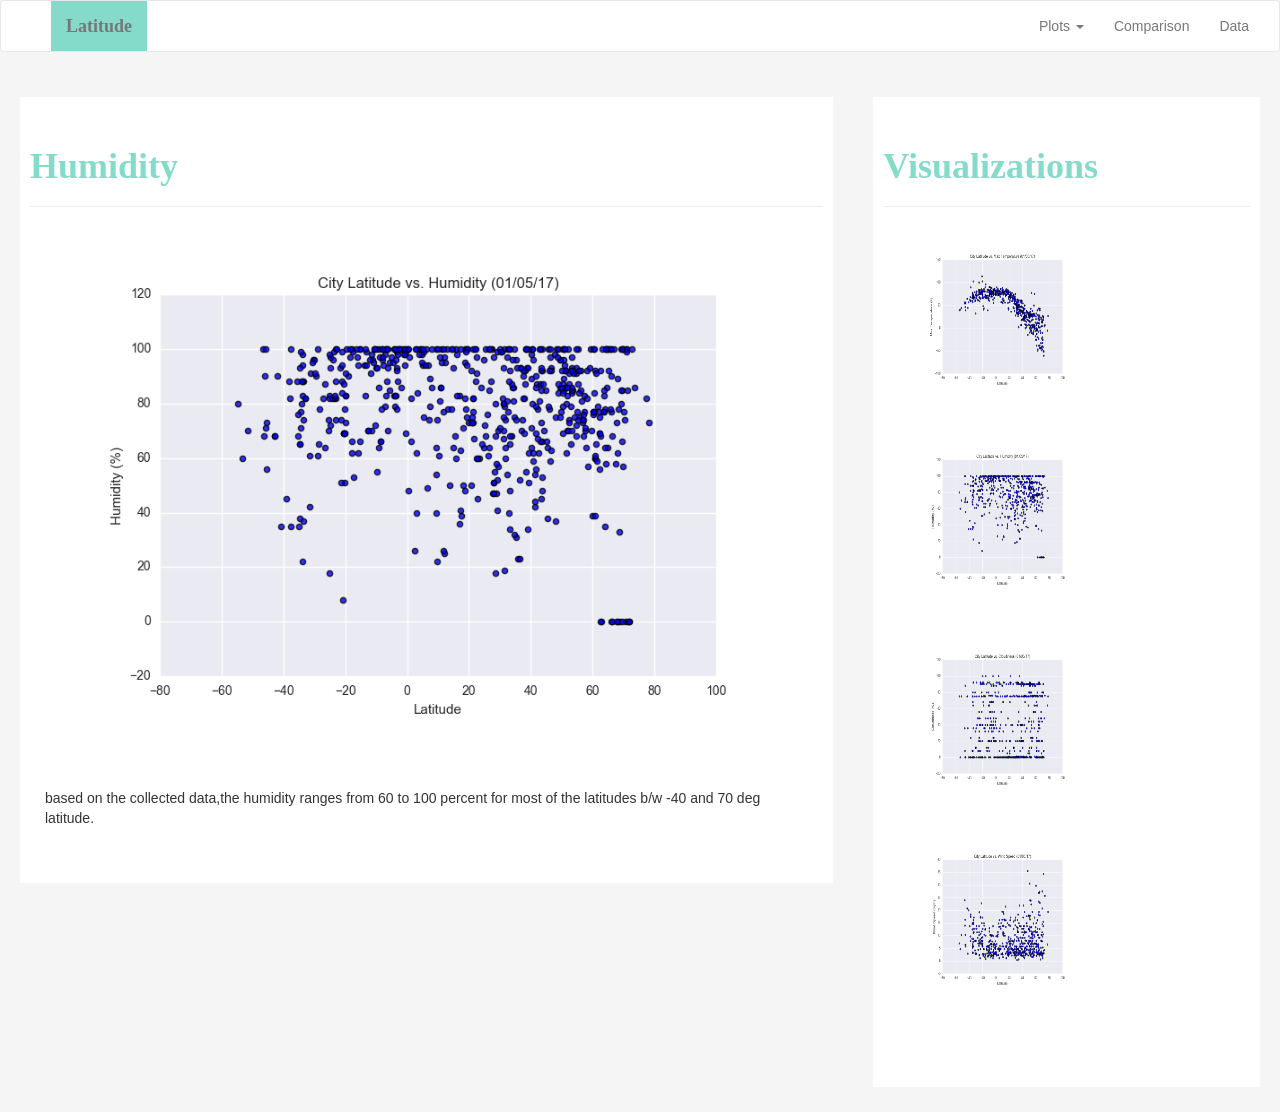
<file: 10_Web/humidity.html>
<!DOCTYPE html>
<html lang="en">
<!--Page title and style sheet calls-->
<head>
  <meta charset="UTF-8">
  <title>Humidity</title>
  <link rel="stylesheet" href="https://maxcdn.bootstrapcdn.com/bootstrap/3.3.7/css/bootstrap.min.css"> 
  <link rel="stylesheet" href="style.css">
</head>

<body>
  <nav class="navbar navbar-default">
    <div class="container-fluid">
      <!-- Navigation Brand and toggle for mobile device display -->
      <div class="navbar-header">
        <button type="button" class="navbar-toggle collapsed" data-toggle="collapse" data-target="#bs-example-navbar-collapse-1" aria-expanded="false">
        <span class="sr-only">Mobile navigation</span>
        <span class="icon-bar"></span>
        <span class="icon-bar"></span>
        <span class="icon-bar"></span>
      </button>
        <a class="navbar-brand" href="index.html">Latitude</a>
      </div>

      <!-- Navigation bar links, forms, and other content for toggling -->
      <div class="collapse navbar-collapse" id="bs-example-navbar-collapse-1">
        <ul class="nav navbar-nav navbar-right">
          <li class="dropdown">
            <a href="#" class="dropdown-toggle" data-toggle="dropdown" role="button" aria-haspopup="true" aria-expanded="false">Plots <span class="caret"></span></a>
            <ul class="dropdown-menu">
              <li><a href="max_temp.html">Latitude vs. Max Temperature</a></li>
              <li><a href="humidity.html">Latitude vs. Humidity</a></li>
              <li><a href="cloud.html">Latitude vs. Cloudiness</a></li>
              <li><a href="wind.html">Latitude vs. Wind Speed</a></li>
            </ul>
          </li>
          <li><a href="comparison.html">Comparison</a></li>
          <li><a href="data.html">Data</a></li>
           </ul>
      </div>
      
    </div>
    
  </nav>
                <!--Content display-->
                <div class="content">
                        <div class="container-fluid">
                            <div class="row">
                                <div class="col-sm-12 col-md-8">
                                    <div class="box">
                                        <div class="page-header">
                                            <h1 class="title">Humidity</h1>
                                        </div>
                                        <div class="box">
                                                <img src="Resources/assets/images/humidity.png" alt="Latitude vs. Humidity" class="img-responsive">
                                                <p>based on the collected data,the humidity ranges from 60 to 100 percent for most of the latitudes b/w -40 and 70 deg latitude.</p>  
                    
                    
                                        </div>
                                    </div>
                                </div>
                
                                <div class="col-sm-12 col-md-4">
                                    <div class="box">
                                        <div class="page-header">
                                            <h1 class="title">Visualizations</h1>
                                        </div>
                                         <div class="box">
                                        <a href="max_temp.html"><img src="Resources/assets/images/max_temp.png" alt="Latitude vs. Max Temperature" width="200" height="200"></a>
                                        <a href="humidity.html"><img src="Resources/assets/images/humidity.png" alt="Latitude vs. Humidity" width="200" height="200"></a>
                                        <a href="cloud.html"><img src="Resources/assets/images/cloud.png" alt="Latitude vs. Cloudiness" width="200" height="200"></a>
                                        <a href="wind.html"><img src="Resources/assets/images/wind.png" alt="Latitude vs. Wind Speed" width="200" height="200"></a>
                                        </div>
                                    </div>
                                </div>
                            </div>
                        </div>
                    </div>
                
<script src="https://code.jquery.com/jquery-3.3.1.slim.min.js" integrity="sha384-q8i/X+965DzO0rT7abK41JStQIAqVgRVzpbzo5smXKp4YfRvH+8abtTE1Pi6jizo" crossorigin="anonymous"></script>
<script src="https://cdnjs.cloudflare.com/ajax/libs/popper.js/1.14.7/umd/popper.min.js" integrity="sha384-UO2eT0CpHqdSJQ6hJty5KVphtPhzWj9WO1clHTMGa3JDZwrnQq4sF86dIHNDz0W1" crossorigin="anonymous"></script>
<script src="https://stackpath.bootstrapcdn.com/bootstrap/4.3.1/js/bootstrap.min.js" integrity="sha384-JjSmVgyd0p3pXB1rRibZUAYoIIy6OrQ6VrjIEaFf/nJGzIxFDsf4x0xIM+B07jRM" crossorigin="anonymous"></script>


  </body>
</html>
</file>
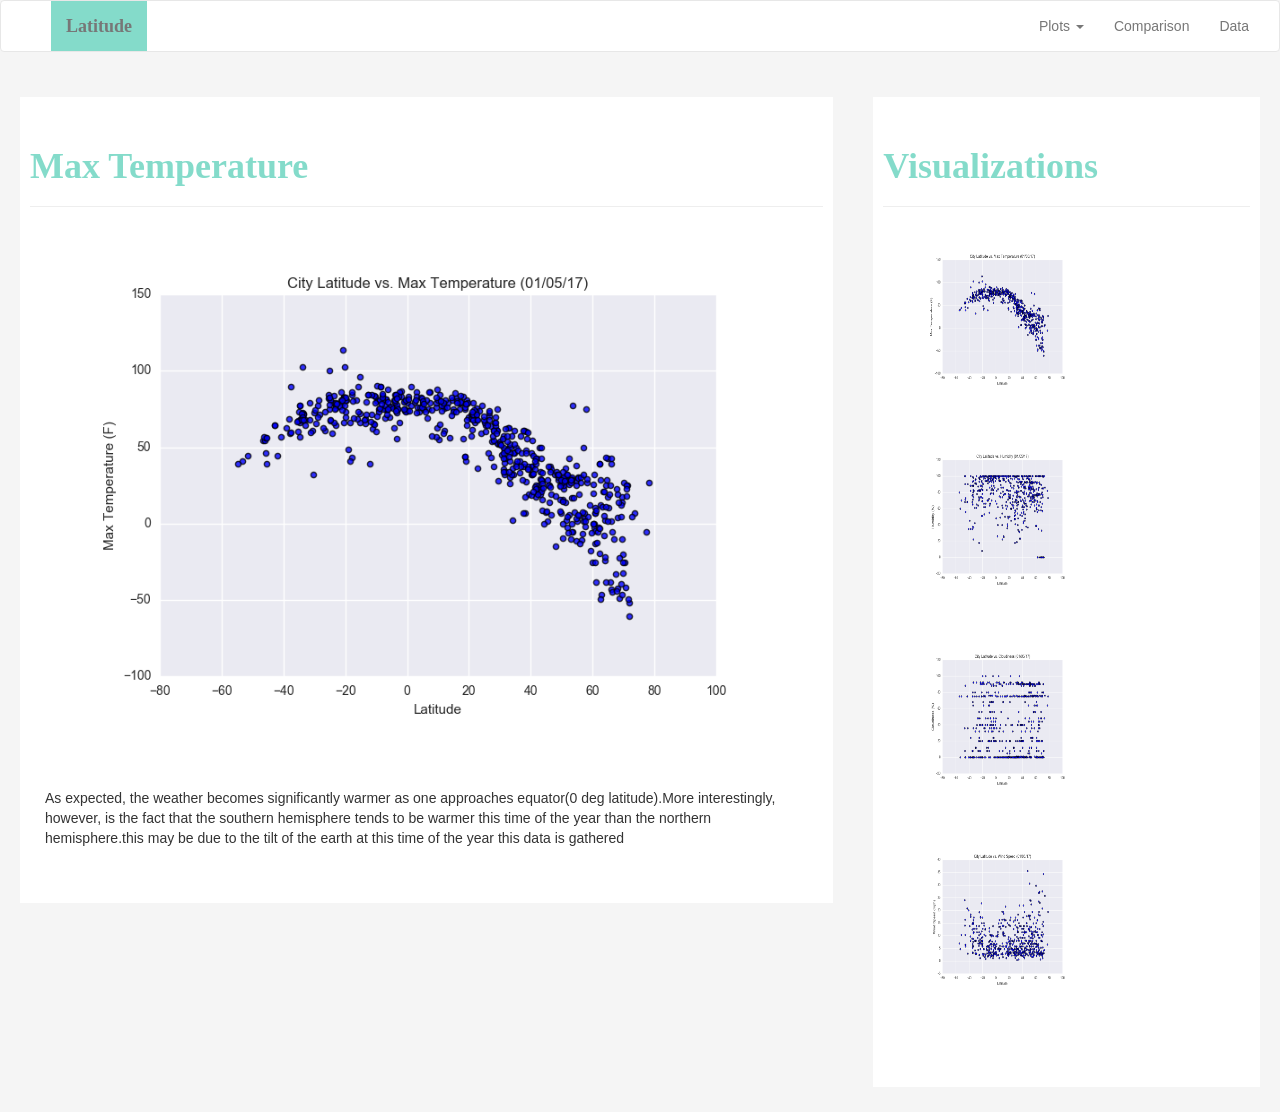
<file: 10_Web/max_temp.html>
<!DOCTYPE html>
<html lang="en">
<!--Page title and style sheet calls-->
<head>
  <meta charset="UTF-8">
  <title>Max Temperature</title>
  <link rel="stylesheet" href="https://maxcdn.bootstrapcdn.com/bootstrap/3.3.7/css/bootstrap.min.css"> 
  <link rel="stylesheet" href="style.css">
</head>

<body>
  <nav class="navbar navbar-default">
    <div class="container-fluid">
      <!-- Navigation Brand and toggle for mobile device display -->
      <div class="navbar-header">
        <button type="button" class="navbar-toggle collapsed" data-toggle="collapse" data-target="#bs-example-navbar-collapse-1" aria-expanded="false">
        <span class="sr-only">Mobile navigation</span>
        <span class="icon-bar"></span>
        <span class="icon-bar"></span>
        <span class="icon-bar"></span>
      </button>
        <a class="navbar-brand" href="index.html">Latitude</a>
      </div>

      <!-- Navigation bar links, forms, and other content for toggling -->
      <div class="collapse navbar-collapse" id="bs-example-navbar-collapse-1">
        <ul class="nav navbar-nav navbar-right">
          <li class="dropdown">
            <a href="#" class="dropdown-toggle" data-toggle="dropdown" role="button" aria-haspopup="true" aria-expanded="false">Plots <span class="caret"></span></a>
            <ul class="dropdown-menu">
              <li><a href="max_temp.html">Latitude vs. Max Temperature</a></li>
              <li><a href="humidity.html">Latitude vs. Humidity</a></li>
              <li><a href="cloud.html">Latitude vs. Cloudiness</a></li>
              <li><a href="wind.html">Latitude vs. Wind Speed</a></li>
            </ul>
          </li>
          <li><a href="comparison.html">Comparison</a></li>
          <li><a href="data.html">Data</a></li>
           </ul>
      </div>
      
    </div>
    
  </nav>
                <!--Content display-->
                <div class="content">
                        <div class="container-fluid">
                            <div class="row">
                                <div class="col-sm-12 col-md-8">
                                    <div class="box">
                                        <div class="page-header">
                                            <h1 class="title">Max Temperature</h1>
                                        </div>
                                        <div class="box">
                                                <img src="Resources/assets/images/max_temp.png" alt="Latitude vs. Max Temperature" class="img-responsive">
                                                <p>As expected, the weather becomes significantly warmer as one approaches equator(0 deg latitude).More interestingly, however, is the fact that 
                                                   the southern hemisphere tends to be warmer this time of the year than the northern hemisphere.this may be due to the tilt of the earth at this time of the year this data 
                                                    is gathered </p>
                    
                    
                                        </div>
                                    </div>
                                </div>
                
                                <div class="col-sm-12 col-md-4">
                                    <div class="box">
                                        <div class="page-header">
                                            <h1 class="title">Visualizations</h1>
                                        </div>
                                        <div class="box">
                                        <a href="max_temp.html"><img src="Resources/assets/images/max_temp.png" alt="Latitude vs. Max Temperature" width="200" height="200"></a>
                                        <a href="humidity.html"><img src="Resources/assets/images/humidity.png" alt="Latitude vs. Humidity" width="200" height="200"></a>
                                        <a href="cloud.html"><img src="Resources/assets/images/cloud.png" alt="Latitude vs. Cloudiness" width="200" height="200"></a>
                                        <a href="wind.html"><img src="Resources/assets/images/wind.png" alt="Latitude vs. Wind Speed" width="200" height="200"></a>
                                        </div>
                                    </div>
                                </div>
                            </div>
                        </div>
                    </div>
                


<script src="https://code.jquery.com/jquery-3.3.1.slim.min.js" integrity="sha384-q8i/X+965DzO0rT7abK41JStQIAqVgRVzpbzo5smXKp4YfRvH+8abtTE1Pi6jizo" crossorigin="anonymous"></script>
<script src="https://cdnjs.cloudflare.com/ajax/libs/popper.js/1.14.7/umd/popper.min.js" integrity="sha384-UO2eT0CpHqdSJQ6hJty5KVphtPhzWj9WO1clHTMGa3JDZwrnQq4sF86dIHNDz0W1" crossorigin="anonymous"></script>
<script src="https://stackpath.bootstrapcdn.com/bootstrap/4.3.1/js/bootstrap.min.js" integrity="sha384-JjSmVgyd0p3pXB1rRibZUAYoIIy6OrQ6VrjIEaFf/nJGzIxFDsf4x0xIM+B07jRM" crossorigin="anonymous"></script>


  </body>
</html>
</file>
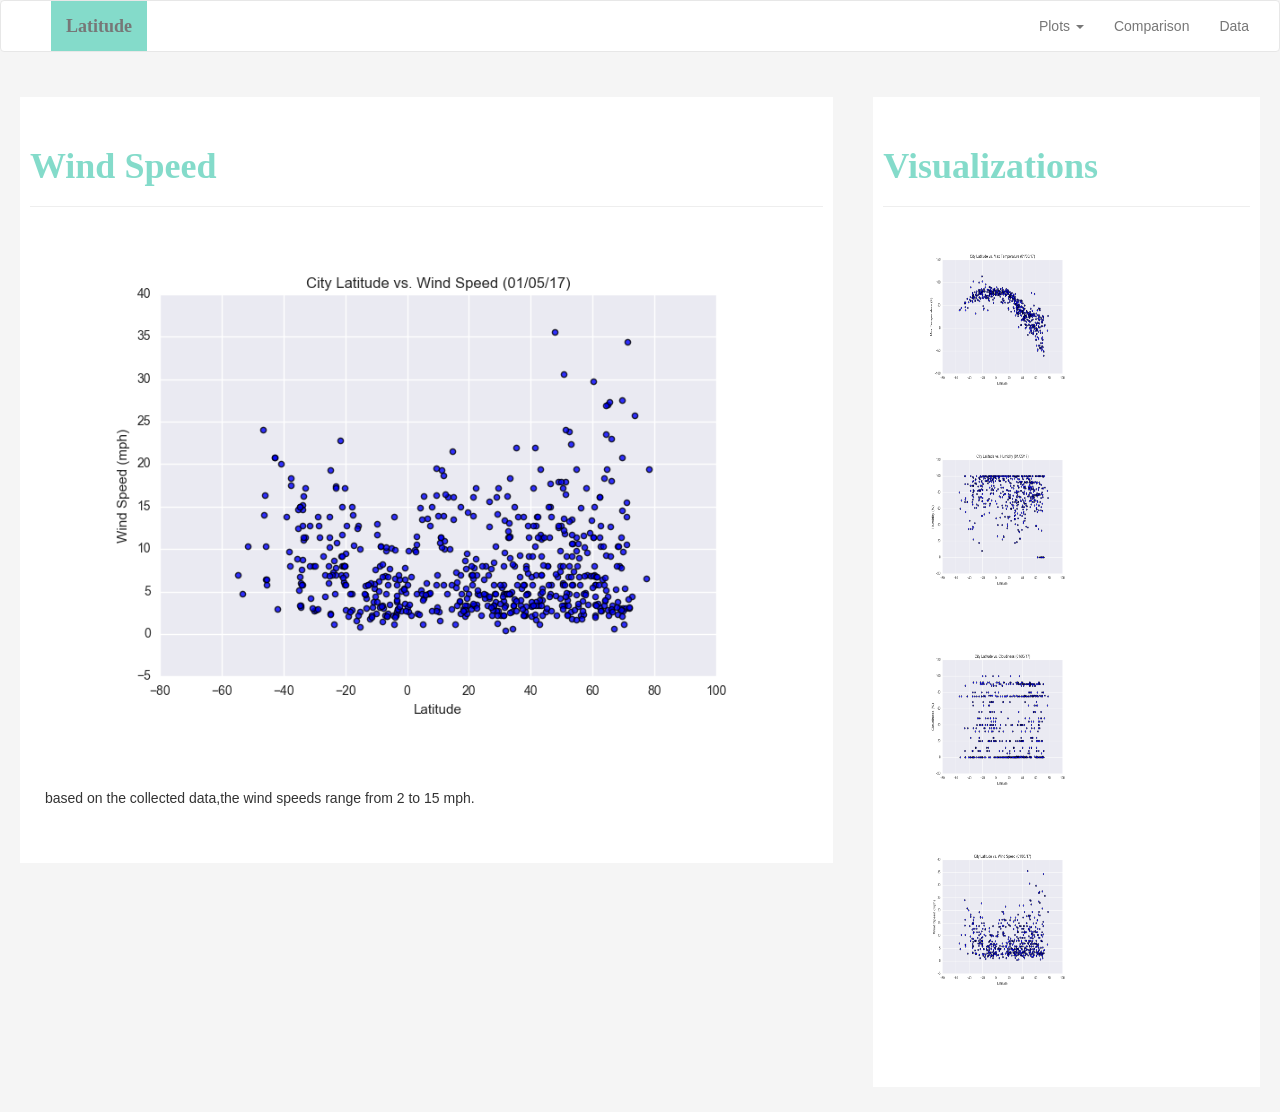
<file: 10_Web/wind.html>
<!DOCTYPE html>
<html lang="en">
<!--Page title and style sheet calls-->
<head>
  <meta charset="UTF-8">
  <title>Wind Speed</title>
  <link rel="stylesheet" href="https://maxcdn.bootstrapcdn.com/bootstrap/3.3.7/css/bootstrap.min.css"> 
  <link rel="stylesheet" href="style.css">
</head>

<body>
  <nav class="navbar navbar-default">
    <div class="container-fluid">
      <!-- Navigation Brand and toggle for mobile device display -->
      <div class="navbar-header">
        <button type="button" class="navbar-toggle collapsed" data-toggle="collapse" data-target="#bs-example-navbar-collapse-1" aria-expanded="false">
        <span class="sr-only">Mobile navigation</span>
        <span class="icon-bar"></span>
        <span class="icon-bar"></span>
        <span class="icon-bar"></span>
      </button>
        <a class="navbar-brand" href="index.html">Latitude</a>
      </div>

      <!-- Navigation bar links, forms, and other content for toggling -->
      <div class="collapse navbar-collapse" id="bs-example-navbar-collapse-1">
        <ul class="nav navbar-nav navbar-right">
          <li class="dropdown">
            <a href="#" class="dropdown-toggle" data-toggle="dropdown" role="button" aria-haspopup="true" aria-expanded="false">Plots <span class="caret"></span></a>
            <ul class="dropdown-menu">
              <li><a href="max_temp.html">Latitude vs. Max Temperature</a></li>
              <li><a href="humidity.html">Latitude vs. Humidity</a></li>
              <li><a href="cloud.html">Latitude vs. Cloudiness</a></li>
              <li><a href="wind.html">Latitude vs. Wind Speed</a></li>
            </ul>
          </li>
          <li><a href="comparison.html">Comparison</a></li>
          <li><a href="data.html">Data</a></li>
           </ul>
      </div>
      
    </div>
    
  </nav>
                <!--Content display-->
                <div class="content">
                        <div class="container-fluid">
                            <div class="row">
                                <div class="col-sm-12 col-md-8">
                                    <div class="box">
                                        <div class="page-header">
                                            <h1 class="title">Wind Speed</h1>
                                        </div>
                                        <div class="box">
                                                <img src="Resources/assets/images/wind.png" alt="Latitude vs. Wind Speed" class="img-responsive">
                                                <p>based on the collected data,the wind speeds range from 2 to 15 mph.</p>  
                    
                    
                                        </div>
                                    </div>
                                </div>
                
                                <div class="col-sm-12 col-md-4">
                                    <div class="box">
                                        <div class="page-header">
                                            <h1 class="title">Visualizations</h1>
                                        </div>
                                        <div class="box">
                                        <a href="max_temp.html"><img src="Resources/assets/images/max_temp.png" alt="Latitude vs. Max Temperature" width="200" height="200"></a>
                                        <a href="humidity.html"><img src="Resources/assets/images/humidity.png" alt="Latitude vs. Humidity" width="200" height="200"></a>
                                        <a href="cloud.html"><img src="Resources/assets/images/cloud.png" alt="Latitude vs. Cloudiness" width="200" height="200"></a>
                                        <a href="wind.html"><img src="Resources/assets/images/wind.png" alt="Latitude vs. Wind Speed" width="200" height="200"></a>
                                        </div>
                                    </div>
                                </div>
                            </div>
                        </div>
                    </div>
               
<script src="https://code.jquery.com/jquery-3.3.1.slim.min.js" integrity="sha384-q8i/X+965DzO0rT7abK41JStQIAqVgRVzpbzo5smXKp4YfRvH+8abtTE1Pi6jizo" crossorigin="anonymous"></script>
<script src="https://cdnjs.cloudflare.com/ajax/libs/popper.js/1.14.7/umd/popper.min.js" integrity="sha384-UO2eT0CpHqdSJQ6hJty5KVphtPhzWj9WO1clHTMGa3JDZwrnQq4sF86dIHNDz0W1" crossorigin="anonymous"></script>
<script src="https://stackpath.bootstrapcdn.com/bootstrap/4.3.1/js/bootstrap.min.js" integrity="sha384-JjSmVgyd0p3pXB1rRibZUAYoIIy6OrQ6VrjIEaFf/nJGzIxFDsf4x0xIM+B07jRM" crossorigin="anonymous"></script>


  </body>


  </html>
</file>
<file: 10_Web/style.css>
body {
    background-color: whitesmoke;
}

h1 {
     color: rgba(118,215,196, 0.897);
     background-color: white;
     font-family: times new roman;
     font-weight: bold;
}

h2 {
    color: rgba(118,215,196, 0.897);
    background-color: white;
    font-family: times new roman;
    font-weight: bold;
}

h3 {
    color: rgba(118,215,196, 0.897);
    background-color: white;
    font-family: times new roman;
    font-weight: bold;
}


.box{
    padding: 10px;
    background: white;
    margin-top: 25px;
    margin-left: 5px;
    margin-right: 5px;
    margin-bottom: 25px;
    align-content: center;
}


img {
    padding-top: 3px;
    padding-right: 20px;
    padding-bottom: 50px;
    padding-left: 25px;

}

hr { 
  display: block;
  margin-top: 0.5em;
  margin-bottom: 0.5em;
  margin-left: auto;
  margin-right: auto;
  border-style: inset;
  border-width: 1px;
  color: white
}

p {
   font-family: sans-serif;
   font-size: 20
}

.container {
  background-color: whitesmoke;
}



.navbar {
         padding-left: 50px;
}

.navbar-brand {
               background-color: rgba(118,215,196, 0.897);
               color: floralwhite;
               font-family: times new roman;
               font-weight: bold;
               
}

.navbar-default{
                background-color: white;
}

/* Here we define a navbar style that will ONLY be applied at screen sizes below 480 pixels */
@media (max-width: 480px) {
  .navbar {
    background-color: white;
}

  .navbar-brand {
                 background-color: whitesmoke;
                 font-family: times new roman;
                 font-weight: bold;
                 color: rgb(12, 173, 167);
  }
}
</file>
